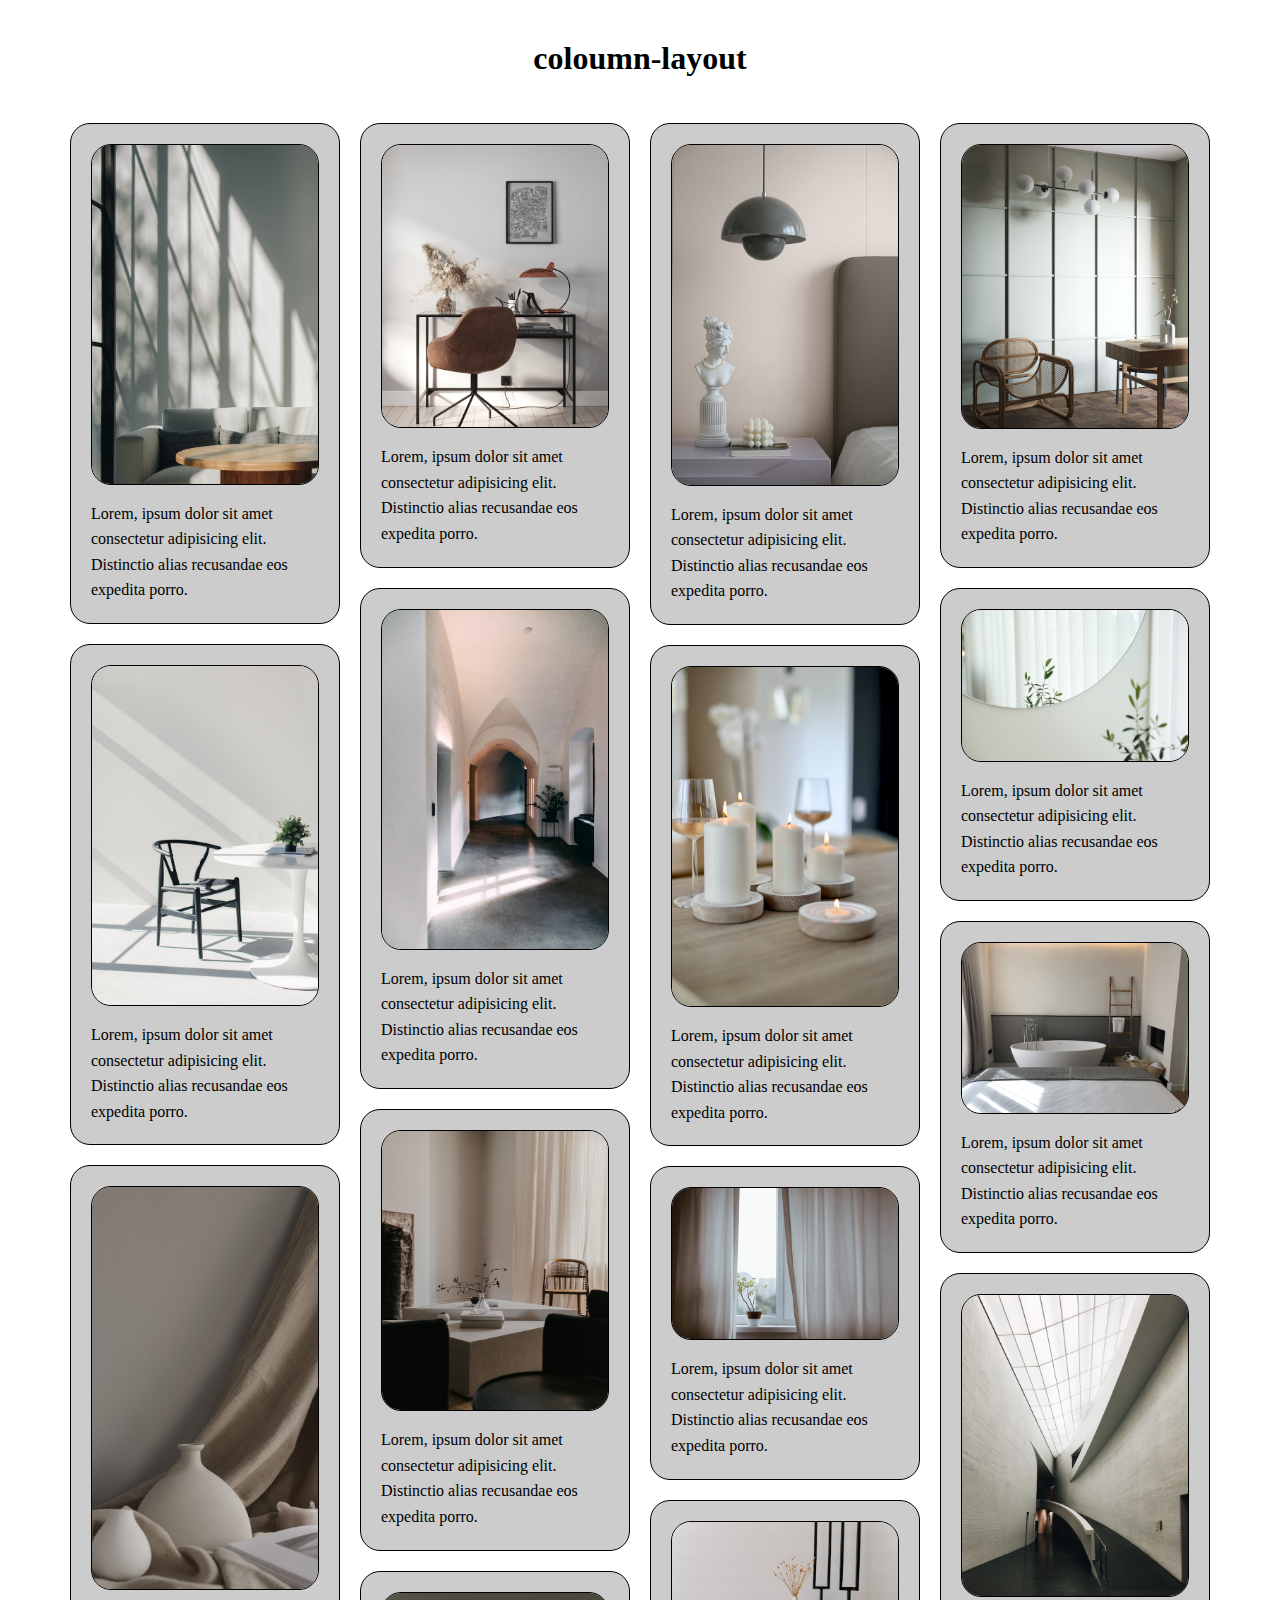
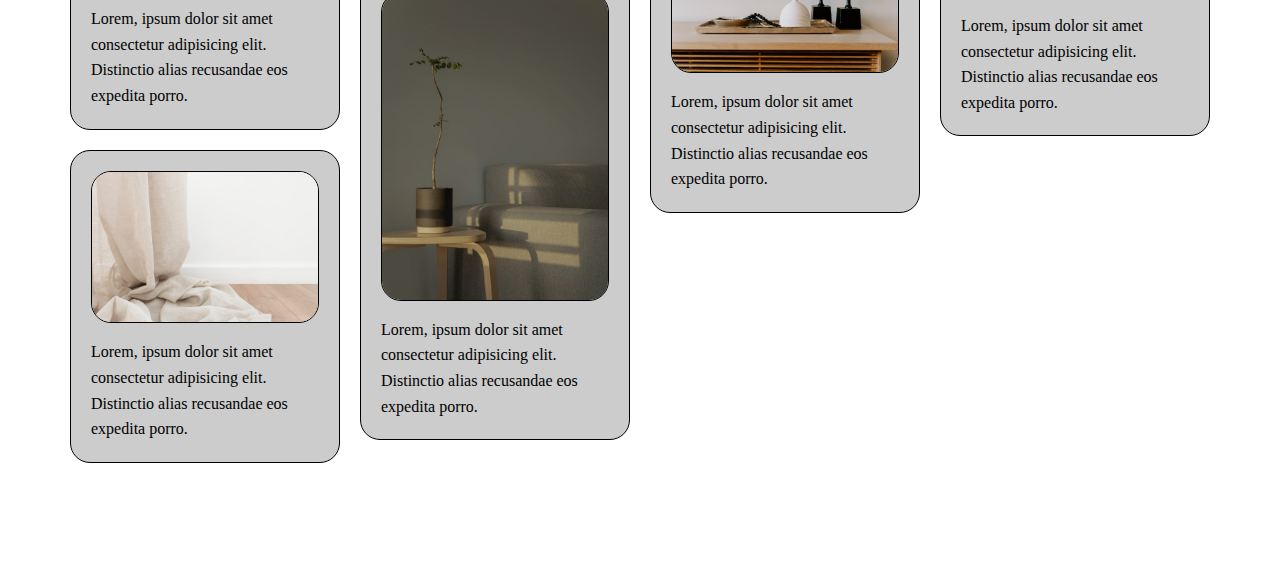
<file: column-layout/index.html>
<!DOCTYPE html>
<html lang="ja">
<head>
  <meta charset="UTF-8">
  <meta http-equiv="X-UA-Compatible" content="IE=edge">
  <meta name="viewport" content="width=device-width, initial-scale=1.0">
  <title>coloumn-layoutとlightboxの実装</title>
  <link rel="stylesheet" href="css/style.css">
  <link rel="stylesheet" href="css/lightbox.css">
</head>
<body>
  <h1>coloumn-layout</h1>
  <div class="column-wrapper">
    <div class="box">
      <p class="photo">
        <a href="img/01.jpg" data-lightbox="photo"><img src="img/01.jpg" alt=""></a>
      </p>
      <p class="txt">Lorem, ipsum dolor sit amet consectetur adipisicing elit. Distinctio alias recusandae eos expedita porro.</p>
    </div><!-- /.box -->
    <div class="box">
      <p class="photo">
        <a href="img/02.jpg" data-lightbox="photo"><img src="img/02.jpg" alt=""></a>
      </p>
      <p class="txt">Lorem, ipsum dolor sit amet consectetur adipisicing elit. Distinctio alias recusandae eos expedita porro.</p>
    </div><!-- /.box -->
    <div class="box">
      <p class="photo">
        <a href="img/03.jpg" data-lightbox="photo"><img src="img/03.jpg" alt=""></a>
      </p>
      <p class="txt">Lorem, ipsum dolor sit amet consectetur adipisicing elit. Distinctio alias recusandae eos expedita porro.</p>
    </div><!-- /.box -->
    <div class="box">
      <p class="photo">
        <a href="img/04.jpg" data-lightbox="photo"><img src="img/04.jpg" alt=""></a>
      </p>
      <p class="txt">Lorem, ipsum dolor sit amet consectetur adipisicing elit. Distinctio alias recusandae eos expedita porro.</p>
    </div><!-- /.box -->
    <div class="box">
      <p class="photo">
        <a href="img/05.jpg" data-lightbox="photo"><img src="img/05.jpg" alt=""></a>
      </p>
      <p class="txt">Lorem, ipsum dolor sit amet consectetur adipisicing elit. Distinctio alias recusandae eos expedita porro.</p>
    </div><!-- /.box -->
    <div class="box">
      <p class="photo">
        <a href="img/06.jpg" data-lightbox="photo"><img src="img/06.jpg" alt=""></a>
      </p>
      <p class="txt">Lorem, ipsum dolor sit amet consectetur adipisicing elit. Distinctio alias recusandae eos expedita porro.</p>
    </div><!-- /.box -->
    <div class="box">
      <p class="photo">
        <a href="img/07.jpg" data-lightbox="photo"><img src="img/07.jpg" alt=""></a>
      </p>
      <p class="txt">Lorem, ipsum dolor sit amet consectetur adipisicing elit. Distinctio alias recusandae eos expedita porro.</p>
    </div><!-- /.box -->
    <div class="box">
      <p class="photo">
        <a href="img/08.jpg" data-lightbox="photo"><img src="img/08.jpg" alt=""></a>
      </p>
      <p class="txt">Lorem, ipsum dolor sit amet consectetur adipisicing elit. Distinctio alias recusandae eos expedita porro.</p>
    </div><!-- /.box -->
    <div class="box">
      <p class="photo">
        <a href="img/09.jpg" data-lightbox="photo"><img src="img/09.jpg" alt=""></a>
      </p>
      <p class="txt">Lorem, ipsum dolor sit amet consectetur adipisicing elit. Distinctio alias recusandae eos expedita porro.</p>
    </div><!-- /.box -->
    <div class="box">
      <p class="photo">
        <a href="img/10.jpg" data-lightbox="photo"><img src="img/10.jpg" alt=""></a>
      </p>
      <p class="txt">Lorem, ipsum dolor sit amet consectetur adipisicing elit. Distinctio alias recusandae eos expedita porro.</p>
    </div><!-- /.box -->
    <div class="box">
      <p class="photo">
        <a href="img/11.jpg" data-lightbox="photo"><img src="img/11.jpg" alt=""></a>
      </p>
      <p class="txt">Lorem, ipsum dolor sit amet consectetur adipisicing elit. Distinctio alias recusandae eos expedita porro.</p>
    </div><!-- /.box -->
    <div class="box">
      <p class="photo">
        <a href="img/12.jpg" data-lightbox="photo"><img src="img/12.jpg" alt=""></a>
      </p>
      <p class="txt">Lorem, ipsum dolor sit amet consectetur adipisicing elit. Distinctio alias recusandae eos expedita porro.</p>
    </div><!-- /.box -->
    <div class="box">
      <p class="photo">
        <a href="img/13.jpg" data-lightbox="photo"><img src="img/13.jpg" alt=""></a>
      </p>
      <p class="txt">Lorem, ipsum dolor sit amet consectetur adipisicing elit. Distinctio alias recusandae eos expedita porro.</p>
    </div><!-- /.box -->
    <div class="box">
      <p class="photo">
        <a href="img/14.jpg" data-lightbox="photo"><img src="img/14.jpg" alt=""></a>
      </p>
      <p class="txt">Lorem, ipsum dolor sit amet consectetur adipisicing elit. Distinctio alias recusandae eos expedita porro.</p>
    </div><!-- /.box -->
    <div class="box">
      <p class="photo">
        <a href="img/15.jpg" data-lightbox="photo"><img src="img/15.jpg" alt=""></a>
      </p>
      <p class="txt">Lorem, ipsum dolor sit amet consectetur adipisicing elit. Distinctio alias recusandae eos expedita porro.</p>
    </div><!-- /.box -->
    <div class="box">
      <p class="photo">
        <a href="img/16.jpg" data-lightbox="photo"><img src="img/16.jpg" alt=""></a>
      </p>
      <p class="txt">Lorem, ipsum dolor sit amet consectetur adipisicing elit. Distinctio alias recusandae eos expedita porro.</p>
    </div><!-- /.box -->
  </div><!-- /.column-wrapper -->
  
  <div class="button01" id="more-btn">
    <a href="#">もっと見る</a>
  </div>

  <script src='https://cdnjs.cloudflare.com/ajax/libs/jquery/3.6.3/jquery.min.js' integrity='sha512-STof4xm1wgkfm7heWqFJVn58Hm3EtS31XFaagaa8VMReCXAkQnJZ+jEy8PCC/iT18dFy95WcExNHFTqLyp72eQ==' crossorigin='anonymous'></script>
  <script src="js/lightbox.js"></script>
  <script>
    $(function(){
      $('#more-btn>a').on('click',function(){
      $('.box:nth-of-type(n+9)').slideToggle(200);
      //thisのテキストを閉じるに変える
      if($(this).text() === 'もっと見る'){
      $(this).text('閉じる');
      }else{
      $(this).text('もっと見る');
      }
      //a要素のリターン機能を無効化する
      return false;
      });
    });
  </script>
</body>
</html><!-- /.column-wrapper -->
</file>
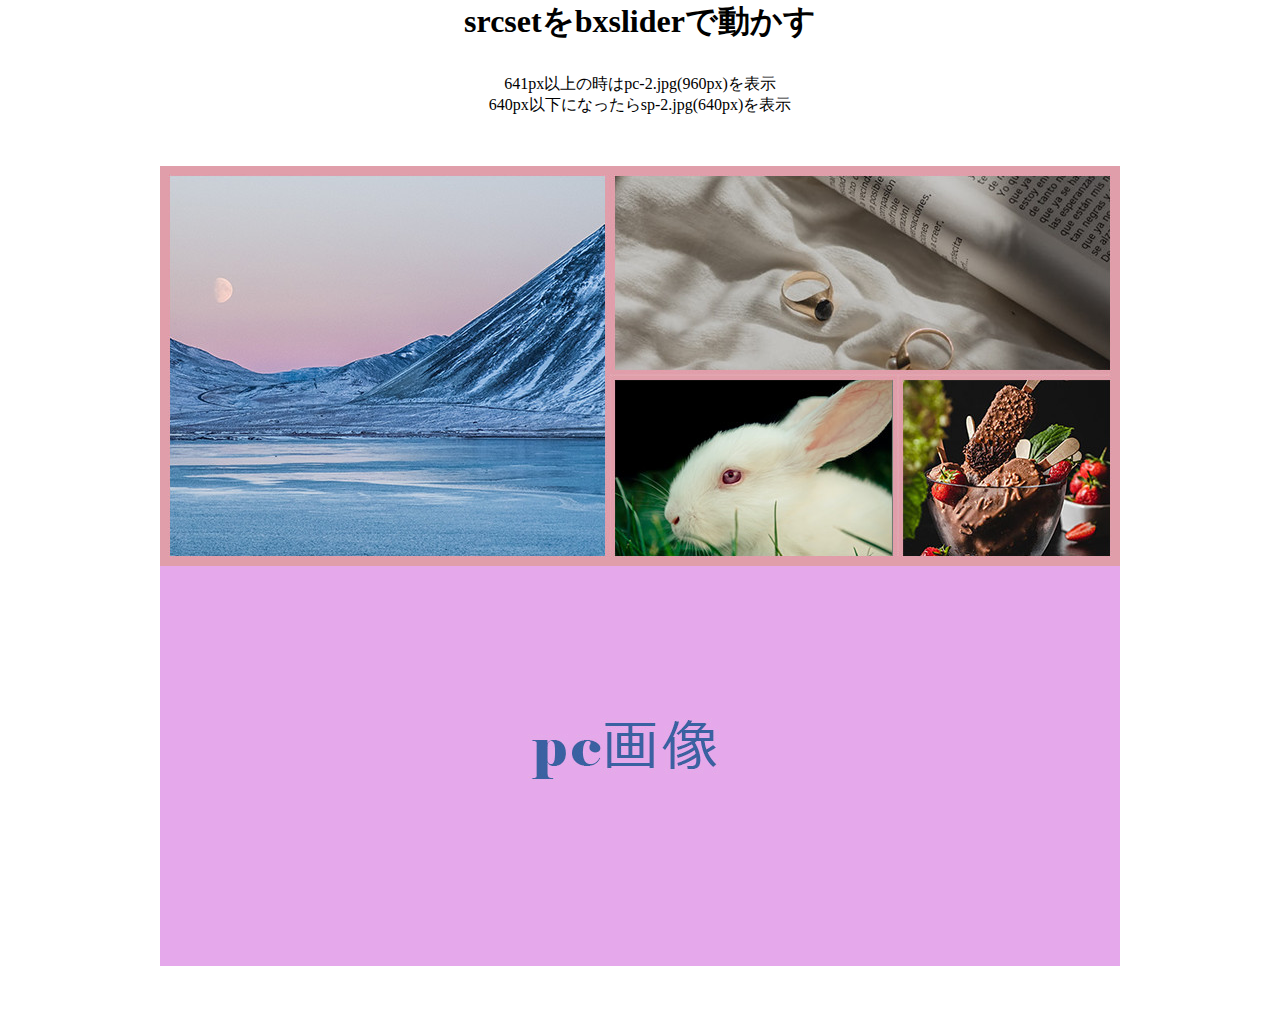
<file: srcset/index.html>
<!DOCTYPE html>
<html lang="ja">
<head>
  <meta charset="UTF-8">
  <meta http-equiv="X-UA-Compatible" content="IE=edge">
  <meta name="viewport" content="width=device-width, initial-scale=1.0">
  <title>srcsetをbxsliderで動かす</title>
  <link rel="stylesheet" href="css/jquery.bxslider.css">
  <style>
    *{
      margin: 0;
      padding: 0;
    }
    img{
      max-width: 100%;
      vertical-align: bottom;
    }
    h1{
      text-align: center;
      margin-bottom: 30px;
    }
    p{
      margin-bottom: 30px;
      text-align: center;
    }
    .visual{
      max-width: 960px;
      margin: 50px auto;
    }
  </style>
</head>
<body>
  <h1>srcsetをbxsliderで動かす</h1>
  <p>641px以上の時はpc-2.jpg(960px)を表示<br>
    640px以下になったらsp-2.jpg(640px)を表示</p>
  <div class="visual">
    <div class="bxslider">
      <picture>
        <source media="(min-width:641px)" srcset="img/pc-2.jpg 960w" sizes="100vw">
        <img media="(max-width:640px)" srcset="img/sp-2.jpg 640w" sizes="100vw" alt="">
      </picture>
      <picture>
        <source media="(min-width:641px)" srcset="img/pc-1.jpg 960w" sizes="100vw">
        <img media="(max-width:640px)" srcset="img/sp-1.jpg 640w" sizes="100vw" alt="">
      </picture>
    </div>
  </div>
  <script src='https://cdnjs.cloudflare.com/ajax/libs/jquery/3.6.4/jquery.min.js' integrity='sha512-pumBsjNRGGqkPzKHndZMaAG+bir374sORyzM3uulLV14lN5LyykqNk8eEeUlUkB3U0M4FApyaHraT65ihJhDpQ==' crossorigin='anonymous'></script>
  <script src="js/jquery.bxslider.js"></script>
  <script>
    $(function(){
      $('.bxslider').bxSlider();
    });
  </script>
</body>
</html>
</file>
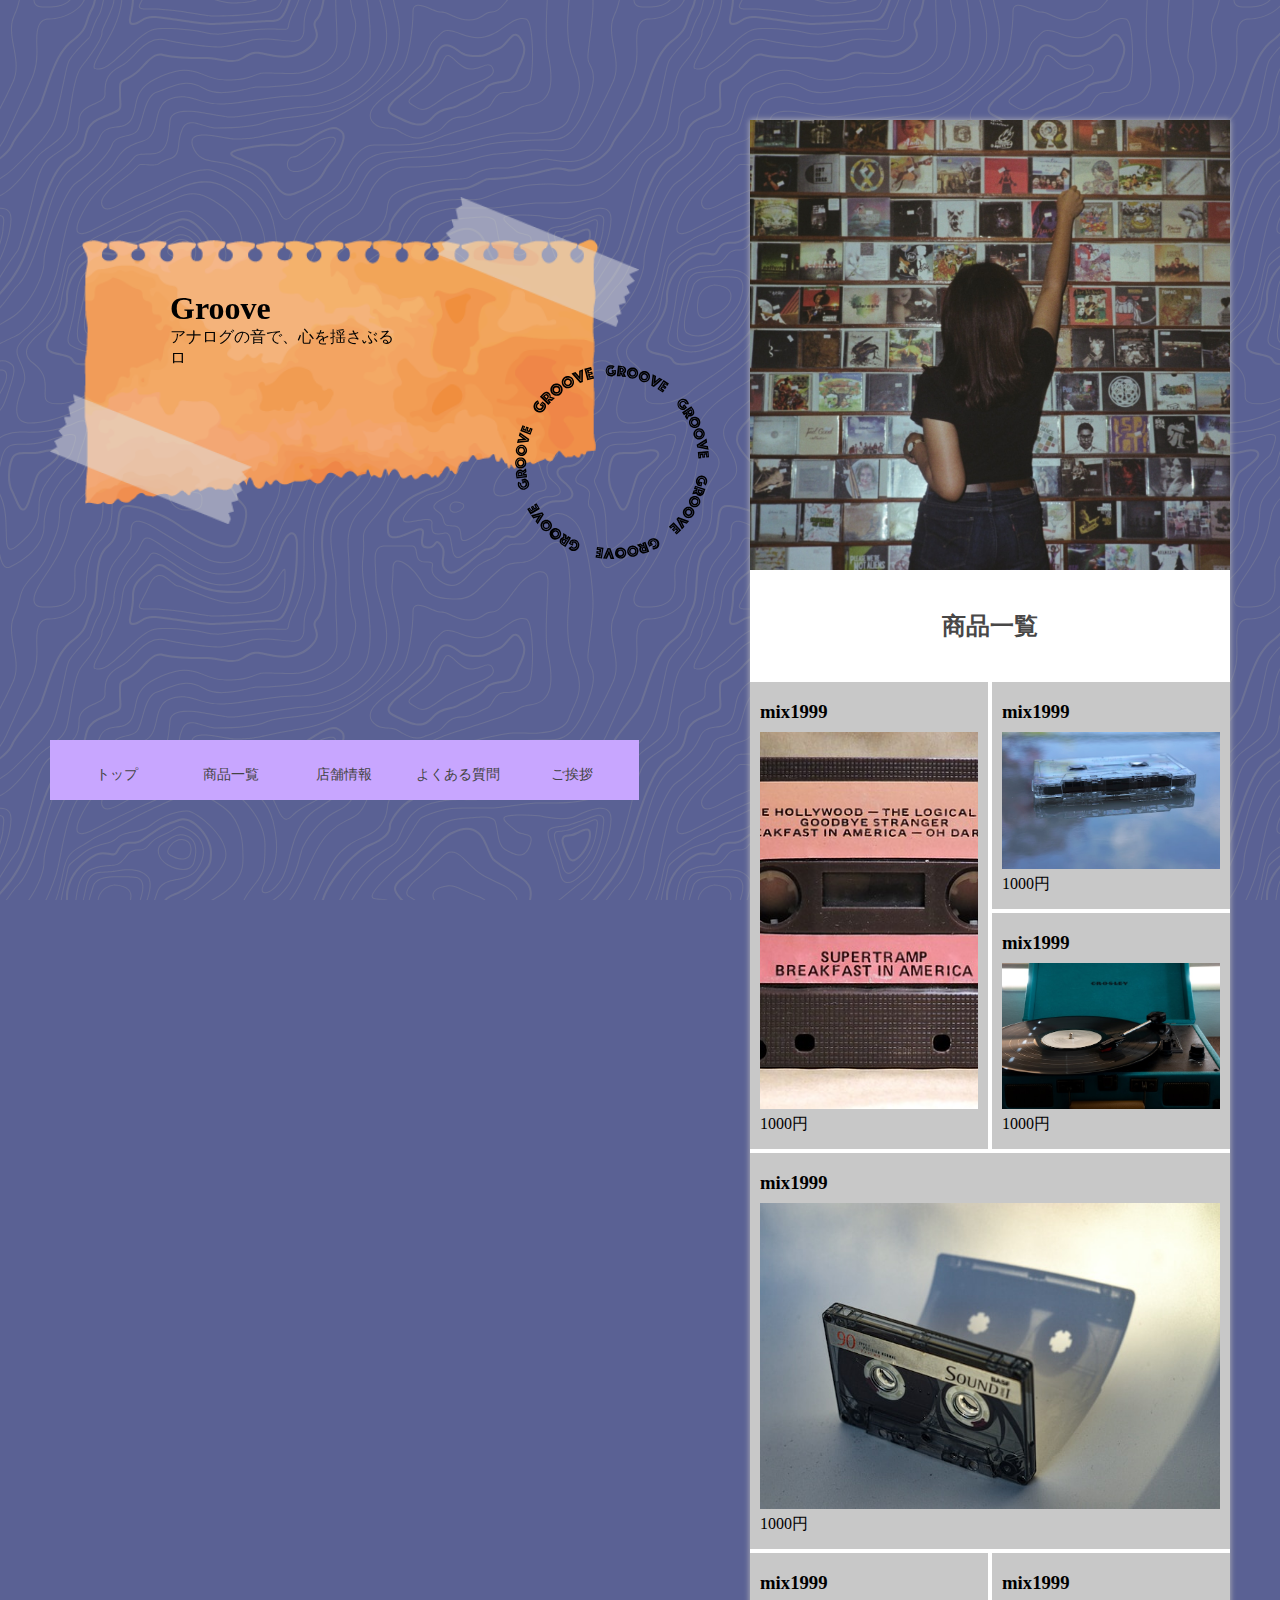
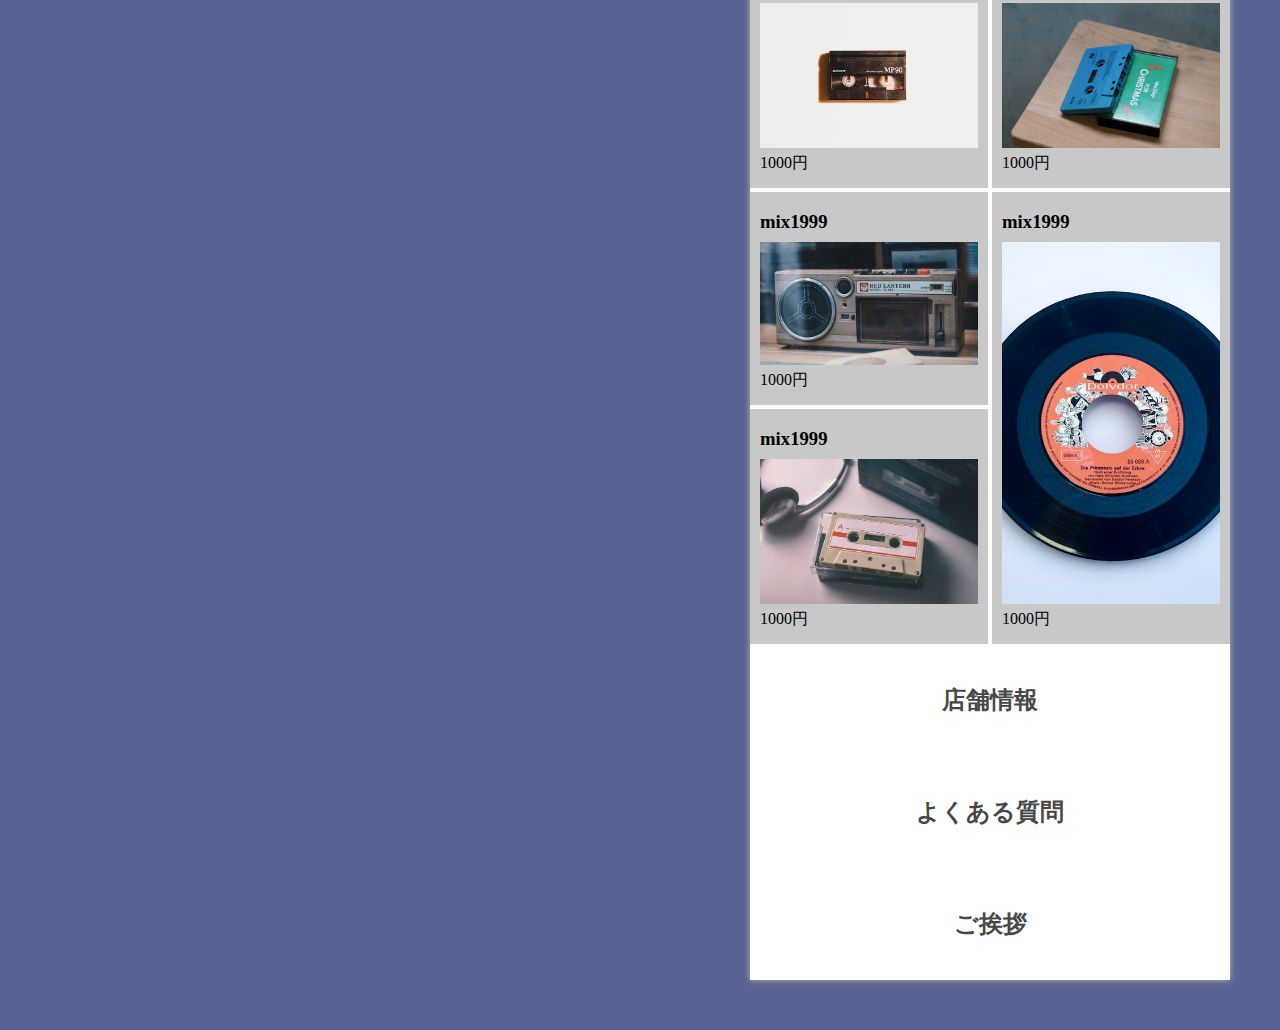
<file: to-c/index.html>
<!DOCTYPE html>
<html lang="en">
<head>
    <meta charset="UTF-8">
    <meta http-equiv="X-UA-Compatible" content="IE=edge">
    <meta name="viewport" content="width=device-width, initial-scale=1.0">
    <title>to-Cサイトの作成</title>
    <link rel="stylesheet" href="css/style.css">
</head>
<body id="top">
    <header>
        <h1>Groove</h1>
        <p class="tag-line">アナログの音で、心を揺さぶる</p>
        <p class="logo">ロ</p>
    </header>
    <div class="circle"><img src="img/circle.svg" alt=""></div>

    <nav class="pc-nav">
        <ul>
            <li><a href="#top">トップ</a></li>
            <li><a href="#item">商品一覧</a></li>
            <li><a href="#shop">店舗情報</a></li>
            <li><a href="#faq">よくある質問</a></li>
            <li><a href="#staff">ご挨拶</a></li>

            <li class="slide" target="_blank"></li><!-- ホバー要素 -->
        </ul>
    </nav>

    <div class="container">
        <input type="checkbox" id="ham-btn">
        <label for="ham-btn" class="circle-btn">
            <span class="ham-bar"></span>
        </label>

        <nav class="sp-nav">
        <ul>
            <li><a href="#top">トップ</a></li>
            <li><a href="#item">商品一覧</a></li>
            <li><a href="#shop">店舗情報</a></li>
            <li><a href="#faq">よくある質問</a></li>
            <li><a href="#staff">ご挨拶</a></li>
            <li><a href="https://translate.google.com/translate?sl=ja&tl=en&u=https://u7-1258.github.io/to-c/" target="_blank">to English</a></li>

        </ul>
        </nav>

        <div class="main-visual">
            <p><img src="img/main02.jpg" alt=""></p>
            <p><img src="img/main01.jpg" alt=""></p>
        </div><!-- /.main-visual -->
        <div class="main-copy">
        </div><!-- /.main-copy -->

        <section id="item">
            <h2>商品一覧</h2>
            <div class="grid-wrapper">
                <div class="grid-box">
                    <h3 class="item-name">mix1999</h3>
                    <p class="item-photo"><img src="img/04.jpg" alt=""></p>
                    <p class="price">1000円</p>
                </div><!-- /.grid-box -->                
                <div class="grid-box">
                    <h3 class="item-name">mix1999</h3>
                    <p class="item-photo"><img src="img/03.jpg" alt=""></p>
                    <p class="price">1000円</p>
                </div><!-- /.grid-box -->                
                <div class="grid-box">
                    <h3 class="item-name">mix1999</h3>
                    <p class="item-photo"><img src="img/02.jpg" alt=""></p>
                    <p class="price">1000円</p>
                </div><!-- /.grid-box -->                
                <div class="grid-box">
                    <h3 class="item-name">mix1999</h3>
                    <p class="item-photo"><img src="img/06.jpg" alt=""></p>
                    <p class="price">1000円</p>
                </div><!-- /.grid-box -->                
                <div class="grid-box">
                    <h3 class="item-name">mix1999</h3>
                    <p class="item-photo"><img src="img/05.jpg" alt=""></p>
                    <p class="price">1000円</p>
                </div><!-- /.grid-box -->                
                <div class="grid-box">
                    <h3 class="item-name">mix1999</h3>
                    <p class="item-photo"><img src="img/01.jpg" alt=""></p>
                    <p class="price">1000円</p>
                </div><!-- /.grid-box -->                
                <div class="grid-box">
                    <h3 class="item-name">mix1999</h3>
                    <p class="item-photo"><img src="img/07.jpg" alt=""></p>
                    <p class="price">1000円</p>
                </div><!-- /.grid-box -->                
                <div class="grid-box">
                    <h3 class="item-name">mix1999</h3>
                    <p class="item-photo"><img src="img/08.jpg" alt=""></p>
                    <p class="price">1000円</p>
                </div><!-- /.grid-box -->                
                <div class="grid-box">
                    <h3 class="item-name">mix1999</h3>
                    <p class="item-photo"><img src="img/09.jpg" alt=""></p>
                    <p class="price">1000円</p>
                </div><!-- /.grid-box -->                
            </div><!-- /.grid-wrapper -->
        </section>

        <section id="shop">
            <h2>店舗情報</h2>
        </section>

        <section ida="faq">
            <h2>よくある質問</h2>
        </section>

        <section ida="staff">
            <h2>ご挨拶</h2>
        </section>

        <footer></footer>
    </div><!-- /.container -->

    <script src='https://cdnjs.cloudflare.com/ajax/libs/jquery/3.7.0/jquery.min.js' integrity='sha512-3gJwYpMe3QewGELv8k/BX9vcqhryRdzRMxVfq6ngyWXwo03GFEzjsUm8Q7RZcHPHksttq7/GFoxjCVUjkjvPdw==' crossorigin='anonymous'></script>
    <script>
        // jqueryで.s p-nab aをクリックしたら.sp-navを閉じる
        $('.sp-nav a').on('click',function(){
            $('.sp-nav a').on(click,function(){
            $('#ham-btn').prop('checked',false);
            });
        });
    </script>

</body>
</html>
</file>
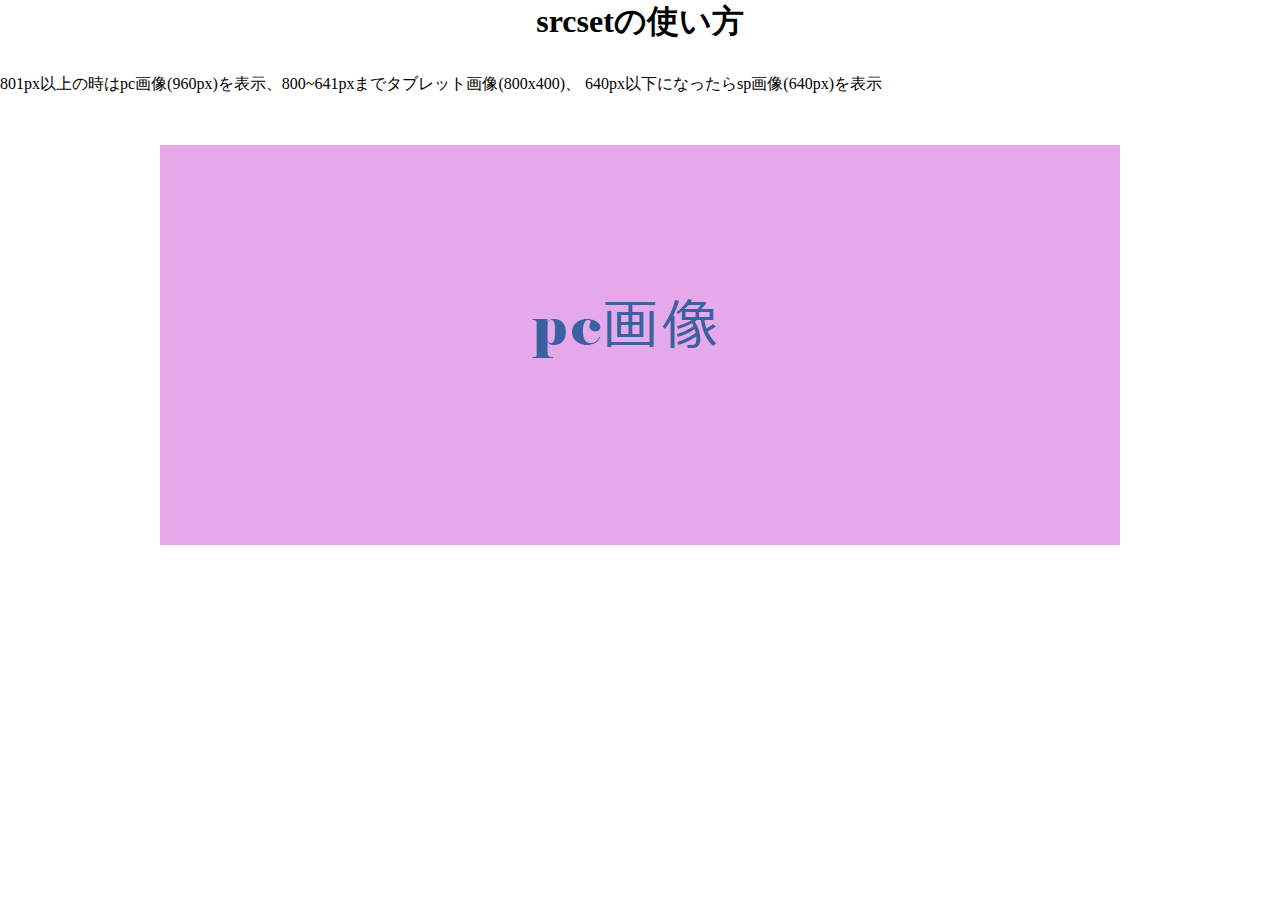
<file: srcset/01.html>
<!DOCTYPE html>
<html lang="ja">
<head>
  <meta charset="UTF-8">
  <meta http-equiv="X-UA-Compatible" content="IE=edge">
  <meta name="viewport" content="width=device-width, initial-scale=1.0">
  <title>srcsetの使い方</title>
  <style>
    *{
      margin: 0;
      padding: 0;
    }
    img{
      max-width: 100%;
      vertical-align: bottom;
    }
    h1{
      text-align: center;
      margin-bottom: 30px;
    }
    .visual{
      max-width: 960px;
      margin: 50px auto;
    }
  </style>
</head>
<body>
  <h1>srcsetの使い方</h1>
  <p>801px以上の時はpc画像(960px)を表示、800~641pxまでタブレット画像(800x400)、
  640px以下になったらsp画像(640px)を表示</p>
  <div class="visual">
    <picture>
      <source media="(min-width:801px)" srcset="img/pc-1.jpg 960w" sizes="100vw">
      <source media="(min-width:641px)" srcset="img/tab-1.jpg 800w" sizes="100vw">
      <!-- sourceは複数使用可能 -->
      <img media="(max-width:640px)" srcset="img/sp-1.jpg 640w" sizes="100vw" alt="">
    </picture>
  </div>
</body>
</html>
</file>
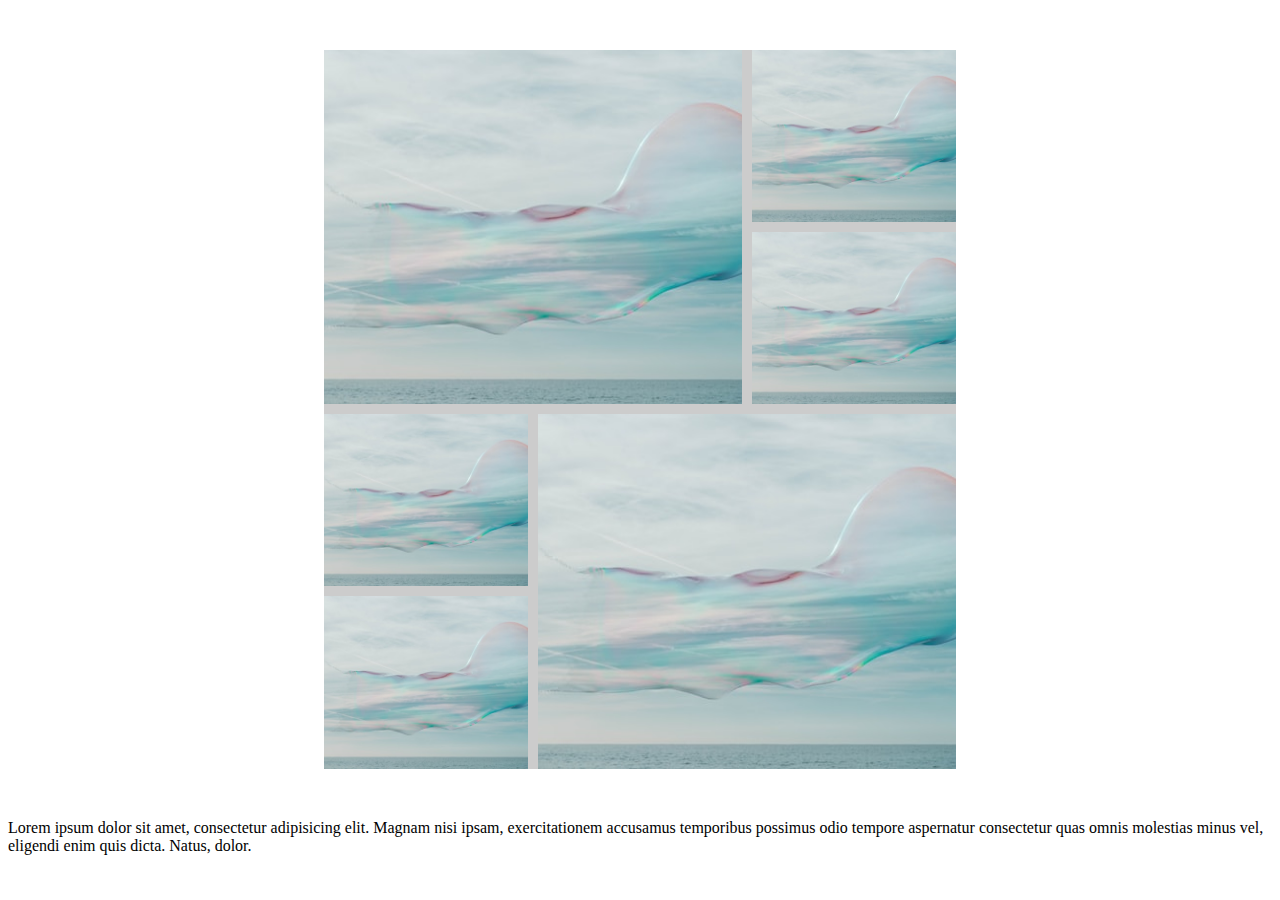
<file: to-c/index2.html>
<!DOCTYPE html>
<html lang="en">
<head>
    <meta charset="UTF-8">
    <meta http-equiv="X-UA-Compatible" content="IE=edge">
    <meta name="viewport" content="width=device-width, initial-scale=1.0">
    <title>Document</title>
    <style>        

        .wrapper{
            display: grid;
            width: 50%;
            margin: 50px auto;
            gap: 10px;
            background-color: #ccc;

        }
        .box{
            background-color: pink;
        }
        img{
            max-width: 100%;
            vertical-align: bottom;
            width: 100%;
            height: 100%;            
            object-fit: cover;
            /* grid-template-rows: repeat(1fr);
            grid-template-columns: repeat(1fr); */
        }        
        .box:nth-of-type(1){
            grid-row: 1/3;
            grid-column: 1/3;
        }
        .box:nth-of-type(2){
            grid-row: 1/2;
            grid-column: 3/4;
        }
        .box:nth-of-type(3){
            grid-row: 2/3;
            grid-column: 3/4;
        }
        .box:nth-of-type(4){
            grid-row: 3/4;
            grid-column: 1/2;
        }
        .box:nth-of-type(5){
            grid-row: 3/5;
            grid-column: 2/4;
        }
        .box:nth-of-type(6){
            grid-row: 4/5;
            grid-column: 1/2;
        }


    </style>
</head>
<body>
    <div class="wrapper">
        <div class="box"><img src="img/grid.jpg" alt=""></div>
        <div class="box"><img src="img/grid.jpg" alt=""></div>
        <div class="box"><img src="img/grid.jpg" alt=""></div>
        <div class="box"><img src="img/grid.jpg" alt=""></div>
        <div class="box"><img src="img/grid.jpg" alt=""></div>
        <div class="box"><img src="img/grid.jpg" alt=""></div>
    </div><!-- /.wrapper -->
    <p>Lorem ipsum dolor sit amet, consectetur adipisicing elit. Magnam nisi ipsam, exercitationem accusamus temporibus possimus odio tempore aspernatur consectetur quas omnis molestias minus vel, eligendi enim quis dicta. Natus, dolor.
    </p>
</body>
</html>
</file>
<file: column-layout/css/style.css>
@charset "utf-8";
*{
  margin: 0;
  padding: 0;
  box-sizing: border-box;
}
img{
  vertical-align: bottom;
  max-width: 100%;
}
a{
  text-decoration: none;
}
h1{
  text-align: center;
  margin: 40px 0;
}
.column-wrapper{
padding: 6px;
width: 90%;
margin: 0 auto 100px;
/* カラムレイアウト化する */
columns: 4;
gap: 20px;
}
.box{
/* テキストのカラム落ちを防ぐ（要素の中で改行されないようにする） */
break-inside: avoid;
background-color: #ccc;
padding: 20px;
border: 1px solid #000;
border-radius: 20px;
margin-bottom: 20px;
}
.photo{
  margin-bottom: 16px;
}
.photo img{
border: 1px solid #000; 
border-radius: 20px;
}
.txt{
  line-height: 1.6;
}
#more-btn{
  display: none;
}

.button01 a {
  display: flex;
  justify-content: space-between;
  align-items: center;
  margin: 0 auto 100px;
  padding: 1em 2em;
  width: 300px;
  color: rgb(255, 255, 255);
  font-size: 18px;
  font-weight: 700;
  background-color: #000000;
  transition: 0.3s;
}

.button01 a::after {
  content: '';
  width: 5px;
  height: 5px;
  border-top: 3px solid #333333;
  border-right: 3px solid #333333;
  transform: rotate(45deg);
}

.button01 a:hover {
  text-decoration: none;
  background-color: #bbbbbb;
}

/* 960px以下は3カラム */
@media(max-width:960px){
  .column-wrapper{
    columns: 3;
    gap: 16px;
    width: 96%;
  }
  .box{
    margin-bottom: 16px;
  }
}

/* 640px以下は2カラム */
@media(max-width:640px){
  .column-wrapper{
    columns: 2;
    gap: 12px;
  }
  .box{
    padding: 10px;
    margin-bottom: 12px;
  }
  .box:nth-of-type(n+9){
    display: none;
  }
  #more-btn{
    display: block;
    margin-bottom: 50px;
  }
}
</file>
<file: to-c/css/style.css>
@charset "UTF-8";
html {
  box-sizing: border-box;
  -webkit-text-size-adjust: 100%;
}

*, :after, :before {
  background-repeat: no-repeat;
  box-sizing: inherit;
}

:after, :before {
  text-decoration: inherit;
  vertical-align: inherit;
}

* {
  padding: 0;
  margin: 0;
  box-sizing: border-box;
}

audio:not([controls]) {
  display: none;
  height: 0;
}

hr {
  overflow: visible;
}

article, aside, details, figcaption, figure, footer, header, main, menu, nav, section, summary {
  display: block;
}

summary {
  display: list-item;
}

small {
  font-size: 80%;
}

[hidden], template {
  display: none;
}

abbr[title] {
  border-bottom: 1px dotted;
  text-decoration: none;
}

a {
  background-color: transparent;
  -webkit-text-decoration-skip: objects;
}

a:active, a:hover {
  outline-width: 0;
}

code, kbd, pre, samp {
  font-family: monospace, monospace;
}

b, strong {
  font-weight: bolder;
}

dfn {
  font-style: italic;
}

mark {
  background-color: #ff0;
  color: #000;
}

sub, sup {
  font-size: 75%;
  line-height: 0;
  position: relative;
  vertical-align: baseline;
}

sub {
  bottom: -0.25em;
}

sup {
  top: -0.5em;
}

input {
  border-radius: 0;
}

[role=button], [type=button], [type=reset], [type=submit], button {
  cursor: pointer;
}

[disabled] {
  cursor: default;
}

[type=number] {
  width: auto;
}

[type=search][type=search]::-webkit-search-cancel-button, [type=search]::-webkit-search-decoration {
  -webkit-appearance: none;
}

textarea {
  overflow: auto;
  resize: vertical;
}

button, input, optgroup, select, textarea {
  font: inherit;
}

optgroup {
  font-weight: 700;
}

button {
  overflow: visible;
}

[type=button]::-moz-focus-inner, [type=reset]::-moz-focus-inner, [type=submit]::-moz-focus-inner, button::-moz-focus-inner {
  border-style: 0;
  padding: 0;
}

[type=button]::-moz-focus-inner, [type=reset]::-moz-focus-inner, [type=submit]::-moz-focus-inner, button:-moz-focusring {
  outline: 1px dotted;
}

[type=reset], [type=submit], button, html [type=button] button, select {
  text-transform: none;
}

button, input, select, textarea {
  background-color: transparent;
  border-style: none;
  color: inherit;
}

select::-ms-expand {
  display: none;
}

select::-ms-value {
  color: currentColor;
}

legend {
  border: 0;
  color: inherit;
  display: table;
  max-width: 100%;
  white-space: normal;
}

::-webkit-file-upload-button {
  -webkit-appearance: button;
  font: inherit;
}

[type=search] img {
  border-style: none;
  vertical-align: bottom;
}

progress {
  vertical-align: baseline;
}

svg:not(:root) {
  overflow: hidden;
}

audio, canvas, progress, video {
  display: inline-block;
}

@media screen {
  [hidden~=screen] {
    display: inherit;
  }
  [hidden~=screen]:not(:active):not(:focus):not(:target) {
    position: absolute !important;
    clip: rect(0 0 0 0) !important;
  }
}
[aria-busy=true] {
  cursor: progress;
}

[aria-controls] {
  cursor: pointer;
}

[aria-disabled] {
  cursor: default;
}

::-moz-selection {
  background-color: #b3d4fc;
  color: #000;
  text-shadow: none;
}

::selection {
  background-color: #b3d4fc;
  color: #000;
  text-shadow: none;
}

ul, ol {
  list-style: none;
}

a {
  text-decoration: none;
}

img {
  max-width: 100%;
  vertical-align: bottom;
}

body {
  display: flex;
  flex-direction: row-reverse;
  width: 100%;
  background-attachment: fixed; /* バックグラウンドを固定 */
  background-color: #5a6194;
  background-repeat: repeat;
  background-image: url("data:image/svg+xml,%3Csvg xmlns='http://www.w3.org/2000/svg' width='600' height='600' viewBox='0 0 600 600'%3E%3Cpath fill='%23989898' fill-opacity='0.29' d='M600 325.1v-1.17c-6.5 3.83-13.06 7.64-14.68 8.64-10.6 6.56-18.57 12.56-24.68 19.09-5.58 5.95-12.44 10.06-22.42 14.15-1.45.6-2.96 1.2-4.83 1.9l-4.75 1.82c-9.78 3.75-14.8 6.27-18.98 10.1-4.23 3.88-9.65 6.6-16.77 8.84-1.95.6-3.99 1.17-6.47 1.8l-6.14 1.53c-5.29 1.35-8.3 2.37-10.54 3.78-3.08 1.92-6.63 3.26-12.74 5.03a384.1 384.1 0 0 1-4.82 1.36c-2.04.58-3.6 1.04-5.17 1.52a110.03 110.03 0 0 0-11.2 4.05c-2.7 1.15-5.5 3.93-8.78 8.4a157.68 157.68 0 0 0-6.15 9.2c-5.75 9.07-7.58 11.74-10.24 14.51a50.97 50.97 0 0 1-4.6 4.22c-2.33 1.9-10.39 7.54-11.81 8.74a14.68 14.68 0 0 0-3.67 4.15c-1.24 2.3-1.9 4.57-2.78 8.87-2.17 10.61-3.52 14.81-8.2 22.1-4.07 6.33-6.8 9.88-9.83 12.99-.47.48-.95.96-1.5 1.48l-3.75 3.56c-1.67 1.6-3.18 3.12-4.86 4.9a42.44 42.44 0 0 0-9.89 16.94c-2.5 8.13-2.72 15.47-1.76 27.22.47 5.82.51 6.36.51 8.18 0 10.51.12 17.53.63 25.78.24 4.05.56 7.8.97 11.22h.9c-1.13-9.58-1.5-21.83-1.5-37 0-1.86-.04-2.4-.52-8.26-.94-11.63-.72-18.87 1.73-26.85a41.44 41.44 0 0 1 9.65-16.55c1.67-1.76 3.18-3.27 4.83-4.85.63-.6 3.13-2.96 3.75-3.57a71.6 71.6 0 0 0 1.52-1.5c3.09-3.16 5.86-6.76 9.96-13.15 4.77-7.42 6.15-11.71 8.34-22.44.86-4.21 1.5-6.4 2.68-8.6.68-1.25 1.79-2.48 3.43-3.86 1.38-1.15 9.43-6.8 11.8-8.72 1.71-1.4 3.26-2.81 4.7-4.3 2.72-2.85 4.56-5.54 10.36-14.67a156.9 156.9 0 0 1 6.1-9.15c3.2-4.33 5.9-7.01 8.37-8.07 3.5-1.5 7.06-2.77 11.1-4.02a233.84 233.84 0 0 1 7.6-2.2l2.38-.67c6.19-1.79 9.81-3.16 12.98-5.15 2.14-1.33 5.08-2.33 10.27-3.65l6.14-1.53c2.5-.63 4.55-1.2 6.52-1.82 7.24-2.27 12.79-5.06 17.15-9.05 4.05-3.72 9-6.2 18.66-9.9l4.75-1.82c1.87-.72 3.39-1.31 4.85-1.91 10.1-4.15 17.07-8.32 22.76-14.4 6.05-6.45 13.95-12.4 24.49-18.92 1.56-.96 7.82-4.6 14.15-8.33v-64.58c-4 8.15-8.52 14.85-12.7 17.9-2.51 1.82-5.38 4.02-9.04 6.92a1063.87 1063.87 0 0 0-6.23 4.98l-1.27 1.02a2309.25 2309.25 0 0 1-4.87 3.9c-7.55 6-12.9 10.05-17.61 13.19-3.1 2.06-3.86 2.78-8.06 7.13-5.84 6.07-11.72 8.62-29.15 10.95-11.3 1.5-20.04 4.91-30.75 11.07-1.65.94-7.27 4.27-6.97 4.1-2.7 1.58-4.69 2.69-6.64 3.66-5.63 2.8-10.47 4.17-15.71 4.17-17.13 0-41.44 11.51-51.63 22.83-12.05 13.4-31.42 27.7-45.25 31.16-7.4 1.85-11.85 7.05-14.04 14.69-1.26 4.4-1.58 8.28-1.58 13.82 0 .82.01.98.24 3.63.45 5.18.35 8.72-.77 13.26-1.53 6.2-4.89 12.6-10.59 19.43-13.87 16.65-22.88 46.58-22.88 71.68 0 2.39.02 4.26.06 8.75.12 10.8.1 15.8-.22 21.95-.56 11.18-2.09 20.73-5 29.3h-1.05c2.94-8.56 4.49-18.12 5.05-29.35.31-6.13.34-11.1.22-21.9-.04-4.48-.06-6.36-.06-8.75 0-25.32 9.07-55.47 23.12-72.32 5.6-6.72 8.88-12.99 10.38-19.03 1.09-4.4 1.18-7.85.74-12.93-.23-2.7-.24-2.86-.24-3.72 0-5.62.32-9.57 1.62-14.1 2.28-7.95 6.97-13.44 14.76-15.39 13.6-3.4 32.82-17.59 44.75-30.84C409 360.14 433.58 348.5 451 348.5c5.07 0 9.77-1.33 15.26-4.07 1.93-.96 3.9-2.05 6.58-3.62-.3.18 5.33-3.16 6.98-4.11 10.82-6.21 19.66-9.67 31.11-11.2 17.23-2.3 22.9-4.75 28.57-10.64 4.25-4.41 5.04-5.16 8.22-7.28 4.68-3.11 10.01-7.14 17.55-13.14a1113.33 1113.33 0 0 0 4.86-3.89l1.28-1.02a4668.54 4668.54 0 0 1 6.23-4.98c3.67-2.9 6.55-5.12 9.07-6.95 4.37-3.19 9.16-10.56 13.29-19.4v66.9zm0-116.23c-.62.01-1.27.06-1.95.13-6.13.63-13.83 3.45-21.83 7.45-3.64 1.82-8.46 2.67-14.17 2.71-4.7.04-9.72-.47-14.73-1.33-1.7-.3-3.26-.61-4.67-.93a31.55 31.55 0 0 0-3.55-.57 273.4 273.4 0 0 0-16.66-.88c-10.42-.16-17.2.74-17.97 2.73-.38.97.6 2.55 3.03 4.87 1.01.97 2.22 2.03 4.04 3.55a1746.07 1746.07 0 0 0 4.79 4.02c1.39 1.2 3.1 1.92 5.5 2.5.7.16.86.2 2.64.54 3.53.7 5.03 1.25 6.15 2.63 1.41 1.76 1.4 4.54-.15 8.88-2.44 6.83-5.72 10.05-10.19 10.33-3.63.23-7.6-1.29-14.52-5.06-4.53-2.47-6.82-7.3-8.32-15.26-.17-.87-.32-1.78-.5-2.86l-.43-2.76c-1.05-6.58-1.9-9.2-3.73-10.11-.81-.4-1.59-.74-2.36-1-2.27-.77-4.6-1.02-8.1-.92-2.29.07-14.7 1-13.77.93-20.55 1.37-28.8 5.05-37.09 14.99a133.07 133.07 0 0 0-4.25 5.44l-2.3 3.09-2.51 3.32c-4.1 5.36-7.06 8.48-10.39 11.12-.65.52-1.33 1.04-2.13 1.62l-4.11 2.94a106.8 106.8 0 0 0-5.16 3.99c-4.55 3.74-9.74 8.6-16.25 15.38-8.25 8.58-11.78 13.54-11.7 15.95.07 1.65 1.64 2.11 6.79 2.38 1.61.09 2.15.12 2.98.2 2.95.24 5.09.73 6.81 1.68 7.48 4.15 11.63 7.26 13.95 11.58 3.3 6.15.8 12.88-8.89 20.26-8.28 6.3-11.1 10.37-11.31 14.96-.06 1.17 0 1.93.26 4.43.69 6.47.25 10.65-2.8 17.42a44.23 44.23 0 0 1-4.16 7.53c-2.82 3.97-5.47 5.74-10.6 7.69-.43.16-3.34 1.23-4.27 1.59-1.8.68-3.38 1.36-5.01 2.14-4.18 2-8.4 4.6-13.1 8.24-8.44 6.51-13.23 14.56-15.98 25.06-1.1 4.2-1.55 6.81-2.8 15.21-1.26 8.6-2.17 12.64-4.08 16.55-2.1 4.28-11.93 26.59-12.97 28.88a382.7 382.7 0 0 1-6.37 13.41c-4.07 8.11-7.61 14.07-10.73 17.81-5.38 6.46-8.98 14.37-13.77 28.42a810.14 810.14 0 0 0-1.89 5.6c-1.8 5.35-2.96 8.6-4.26 11.85-6.13 15.32-25.43 26.31-46.46 26.31-11.2 0-20.58-2.74-31.02-8.55-5.6-3.13-4.55-2.42-22.26-14.54-14.33-9.8-17.7-10.73-20.47-6.9-.37.5-1.81 2.74-1.83 2.77a52.24 52.24 0 0 1-4.94 5.9c-.73.79-5.52 5.87-6.97 7.45-2.38 2.6-4.3 4.81-5.98 6.93a45.6 45.6 0 0 0-5.08 7.66c-1.29 2.57-1.9 5.25-2.66 10.6a997.6 997.6 0 0 1-.46 3.18h-1l.47-3.32c.77-5.45 1.4-8.2 2.75-10.9a46.54 46.54 0 0 1 5.2-7.84c1.7-2.14 3.63-4.38 6.03-6.98 1.45-1.59 6.24-6.68 6.96-7.46a51.58 51.58 0 0 0 4.84-5.78s1.47-2.26 1.86-2.8c3.25-4.5 7.08-3.44 21.84 6.67 17.67 12.08 16.62 11.38 22.19 14.48 10.3 5.73 19.5 8.43 30.53 8.43 20.65 0 39.57-10.77 45.54-25.69a219.7 219.7 0 0 0 4.24-11.8 6752.32 6752.32 0 0 0 1.88-5.6c4.83-14.16 8.47-22.14 13.96-28.73 3.05-3.66 6.56-9.57 10.6-17.61 1.97-3.93 4.04-8.31 6.35-13.38 1.03-2.28 10.88-24.61 12.98-28.91 1.85-3.79 2.75-7.76 4-16.25 1.24-8.44 1.7-11.07 2.81-15.32 2.8-10.7 7.71-18.94 16.33-25.6a73.18 73.18 0 0 1 13.29-8.35c1.66-.8 3.27-1.48 5.08-2.18.94-.36 3.86-1.43 4.28-1.59 4.95-1.88 7.44-3.55 10.14-7.33 1.35-1.9 2.68-4.3 4.06-7.37 2.97-6.58 3.39-10.59 2.72-16.9a27.13 27.13 0 0 1-.27-4.58c.22-4.94 3.21-9.24 11.7-15.7 9.33-7.11 11.66-13.34 8.62-19-2.2-4.09-6.25-7.12-13.55-11.17-1.57-.88-3.6-1.33-6.42-1.57-.8-.07-1.34-.1-2.95-.19-5.77-.3-7.63-.85-7.72-3.34-.1-2.81 3.5-7.87 11.97-16.69 6.53-6.8 11.75-11.69 16.33-15.45 1.79-1.47 3.42-2.72 5.2-4.03l4.12-2.94c.79-.58 1.46-1.08 2.1-1.59 3.26-2.6 6.16-5.65 10.21-10.94a383.2 383.2 0 0 0 2.5-3.32l2.31-3.09c1.8-2.39 3.04-4 4.29-5.48 8.47-10.17 16.98-13.96 37.27-15.3-.44.02 12-.9 14.32-.98 3.62-.1 6.05.16 8.46.98.8.27 1.62.62 2.47 1.04 2.27 1.14 3.17 3.87 4.27 10.85l.44 2.76c.17 1.07.33 1.97.5 2.83 1.44 7.69 3.62 12.29 7.8 14.57 6.76 3.68 10.6 5.15 13.99 4.94 4-.25 6.99-3.17 9.3-9.67 1.45-4.04 1.46-6.49.32-7.92-.9-1.12-2.28-1.62-5.57-2.27a55.8 55.8 0 0 1-2.67-.55c-2.54-.6-4.39-1.4-5.93-2.71a252.63 252.63 0 0 0-4.78-4.01 84.35 84.35 0 0 1-4.08-3.6c-2.73-2.6-3.86-4.43-3.28-5.95 1.02-2.64 7.82-3.54 18.93-3.37a230.56 230.56 0 0 1 16.73.88c2.76.39 3.2.49 3.68.6 1.4.3 2.95.62 4.62.91a82.9 82.9 0 0 0 14.56 1.32c5.56-.04 10.24-.86 13.73-2.6 8.1-4.05 15.89-6.9 22.17-7.56.7-.07 1.4-.11 2.05-.13v1zm0-100.94v1.5c-8.62 16.05-17.27 29.55-23.65 35.92-3.19 3.2-7.62 4.9-13.54 5.56-4.45.48-8.28.4-19.18-.2-9.91-.55-15.32-.44-20.52.78a84.05 84.05 0 0 1-15 2.11l-2.25.14c-12.49.75-19.37 1.78-32.72 5.74-4.5 1.33-9.27 2.49-14.3 3.48a246.27 246.27 0 0 1-32.6 3.97c-7.56.45-13.21.57-20.24.57-5.4 0-11.9 1.61-18 5.18-8.3 4.87-15.06 12.87-19.53 24.5a68.57 68.57 0 0 1-4.56 9.8c-3.6 6.2-6.92 8.99-13.38 12.18l-4.03 1.96a64.48 64.48 0 0 0-15.16 10.25c-8.2 7.33-13.72 16.63-22.54 35.6l-2.08 4.49c-7.3 15.7-11.5 23.3-17.35 29.87-7.7 8.66-20.25 14.42-40.31 20.08-4.37 1.23-19.04 5.08-19.24 5.13-6.92 1.87-11.68 3.34-15.63 4.92-10.55 4.22-18.71 10.52-36.38 26.52l-1.7 1.54c-8.58 7.76-13.41 11.9-18.81 15.88-3.95 2.9-8 5.67-12.97 8.91-2.06 1.34-10.3 6.6-12.33 7.94-11.52 7.5-18.53 13.04-24.62 20.08a62.01 62.01 0 0 0-6.44 8.85c-4.13 6.91-6.27 13.15-9.2 25.11l-1.54 6.26c-.6 2.45-1.15 4.54-1.72 6.58-2.97 10.7-6.9 17.36-14.78 26.91L69.6 491a148.51 148.51 0 0 0-4.19 5.3 23.9 23.9 0 0 0-3.44 6.28c-1.16 3.23-1.52 5.9-1.87 11.94-.58 10.05-1.42 15.04-4.63 22.67-1.57 3.72-5.66 14.02-6.41 15.8a73.46 73.46 0 0 1-3.57 7.4c-2.88 5.14-6.71 10.12-13.12 16.95-5.96 6.36-8.87 10.9-10.61 16a56.88 56.88 0 0 0-1.38 4.82l-.46 1.84h-1.03l.52-2.08c.52-2.09.92-3.49 1.4-4.9 1.8-5.25 4.78-9.9 10.84-16.36 6.35-6.78 10.13-11.7 12.97-16.77a72.5 72.5 0 0 0 3.52-7.29c.75-1.76 4.84-12.06 6.4-15.8 3.17-7.5 3.99-12.4 4.56-22.33.35-6.14.72-8.88 1.93-12.23a24.9 24.9 0 0 1 3.58-6.54c1.27-1.7 2.6-3.37 4.22-5.34l4.11-4.95c7.8-9.46 11.66-16 14.59-26.54.56-2.04 1.1-4.12 1.71-6.56l1.53-6.26c2.96-12.04 5.13-18.36 9.32-25.39 1.84-3.08 4-6.05 6.54-8.99 6.17-7.12 13.24-12.7 24.83-20.26 2.05-1.33 10.28-6.6 12.33-7.94 4.96-3.22 9-5.98 12.92-8.87 5.37-3.95 10.19-8.08 18.74-15.82l1.7-1.54c17.76-16.09 25.98-22.43 36.67-26.7 4-1.6 8.8-3.09 15.75-4.96.21-.06 14.87-3.9 19.22-5.13 19.9-5.61 32.32-11.31 39.85-19.78 5.76-6.48 9.93-14.02 17.18-29.64l2.09-4.5c8.87-19.07 14.44-28.46 22.77-35.9a65.48 65.48 0 0 1 15.38-10.4l4.04-1.97c6.3-3.1 9.47-5.77 12.96-11.77a67.6 67.6 0 0 0 4.48-9.67c4.56-11.84 11.47-20.02 19.97-25 6.25-3.66 12.93-5.32 18.5-5.32 7.01 0 12.65-.12 20.17-.57a245.3 245.3 0 0 0 32.47-3.96c5-.98 9.75-2.13 14.22-3.45 13.43-3.98 20.38-5.02 32.94-5.78l2.24-.14c5.76-.37 9.8-.9 14.85-2.09 5.31-1.25 10.79-1.35 22.6-.7 9.04.5 12.84.58 17.21.1 5.71-.62 9.94-2.26 12.95-5.26 6.44-6.45 15.3-20.37 24.35-36.72zm0 450.21c-1.28-4.6-2.2-10.55-3.33-20.25l-.24-2.04-.23-2.03c-1.82-15.7-3.07-21.98-5.55-24.47-2.46-2.46-3.04-5.03-2.52-8.64.1-.6.18-1.1.39-2.15.69-3.54.77-5.04.08-6.84-.91-2.38-3.31-4.41-7.79-6.26-5.08-2.09-6.52-4.84-4.89-8.44.66-1.45 1.79-3.02 3.52-5.01 1.04-1.2 5.48-5.96 5.08-5.53 6.15-6.7 8.98-11.34 8.98-16.48a15.2 15.2 0 0 1 6.5-12.89v1.26a14.17 14.17 0 0 0-5.5 11.63c0 5.47-2.93 10.29-9.24 17.16.38-.42-4.04 4.33-5.07 5.5-1.67 1.93-2.75 3.43-3.36 4.77-1.37 3.04-.23 5.22 4.36 7.1 4.71 1.95 7.32 4.16 8.34 6.83.78 2.04.7 3.67-.03 7.4-.2 1.03-.3 1.51-.38 2.09-.48 3.33.03 5.59 2.23 7.8 2.74 2.74 3.98 8.96 5.84 25.06l.24 2.03.23 2.04c.82 7.01 1.53 12.06 2.34 16.03v4.33zm0-62.16c-1.4-3.13-4.43-9.9-4.95-11.17-1.02-2.53-1.25-3.8-.91-5.18.2-.84 2.05-4.68 2.32-5.33a70.79 70.79 0 0 0 3.54-11.2v3.99a62.82 62.82 0 0 1-2.62 7.6c-.31.75-2.09 4.46-2.27 5.18-.28 1.12-.08 2.22.87 4.57.41 1.02 2.5 5.7 4.02 9.09v2.45zm0-85.09c-1.65 1.66-3.66 2.9-6.4 4.13-.25.1-13.97 5.47-20.4 8.43-9.35 4.32-16.7 5.9-23.03 5.25-5.08-.53-9.02-2.25-14.77-5.92l-3.2-2.07a77.4 77.4 0 0 0-5.44-3.27c-4.05-2.18-3.25-5.8 1.47-10.47 3.71-3.68 9.6-7.93 18.73-13.8l4.46-2.82c17.95-11.33 18.22-11.5 22.27-14.74 11.25-9 19.69-14.02 26.31-15.1v1.02c-6.37 1.1-14.62 6-25.69 14.86-4.1 3.28-4.34 3.44-22.36 14.8a652.4 652.4 0 0 0-4.45 2.83c-9.07 5.83-14.92 10.05-18.57 13.66-4.31 4.28-4.95 7.13-1.7 8.88 1.7.91 3.29 1.88 5.5 3.3l3.2 2.08c5.64 3.59 9.45 5.25 14.34 5.76 6.13.64 13.32-.9 22.52-5.15 6.46-2.98 20.18-8.35 20.4-8.44 3.04-1.37 5.1-2.71 6.81-4.69v1.47zm0-41.37v1c-6.56.26-12.11 3.13-19.71 9.08l-4.63 3.68a51.87 51.87 0 0 1-4.4 3.14c-.82.52-5.51 3.33-6.22 3.76-3.31 2-6.15 3.8-8.87 5.6a112.61 112.61 0 0 0-8.16 5.92c-4.61 3.72-7.4 6.9-7.97 9.35-.63 2.67 1.48 4.53 7.05 5.46 10.7 1.78 20.92-.05 30.45-4.65a61.96 61.96 0 0 0 17.1-12.2 41.8 41.8 0 0 0 5.36-7.42v1.92a38.94 38.94 0 0 1-4.64 6.19 62.95 62.95 0 0 1-17.39 12.41c-9.7 4.68-20.13 6.55-31.05 4.73-6.06-1-8.65-3.29-7.85-6.67.64-2.74 3.53-6.05 8.31-9.9 2.35-1.9 5.1-3.88 8.24-5.97 2.73-1.82 5.58-3.61 8.9-5.62.72-.44 5.4-3.24 6.22-3.75 1.26-.8 2.6-1.76 4.3-3.09.8-.62 3.9-3.1 4.63-3.67 7.77-6.1 13.49-9.04 20.33-9.3zm0-154.6v1c-1.75-.24-4.3.23-7.82 1.55-10.01 3.75-13.8 5.07-19.15 6.76-1.78.56-2.63.83-3.87 1.24-1.48.5-3.16.76-6.74 1.16a1550.34 1550.34 0 0 0-2.64.3c-7.8.94-11.28 2.47-11.28 6.07 0 4.45 2.89 13.18 7.96 25.81a57.34 57.34 0 0 1 2.33 7.6 258.32 258.32 0 0 1 .84 3.46c1.86 7.62 3.17 10.71 5.56 11.67 2.21.88 4.7.6 7.47-.72 3.48-1.69 7.22-4.94 11.2-9.47 1.52-1.7 2.97-3.49 4.59-5.57l3.16-4.1c2.59-3.23 6.07-12.21 8.39-20.23v3.45c-2.29 7.2-5.27 14.5-7.61 17.41-.44.55-2.67 3.46-3.15 4.09-1.63 2.1-3.1 3.9-4.62 5.62-4.08 4.61-7.9 7.94-11.53 9.7-2.99 1.44-5.77 1.75-8.28.74-2.84-1.13-4.2-4.34-6.15-12.35a2097.48 2097.48 0 0 1-.84-3.46c-.8-3.2-1.47-5.45-2.28-7.46-5.14-12.8-8.04-21.55-8.04-26.19 0-4.37 3.84-6.06 12.16-7.07a160.9 160.9 0 0 1 2.65-.3c3.5-.39 5.15-.64 6.53-1.1 1.26-.42 2.1-.7 3.88-1.26 5.34-1.68 9.11-3 19.1-6.74 3.53-1.32 6.22-1.84 8.18-1.61zM0 292c10.13-11.31 18.13-23.2 23.07-35.39 3.3-8.14 6.09-16.12 10.81-30.55l1.59-4.84c6.53-19.94 10.11-29.82 14.77-39.56 6.07-12.72 12.55-21.18 20.27-25.54 6.66-3.76 10.2-7.86 12.22-13.15a46.6 46.6 0 0 0 1.86-6.58c1.23-5.2 2.05-7.59 3.93-10.36 2.45-3.62 6.27-6.53 12.1-8.96 15.78-6.58 16.73-7.04 18.05-9.01.65-.98.83-2.15.74-4.51-.03-.73-.23-3.82-.24-4A93.8 93.8 0 0 1 119 94c0-10.04.18-11.37 2.37-13.15.52-.42 1.13-.8 2.07-1.3.27-.14 2.18-1.12 2.84-1.48a68.4 68.4 0 0 0 9.12-5.87c2.06-1.54 2.64-2.14 8.01-7.93 3.78-4.09 6.21-6.36 8.96-8.12 3.64-2.33 7.2-3.12 10.9-2.11 4.4 1.2 10.81 2 18.78 2.46 6.9.4 12.9.5 21.95.5 4.87 0 8.97.47 15.4 1.57 7.77 1.33 9.3 1.54 12.38 1.54 4.05 0 7.43-.88 10.68-2.95 5.06-3.22 8.11-4.67 11.2-5.2 3.62-.64 4.77-.46 16.55 2.06 17.26 3.7 30.85 1.36 41.06-9.7 5.1-5.53 5.48-8.9 3.48-14.8-.83-2.42-1.03-3.1-1.17-4.3-.29-2.52.5-4.71 2.71-6.93 2.65-2.65 4.72-9.17 6.22-18.29h2.03c-1.56 9.71-3.77 16.65-6.83 19.7-1.79 1.8-2.36 3.39-2.14 5.28.11 1 .3 1.63 1.07 3.9 2.22 6.53 1.76 10.66-3.9 16.8-10.77 11.66-25.07 14.13-42.95 10.3-11.42-2.45-12.55-2.62-15.78-2.06-2.77.48-5.62 1.84-10.47 4.92a20.93 20.93 0 0 1-11.76 3.27c-3.25 0-4.81-.22-12.73-1.57C212.74 59.46 208.73 59 204 59c-9.1 0-15.11-.1-22.07-.5-8.09-.47-14.62-1.29-19.2-2.54-5.62-1.53-10.17 1.38-17.85 9.66-5.5 5.94-6.08 6.53-8.28 8.18a70.38 70.38 0 0 1-9.38 6.03c-.68.37-2.58 1.35-2.84 1.49-.84.44-1.35.76-1.75 1.08C121.16 83.6 121 84.8 121 94c0 1.85.06 3.54.17 5.44 0 .17.2 3.28.24 4.03.1 2.75-.13 4.29-1.08 5.71-1.67 2.5-2.27 2.8-18.95 9.74-5.48 2.29-8.99 4.96-11.2 8.24-1.71 2.51-2.47 4.73-3.64 9.7-.83 3.5-1.21 4.92-1.94 6.83-2.18 5.73-6.05 10.19-13.1 14.18-7.3 4.12-13.55 12.28-19.46 24.66-4.6 9.64-8.17 19.46-14.67 39.32l-1.58 4.84c-4.75 14.47-7.54 22.48-10.86 30.69-5.28 13.01-13.95 25.65-24.93 37.6v-2.97zm0 78v-.5l1-.01c6.32 0 7.47 5.2 4.6 13.36a60.36 60.36 0 0 1-5.6 11.3v-1.92a57.76 57.76 0 0 0 4.65-9.72c2.69-7.6 1.71-12.02-3.65-12.02-.34 0-.67 0-1 .02v-46.59a340.96 340.96 0 0 0 13.71-8.34c13.66-9.46 29.79-37.6 29.79-53.59 0-18.1 21.57-72.64 32.23-79.42 12.71-8.09 32.24-27.96 35.8-37.75 1.93-5.3 5.5-7.27 14.42-9.37 6.15-1.44 8.64-2.42 10.67-4.79 1.5-1.74 2.72-4.79 4.33-10.3.23-.78 1.9-6.68 2.43-8.46 3.62-12.08 7.3-18.49 13.47-20.39 2.5-.76 3.03-.98 9.74-3.7 7.49-3.03 11.97-4.43 17.12-4.92 6.75-.65 13.13.75 19.55 4.67 5.43 3.32 12.19 4.72 20.17 4.56 6.03-.12 12.2-1.07 19.83-2.8 1.82-.4 7.38-1.74 8.26-1.94 2.69-.6 4.34-.89 5.48-.89 4.97 0 8.93-.05 14.2-.27 7.9-.32 15.56-.92 22.75-1.88 8.5-1.14 15.9-2.73 21.88-4.82 18.9-6.62 32.64-18.3 33.67-27.59.29-2.56.4-2.96 2.79-11.11 2.33-7.95 3.21-12.93 2.72-18.23-.2-2.24-.69-4.38-1.48-6.42-1.5-3.92-2.63-9.4-3.43-16.18h.9c.77 6.47 1.89 11.72 3.47 15.82a24.93 24.93 0 0 1 1.54 6.69c.5 5.46-.4 10.54-2.77 18.6-2.36 8.06-2.47 8.47-2.74 10.95-1.09 9.75-15.1 21.68-34.33 28.41-6.06 2.12-13.52 3.72-22.09 4.87-7.22.96-14.92 1.57-22.83 1.89-5.3.21-9.27.27-14.25.27-1.04 0-2.64.27-5.26.87-.87.2-6.43 1.53-8.26 1.94-7.68 1.73-13.92 2.7-20.03 2.82-8.15.17-15.1-1.27-20.71-4.7-6.23-3.81-12.4-5.16-18.93-4.54-5.04.48-9.44 1.86-16.84 4.86-6.75 2.74-7.29 2.95-9.82 3.73-5.73 1.76-9.28 7.96-12.81 19.72-.53 1.77-2.2 7.66-2.43 8.46-1.66 5.65-2.91 8.78-4.53 10.67-2.22 2.58-4.84 3.62-12.01 5.3-7.8 1.83-11.13 3.66-12.9 8.54-3.65 10.04-23.32 30.06-36.2 38.25C65.94 190 44.5 244.2 44.5 262c0 16.34-16.3 44.78-30.22 54.41-2.14 1.48-8.24 5.12-14.28 8.68v-1.16 46.09zm0-173.7v-1.11c7.42-3.82 14.55-10.23 21.84-18.98 3.8-4.56 14.21-18.78 15.79-20.55 1.8-2.04 4.06-3.96 7.42-6.45 1.08-.8 4.92-3.57 5.49-3.99 9.36-6.85 14-11.96 15.98-19.36.8-2.98 1.54-6.78 2.46-12.3.23-1.44 2-12.46 2.56-15.79 2.87-16.77 5.73-26.79 10.07-32.1C92.46 52.43 101.5 38.13 101.5 33c0-2.54.34-3.35 6.05-15.71.68-1.49 1.25-2.74 1.77-3.93 2.5-5.75 3.9-10.04 4.14-13.36h1c-.23 3.48-1.66 7.87-4.23 13.76-.52 1.2-1.09 2.45-1.78 3.95-5.54 12.01-5.95 12.99-5.95 15.29 0 5.47-9.09 19.84-20.11 33.31-4.2 5.12-7.03 15.06-9.86 31.64-.57 3.33-2.33 14.33-2.57 15.78-.92 5.56-1.67 9.38-2.48 12.4-2.05 7.68-6.82 12.93-16.35 19.91l-5.49 3.98c-3.3 2.45-5.51 4.34-7.27 6.31-1.53 1.73-11.94 15.93-15.76 20.53-7.52 9.02-14.88 15.6-22.61 19.46zm0 361.83v-4.33c.48 2.36 1 4.35 1.6 6.15 2 6.03 4.6 8.26 8.19 6.59C28.76 557.69 43.5 542.4 43.5 527c0-16.2 6.37-31.99 17.1-46.3 1.88-2.5 3.66-4.4 5.53-6 .73-.62 1.45-1.18 2.3-1.8l2-1.43c3.68-2.68 5.32-5.28 7.08-12.59.75-3.07 1.38-5.02 4.2-13.26l.63-1.88c3.24-9.58 4.56-14.97 4.17-18.65-.48-4.43-3.8-5.23-11.3-1.64a81.12 81.12 0 0 1-9.15 3.7c-13.89 4.67-26.96 5.8-42.66 5.42l-1.95-.05-1.45-.02a39.8 39.8 0 0 0-15.05 2.96A21.81 21.81 0 0 0 0 438.37v-1.26a23.55 23.55 0 0 1 4.55-2.57 40.77 40.77 0 0 1 16.92-3.02l1.95.05c15.6.38 28.57-.75 42.32-5.37a80.12 80.12 0 0 0 9.04-3.65c8.04-3.84 12.16-2.85 12.72 2.43.42 3.89-.92 9.34-4.21 19.08l-.64 1.88c-2.8 8.2-3.43 10.15-4.16 13.18-1.82 7.52-3.59 10.34-7.47 13.16l-2 1.43c-.84.6-1.54 1.15-2.25 1.75a35.45 35.45 0 0 0-5.37 5.84c-10.61 14.15-16.9 29.74-16.9 45.7 0 15.88-15 31.45-34.29 40.45-4.3 2.01-7.39-.66-9.56-7.18-.23-.68-.44-1.39-.65-2.13zm0-62.16v-2.45l1.46 3.27c2.1 4.8 3.46 10.33 4.26 16.77.66 5.3.84 9.3 1.04 18.5.2 9.32.5 12.75 1.63 15.05 1.28 2.6 3.67 2.35 8.29-1.5 17.14-14.3 21.82-22.9 21.82-38.62 0-7.17 1.1-12.39 3.7-17.68 2.27-4.67 3.65-6.62 13.4-19.62a69.8 69.8 0 0 1 7.6-8.79 44.76 44.76 0 0 1 3.54-3.06c.38-.3.64-.52.89-.74a10.47 10.47 0 0 0 2.63-3.32 35.78 35.78 0 0 0 2.26-5.94l.37-1.2.36-1.15c.29-.91.48-1.55.66-2.16.45-1.53.74-2.68.91-3.66.38-2.2.12-3.49-.85-4.15-2.35-1.61-9.28-.24-23.8 4.94-9.54 3.4-16.12 4.17-27.85 4.26-7.71.06-10.43.4-13.25 2.12-3.48 2.12-5.84 6.4-7.58 14.26-.5 2.2-.99 4.19-1.49 5.98v-3.98l.51-2.22c1.8-8.1 4.28-12.6 8.04-14.9 3.04-1.85 5.86-2.2 13.77-2.26 11.61-.09 18.1-.84 27.51-4.2 14.93-5.32 21.95-6.71 24.7-4.83 1.38.94 1.71 2.6 1.28 5.15a33.69 33.69 0 0 1-.94 3.78l-.66 2.17-.36 1.15-.37 1.2a36.64 36.64 0 0 1-2.33 6.1c-.8 1.53-1.61 2.52-2.86 3.61l-.92.77-1.02.83c-.9.74-1.65 1.4-2.47 2.18a68.84 68.84 0 0 0-7.48 8.66c-9.7 12.93-11.07 14.87-13.31 19.46-2.52 5.15-3.59 10.22-3.59 17.24 0 16.04-4.82 24.91-22.18 39.38-5.04 4.2-8.18 4.55-9.83 1.18-1.22-2.5-1.52-5.94-1.73-15.47-.2-9.16-.38-13.15-1.03-18.4-.79-6.34-2.12-11.8-4.19-16.49L0 495.98zM379.27 0h1.04l1.5 5.26c3.28 11.56 4.89 19.33 5.26 27.8.49 11.01-1.52 21.26-6.63 31.17-7.8 15.13-20.47 26.5-36.22 34.1-12.38 5.96-26.12 9.17-36.22 9.17-6.84 0-17.24 1.38-37.27 4.62l-2.27.37c-24.5 3.99-31.65 5-37.46 5-3.49 0-4.08-.08-19.54-2.8-3.56-.64-6.32-1.1-9-1.5-20.23-2.96-31-1.2-31.96 7.86-.1.85-.18 1.72-.29 2.81l-.27 2.73c-1.1 10.9-2.02 15.73-4.31 19.96-2.9 5.34-7.77 7.95-15.63 7.95-10.2 0-12.92.6-15.5 3.17.52-.51-5.03 5.85-8.16 8.7-2.75 2.5-14.32 12.55-15.77 13.83a341.27 341.27 0 0 0-6.54 5.92c-6.97 6.49-11.81 11.76-14.6 16.15-5.92 9.3-10.48 18.04-11.69 24.08-1.66 8.3 3.67 9.54 19.02 1.21a626.23 626.23 0 0 1 44.54-21.9c3.5-1.56 14.04-6.2 15.68-6.95 5.05-2.25 8.3-3.8 10.78-5.15l1.95-1.07 2.18-1.18c1.76-.94 3.38-1.76 5-2.55 18.1-8.72 34.48-10.46 50.33-1.2 22.89 13.34 38.28 37.02 38.28 56.44 0 19.12-.73 25.13-5.18 33.2a45.32 45.32 0 0 1-4.94 7.12c-6.47 7.77-11.81 16.2-12.76 21.27-1.2 6.34 4.69 7.03 20.17-.05 13.31-6.08 22.4-14.95 28.5-26.32a80.51 80.51 0 0 0 6.1-15.13c.9-2.98 3.17-11.65 3.41-12.48a29.02 29.02 0 0 1 1.75-4.83c7.47-14.93 21.09-30.5 36.25-37.24 7.61-3.38 13-9.65 19.4-20.79.84-1.48 4.26-7.64 5.14-9.17 3.52-6.1 6.22-9.7 9.37-11.98 10.15-7.4 28.7-11.1 50.29-11.1 7.52 0 16.54-1.24 27.51-3.58a420.1 420.1 0 0 0 14.96-3.52c-1.3.33 15.54-3.98 19.42-4.89 14.15-3.33 41.07-5.01 64.11-5.01 17.36 0 27.82-9.23 38.53-38.67 6.62-18.21 6.62-26.37 2.69-34.35l-1.18-2.37A13.36 13.36 0 0 1 587.5 58c0-4.03 0-4.01 2.5-24.56.46-3.73.8-6.74 1.12-9.64.9-8.45 1.38-15.2 1.38-20.8 0-.94-.02-1.94-.04-3h1c.03 1.06.04 2.06.04 3 0 5.65-.48 12.43-1.39 20.9-.3 2.91-.66 5.93-1.11 9.66-2.5 20.45-2.5 20.47-2.5 24.44 0 1.97.45 3.57 1.45 5.68.24.51 1.16 2.35 1.17 2.36 4.06 8.24 4.06 16.68-2.65 35.13-10.84 29.8-21.63 39.33-39.47 39.33-22.96 0-49.83 1.68-63.89 4.99-3.86.9-20.69 5.2-19.4 4.88a421.05 421.05 0 0 1-14.99 3.53c-11.04 2.35-20.11 3.6-27.72 3.6-21.4 0-39.76 3.67-49.7 10.9-3 2.19-5.64 5.7-9.1 11.68-.87 1.52-4.29 7.68-5.14 9.17-6.49 11.3-12 17.71-19.86 21.2-14.9 6.63-28.38 22.03-35.75 36.77a28.17 28.17 0 0 0-1.69 4.67c-.23.8-2.5 9.49-3.4 12.5a81.48 81.48 0 0 1-6.19 15.3c-6.2 11.56-15.44 20.58-28.96 26.76-16.1 7.36-23 6.55-21.58-1.04 1-5.29 6.4-13.83 12.99-21.73a44.33 44.33 0 0 0 4.82-6.96c4.35-7.88 5.06-13.77 5.06-32.72 0-19.04-15.19-42.4-37.72-55.55-15.57-9.08-31.62-7.38-49.45 1.21a132.9 132.9 0 0 0-7.14 3.71l-1.95 1.07a158.83 158.83 0 0 1-10.85 5.19c-1.65.74-12.18 5.38-15.69 6.95a625.25 625.25 0 0 0-44.46 21.86c-15.95 8.66-22.37 7.16-20.48-2.29 1.24-6.2 5.83-15.02 11.82-24.42 2.85-4.48 7.74-9.8 14.77-16.34 1.98-1.85 4.12-3.79 6.56-5.94 1.46-1.29 13.02-11.33 15.75-13.82 3.09-2.8 8.6-9.14 8.14-8.67 2.82-2.82 5.75-3.46 16.2-3.46 7.5 0 12.04-2.43 14.75-7.42 2.2-4.07 3.11-8.84 4.2-19.59l.26-2.73.3-2.81c.56-5.42 4.47-8.5 11.23-9.6 5.44-.88 12.51-.51 21.86.86 2.7.4 5.47.86 9.04 1.49 15.33 2.7 15.96 2.8 19.36 2.8 5.73 0 12.9-1.03 37.3-5l2.27-.36c20.1-3.26 30.52-4.64 37.43-4.64 9.95 0 23.54-3.18 35.78-9.08 15.57-7.5 28.09-18.73 35.78-33.65 5.02-9.75 7-19.82 6.51-30.67-.37-8.37-1.96-16.08-5.23-27.57L379.27 0zm13.68 0h1.02c.78 3.9 1.92 8.7 3.51 14.88 3.63 14.05 3.06 27.03-.75 38.77a61 61 0 0 1-11.35 20.68 138.36 138.36 0 0 1-19.32 18.77c-11.32 9.02-23.36 15.49-35.95 18.39a258.63 258.63 0 0 1-22.57 4.07c-3.17.44-6.36.85-10.3 1.32l-9.39 1.12c-11.53 1.41-17.45 2.55-21.64 4.46-9.28 4.21-28.35 6.04-49.21 6.04-1.37 0-2.8-.12-4.3-.35-2.62-.41-5-1.03-9.14-2.29-7.34-2.21-9.63-2.75-12.63-2.56-3.9.23-6.63 2.29-8.47 6.89-1.86 4.66-2.42 7.53-3.34 14.98-1.1 8.98-2.87 12.12-9.97 14.3a40.12 40.12 0 0 0-6.8 2.66c-.63.33-1.16.64-1.76 1.02l-1.34.86c-1.9 1.14-3.86 1.49-9.25 1.49-3.2 0-8.83-.55-9.51-.39-1.22.28-.75-.14-7.14 6.24-1.5 1.5-3.49 3.18-6.32 5.37-1.52 1.18-7.16 5.43-7.94 6.03-4.96 3.78-8.33 6.6-11.06 9.38-4.88 4.98-6.85 9.15-5.56 12.7 1.34 3.67 4.07 4.42 8.9 2.82a55.72 55.72 0 0 0 7.77-3.48c1.5-.77 7.78-4.13 9.37-4.96a116.8 116.8 0 0 1 12.31-5.68 162.2 162.2 0 0 0 11.04-4.84c2.04-.97 10.74-5.16 13-6.22 4.41-2.1 8.1-3.78 11.65-5.29 17.14-7.3 29.32-9.9 37.67-6.65l5.43 2.1c2.3.88 4.17 1.62 6.02 2.38a150.9 150.9 0 0 1 13.07 6c18.34 9.63 30.35 22.13 34.79 39.87 6.96 27.85 3.6 45.53-8.08 62.4-3.97 5.75-3.52 9.2.06 8.97 4.14-.28 10.21-4.95 15.11-12.52 3.1-4.8 5.1-10.45 8.05-21.53l1.69-6.35c.66-2.47 1.24-4.52 1.83-6.5 4.93-16.56 11-27.28 21.56-34.76 7.15-5.06 23.73-15.5 25.48-16.75 6.74-4.81 10.53-9.44 14.34-18 7.74-17.44 21.09-24.34 44.47-24.34 9.36 0 17.91-1.13 29.53-3.49a624.86 624.86 0 0 0 6.2-1.28c2.4-.5 4.07-.84 5.66-1.13 4.03-.74 7.04-1.1 9.61-1.1 4.44 0 9.39-1 31.39-5.99l2.95-.66c16.34-3.67 25.64-5.35 31.66-5.35 1.54 0 2.4.01 6.4.1 7.8.15 12.27.13 17.33-.2 16.41-1.06 26.73-5.36 29.8-14.56a87.1 87.1 0 0 1 3.55-8.83c-.15.31 2.29-4.96 2.9-6.38 5.38-12.3 5.57-21.92-1.44-39.44a86.4 86.4 0 0 1-5.26-20.72c-1.61-11.98-1.38-23.14.1-40.35l.2-2.12h1l-.2 2.2c-1.48 17.15-1.7 28.24-.11 40.14a85.4 85.4 0 0 0 5.2 20.47c7.1 17.78 6.91 27.67 1.43 40.22-.62 1.43-3.06 6.72-2.91 6.4a86.17 86.17 0 0 0-3.52 8.73c-3.23 9.72-13.9 14.15-30.68 15.24-5.1.33-9.58.35-17.42.2-3.98-.09-4.84-.1-6.37-.1-5.91 0-15.18 1.67-31.44 5.32l-2.95.67c-22.16 5.02-27.05 6.01-31.61 6.01-2.5 0-5.45.36-9.43 1.09-1.58.29-3.25.62-5.64 1.11a4894.21 4894.21 0 0 0-6.2 1.29c-11.68 2.37-20.3 3.51-29.73 3.51-23.02 0-36 6.71-43.53 23.66-3.9 8.8-7.82 13.58-14.7 18.5-1.78 1.27-18.36 11.7-25.48 16.75-10.34 7.32-16.3 17.87-21.19 34.23-.58 1.96-1.15 4-1.82 6.47l-1.69 6.35c-2.98 11.18-5 16.9-8.17 21.81-5.05 7.81-11.37 12.68-15.89 12.98-4.7.31-5.3-4.23-.94-10.53 11.52-16.64 14.82-34.03 7.92-61.6-4.35-17.42-16.16-29.72-34.27-39.22-4-2.1-8.2-4-12.99-5.97-1.84-.75-3.7-1.49-6-2.38l-5.43-2.08c-8.03-3.12-20.02-.58-36.92 6.63-3.52 1.5-7.21 3.19-11.61 5.27l-13 6.22c-4.71 2.22-8.16 3.75-11.11 4.88a115.87 115.87 0 0 0-12.21 5.63c-1.58.83-7.86 4.18-9.37 4.96a56.55 56.55 0 0 1-7.9 3.54c-5.3 1.75-8.62.85-10.17-3.43-1.46-4.02.66-8.5 5.8-13.74 2.75-2.82 6.16-5.66 11.15-9.48.79-.6 6.43-4.85 7.94-6.02a66.96 66.96 0 0 0 6.23-5.28c6.74-6.74 6.1-6.16 7.61-6.51.87-.2 6.69.36 9.74.36 5.22 0 7.03-.32 8.74-1.35l1.31-.84c.62-.4 1.18-.72 1.84-1.07a41.07 41.07 0 0 1 6.96-2.72c6.64-2.04 8.22-4.84 9.28-13.47.93-7.53 1.5-10.47 3.4-15.24 1.99-4.95 5.04-7.26 9.34-7.51 3.17-.2 5.5.35 12.97 2.6a63.54 63.54 0 0 0 9.02 2.26c1.45.22 2.83.34 4.14.34 20.71 0 39.7-1.82 48.8-5.96 4.32-1.96 10.29-3.1 21.93-4.53l9.4-1.12c3.92-.48 7.11-.88 10.27-1.32 8.16-1.14 15.4-2.43 22.49-4.06 12.42-2.86 24.33-9.26 35.55-18.2a137.4 137.4 0 0 0 19.18-18.64 60.02 60.02 0 0 0 11.15-20.32c3.76-11.57 4.32-24.36.75-38.23A284.86 284.86 0 0 1 392.95 0zM506.7 0h1.26c-.5.66-.9 1.18-1.17 1.51-3.95 4.96-6.9 7.92-9.82 9.57A10.02 10.02 0 0 1 492 12.5c-2.38 0-4.24.67-6.71 2.21l-2.65 1.71c-4.38 2.8-8.01 4.08-13.64 4.08-5.6 0-9.99-1.26-16.08-4.05a202.63 202.63 0 0 1-2.3-1.06l-2.18-.98c-1.6-.7-2.92-1.17-4.17-1.48a13.42 13.42 0 0 0-3.27-.43c-2.3 0-4.3-.68-11-3.37l-1.56-.62c-5-1.97-8.1-2.82-10.52-2.66-2.93.2-4.42 2.03-4.42 6.15 0 20.76-5.21 50.42-12.15 57.35-7.58 7.59-26.55 23.7-34.06 29.06-13.16 9.4-31.17 20.2-44.11 25.06a106.87 106.87 0 0 1-13.32 4.03c-3.28.78-6.6 1.43-11.25 2.24-.53.1-8.8 1.5-11.5 1.99-4.86.87-9.3 1.74-14 2.76-20.62 4.48-25.07 5.01-38.11 5.01-2.49 0-2.9-.07-14.05-2-2.42-.42-4.31-.73-6.15-1-8.11-1.19-13.83-1.36-17.64-.2-4.54 1.4-5.93 4.65-3.7 10.52 2.02 5.28 4.84 8.61 8.84 10.74 3.26 1.74 6.75 2.6 13.82 3.71 9.42 1.48 10.94 1.75 15.5 2.92a78.2 78.2 0 0 1 18.62 7.37c8.3 4.58 14.58 11.5 19.98 20.89 2.73 4.73 9.46 19.33 10.54 21.19 3.4 5.85 6.26 6.63 10.89 2 4.95-4.94 10.35-8.37 21.13-14.06.47-.25 2.06-1.1 2.12-1.12 7.98-4.21 11.92-6.51 15.87-9.54 5.11-3.9 8.66-8.1 10.77-13.11 8.52-20.24 20.75-33.31 32.46-33.31l5.5.03c10.53.08 17.35.02 24.9-.31 13.66-.62 23.78-2.09 29.39-4.67 5.85-2.7 13.42-5.49 24.18-9.02 3.46-1.14 6.29-2.05 12.7-4.1 7.7-2.45 11.08-3.54 15.17-4.9a1059.43 1059.43 0 0 1 11.33-3.72c3.67-1.2 5.96-2 8.03-2.78a59.88 59.88 0 0 0 6.66-2.94c1.87-.98 3.76-2.1 5.86-3.5 3.48-2.33 6.15-3.13 12.04-4.13l1.15-.2c5.71-1.01 9-2.3 12.76-5.63 7.82-6.96 8.58-23.18 3.84-44.52-1.7-7.67-2.1-19.28-1.57-35.47A837.22 837.22 0 0 1 546.76 0h1l-.15 3.06c-.32 6.42-.53 11.02-.68 15.62-.51 16.1-.12 27.65 1.56 35.21 4.82 21.68 4.04 38.2-4.16 45.48-3.91 3.48-7.37 4.84-13.24 5.87l-1.16.2c-5.76.99-8.32 1.75-11.65 3.98a63.73 63.73 0 0 1-5.96 3.56 60.86 60.86 0 0 1-6.77 2.99c-2.09.79-4.39 1.58-8.07 2.79a5398.31 5398.31 0 0 1-11.32 3.71c-4.1 1.37-7.48 2.46-15.18 4.92-6.42 2.04-9.24 2.95-12.7 4.08-10.73 3.53-18.27 6.3-24.07 8.98-5.76 2.66-15.97 4.14-29.77 4.77-7.56.33-14.4.39-24.95.31l-5.49-.03c-11.19 0-23.16 12.79-31.54 32.7-2.19 5.19-5.84 9.52-11.08 13.52-4.02 3.07-7.99 5.39-16.01 9.62l-2.12 1.12c-10.7 5.65-16.04 9.04-20.9 13.9-5.14 5.14-8.75 4.15-12.45-2.22-1.12-1.92-7.85-16.5-10.54-21.2-5.33-9.24-11.48-16.02-19.6-20.5a77.2 77.2 0 0 0-18.4-7.28c-4.5-1.17-6.02-1.43-15.4-2.9-7.17-1.12-10.74-2-14.13-3.81-4.22-2.25-7.2-5.77-9.3-11.27-2.43-6.39-.78-10.26 4.34-11.83 4-1.22 9.82-1.05 18.08.17 1.84.27 3.74.58 6.17 1 11.02 1.9 11.48 1.98 13.88 1.98 12.96 0 17.35-.52 37.9-4.99 4.71-1.02 9.16-1.9 14.03-2.77 2.71-.48 10.98-1.9 11.5-1.98 4.64-.81 7.95-1.46 11.2-2.23 4.55-1.07 8.76-2.34 13.2-4 12.83-4.81 30.79-15.59 43.88-24.94 7.47-5.33 26.4-21.4 33.94-28.94C407.3 61.98 412.5 32.49 412.5 12c0-4.61 1.86-6.9 5.35-7.15 2.63-.18 5.8.7 10.96 2.73l1.56.62c6.53 2.62 8.53 3.3 10.63 3.3 1.14 0 2.3.16 3.5.46 1.32.33 2.68.82 4.34 1.53a90.97 90.97 0 0 1 3.34 1.52l1.15.54c5.98 2.73 10.23 3.95 15.67 3.95 5.41 0 8.87-1.21 13.1-3.92.2-.13 2.1-1.38 2.66-1.72 2.62-1.63 4.64-2.36 7.24-2.36 1.47 0 2.94-.43 4.47-1.3 2.78-1.56 5.67-4.45 9.54-9.31l.7-.89zM324.54 600h-2.03c.49-2.96.91-6.2 1.28-9.66.44-4.1.76-8.25.98-12.21.08-1.39.14-2.65-.35-7.29-.47-1.94-.93-4.14-1.36-6.54-2.01-11.26-2.66-22.9-1.14-33.78a60.76 60.76 0 0 1 5.18-17.95 70.78 70.78 0 0 1 12.6-18.22c3.38-3.6 5.53-5.5 11.83-10.79 4.5-3.78 6.35-5.56 7.52-7.5.64-1.07.95-2.06.95-3.06 0-1.75 0-1.74-.75-9.23-.36-3.7-.57-6.3-.68-8.96-.5-12.1 1.62-19.6 8.11-21.76 15.9-5.3 25.89-12.1 33.45-25.54C409.6 390.65 425.85 376 436 376c12.36 0 20-1.96 29.41-8.8 6.76-4.92 9.5-6.6 12.47-7.46 2.22-.64 3.8-.74 9.12-.74 1.86 0 3.53-.83 5.57-2.62 1.08-.96 5.11-5.12 5.6-5.6 6.04-5.85 11.98-8.78 20.83-8.78 2.45 0 4.54.04 7.32.12 7.51.23 8.87.17 11.27-.7 3.03-1.1 5.53-3.03 14.75-11.17 8-7.06 10.72-8.92 22.87-16.47 1.44-.9 2.59-1.63 3.69-2.37a69.45 69.45 0 0 0 9.46-7.5c4.12-3.88 8.02-7.85 11.64-11.9v2.98a201.58 201.58 0 0 1-10.27 10.38c-3.18 3-6.2 5.35-9.72 7.7-1.12.76-2.28 1.5-3.75 2.4-12.05 7.5-14.71 9.32-22.6 16.28-9.46 8.35-12.01 10.32-15.39 11.55-2.74 1-4.19 1.06-12.01.82-2.76-.08-4.83-.12-7.26-.12-8.27 0-13.75 2.7-19.43 8.22-.44.43-4.52 4.64-5.68 5.66-2.37 2.09-4.46 3.12-6.89 3.12-5.1 0-6.6.1-8.56.66-2.67.78-5.29 2.37-11.85 7.15-9.8 7.13-17.85 9.19-30.59 9.19-9.22 0-24.96 14.2-34.13 30.49-7.84 13.94-18.24 21.02-34.55 26.46-5.31 1.77-7.21 8.51-6.75 19.78.1 2.6.31 5.19.68 8.84.75 7.62.75 7.58.75 9.43 0 1.38-.42 2.73-1.24 4.09-1.33 2.2-3.26 4.07-7.94 8-6.25 5.24-8.36 7.12-11.67 10.63a68.8 68.8 0 0 0-12.25 17.71 58.8 58.8 0 0 0-5 17.36c-1.49 10.66-.85 22.09 1.13 33.15.43 2.37.88 4.53 1.33 6.44.16.66.3 1.25.6 4.06a249.3 249.3 0 0 1-1.17 16.12c-.37 3.37-.78 6.53-1.25 9.44zm-13.4 0h-1.05l.12-.28c3.07-7.16 4.29-11.83 4.29-18.72 0-3.57-.07-4.93-.76-15.65-.77-12.04-1-19.64-.55-28.3.58-11.5 2.4-22.1 5.81-32.16 1.3-3.8 2.8-7.5 4.55-11.1 3.46-7.14 6.83-12.39 10.42-16.6a59.02 59.02 0 0 1 4.35-4.56c.43-.4 3-2.8 3.67-3.45 5.72-5.6 7.51-11.52 7.51-29.18 0-18.84 2.9-23.77 15.82-28.24 1.09-.37 1.92-.67 2.77-.98a51.3 51.3 0 0 0 6.1-2.7c4.95-2.6 9.64-6.22 14.44-11.42 25.5-27.63 37.15-35.16 56.37-35.16 8.28 0 14.54-1.95 22-6.3 1.78-1.03 13.82-8.82 18.16-11.27 2.83-1.59 5.66-3.03 8.63-4.39 7.92-3.6 13.97-4.45 26.6-4.8 7.53-.2 10.7-.49 14.26-1.58 4.55-1.4 8.06-4 10.93-8.43 2.2-3.41 6.85-7.08 14.66-12.06 1.61-1.03 3.27-2.05 5.65-3.5 9.53-5.85 11.56-7.13 14.81-9.57 5.34-4 9.3-8.37 13.68-14.77a204.2 204.2 0 0 0 5.62-8.75v1.9c-1.97 3.17-3.4 5.38-4.8 7.42-4.42 6.48-8.46 10.92-13.9 15-3.29 2.46-5.32 3.75-14.89 9.61a375.06 375.06 0 0 0-5.63 3.5c-7.7 4.9-12.26 8.52-14.36 11.76-3 4.63-6.7 7.39-11.48 8.85-3.68 1.12-6.9 1.42-14.53 1.63-12.5.34-18.44 1.18-26.2 4.7a111.08 111.08 0 0 0-8.56 4.35c-4.3 2.43-16.34 10.22-18.15 11.27-7.6 4.43-14.03 6.43-22.5 6.43-18.87 0-30.3 7.4-55.63 34.84-4.88 5.28-9.67 8.97-14.7 11.62-2 1.05-4 1.92-6.23 2.75-.86.32-1.7.62-5.37 1.87-5.08 1.76-7.44 3.25-9.28 6.37-2.23 3.78-3.29 9.94-3.29 20.05 0 17.9-1.87 24.07-7.8 29.89-.69.67-3.27 3.06-3.69 3.46a58.04 58.04 0 0 0-4.28 4.49c-3.53 4.14-6.86 9.32-10.28 16.38a95.19 95.19 0 0 0-4.5 10.99c-3.38 9.97-5.18 20.48-5.76 31.9-.44 8.6-.22 16.17.55 28.17.69 10.76.76 12.12.76 15.72 0 6.35-1.02 10.87-4.35 19zm25.08 0h-1c-.04-4.73.06-9.39.28-15.02.26-6.41-.4-11.79-2.53-24.37l-.31-1.86c-2.12-12.55-2.76-19.35-1.97-26.47 1.03-9.25 4.75-16.68 12-22.67 22.04-18.2 29.81-30.18 29.81-44.61 0-2.6-.3-4.81-.98-8.17-.97-4.79-1.1-5.68-.97-7.57.2-2.56 1.27-4.7 3.56-6.72 2.67-2.35 7.05-4.6 13.72-7.01 9.72-3.5 15.52-9.18 24.3-21.57l1.78-2.5c4.48-6.33 7.1-9.63 10.43-12.78 4.31-4.07 8.98-6.77 14.54-8.17 13.3-3.32 20.37-5.47 25.34-7.64a49.5 49.5 0 0 0 5.28-2.7c1.1-.65 1.75-1.04 4.24-2.6 2.7-1.68 5.22-2.08 11.38-2.28 5.44-.18 7.9-.43 10.97-1.41a21.47 21.47 0 0 0 9.54-6.22c4.87-5.3 10.03-7.61 17.79-8.9 1.07-.18 1.88-.3 3.86-.58 6.9-.97 9.94-1.69 13.48-3.62 4.5-2.45 6.79-4.44 23.46-19.68l3.14-2.85c9.65-8.71 16.12-13.83 21.42-16.48 4.25-2.12 7.6-4.69 11.22-8.6v1.45c-3.42 3.57-6.69 6-10.78 8.05-5.18 2.59-11.61 7.67-21.2 16.32l-3.12 2.85c-16.8 15.35-19.05 17.3-23.66 19.82-3.68 2-6.8 2.75-13.82 3.73-1.97.28-2.78.4-3.84.57-7.56 1.26-12.52 3.48-17.21 8.6a22.47 22.47 0 0 1-9.97 6.5c-3.2 1-5.72 1.27-11.25 1.45-5.98.2-8.39.57-10.89 2.13a144 144 0 0 1-4.25 2.61 50.48 50.48 0 0 1-5.39 2.75c-5.04 2.2-12.15 4.37-25.5 7.7-9.74 2.44-15.26 7.65-24.4 20.56l-1.77 2.5c-8.9 12.54-14.82 18.34-24.78 21.93-6.57 2.36-10.85 4.57-13.4 6.82-2.1 1.86-3.05 3.74-3.22 6.04-.13 1.76 0 2.63.95 7.3.7 3.42 1 5.7 1 8.37 0 14.79-7.93 27-30.18 45.39-7.03 5.8-10.64 13-11.64 22-.78 7-.14 13.73 1.96 26.2l.32 1.85c2.15 12.65 2.8 18.07 2.54 24.58-.22 5.57-.32 10.2-.28 14.98zM95.9 600h-2.04c.68-3.82 1.14-8.8 1.61-15.98.2-3.11.27-4.06.39-5.6 1.3-17.54 4.04-27.14 11.5-33.2 4.65-3.77 7.22-8.92 8.67-16 .51-2.52.7-3.87 1.33-9.17.66-5.5 1.16-8.06 2.24-10.36 1.45-3.09 3.82-4.69 7.39-4.69 14.28 0 38.48 9.12 53.6 20.2 8.66 6.35 21.26 13.32 31.74 17.11 13.03 4.71 21.89 4.41 24.75-1.73 1.7-3.64 1.92-4.11 2.65-5.77 2.93-6.67 4.69-12.2 5.25-17.5.23-2.17.24-4.23.02-6.2-.32-2.75-1.42-4.55-4.08-7.35l-1.32-1.37a30.59 30.59 0 0 1-2.41-2.79 30.37 30.37 0 0 1-2.5-4.07l-1.13-2.14c-1.62-3.1-2.68-4.6-4.12-5.56-5.26-3.5-14.8-5.5-28.55-6.83a272.42 272.42 0 0 0-9.04-.71l-2.18-.17c-9.57-.73-15.12-1.56-19.06-3.2C156.57 471.07 136 450.5 136 440c0-5.34 1.74-9.53 5.47-14.13 1.98-2.44 11.12-11.71 12.79-13.54 4.52-4.97 10.16-9.54 17.68-14.66 2.8-1.9 14.78-9.6 17.49-11.49a50.54 50.54 0 0 0 6.34-5.43c1.53-1.5 6.96-7.13 7.12-7.3 7.18-7.3 12.7-11.56 19.74-14.38 3.36-1.34 8.13-2.79 17.45-5.38a9577.18 9577.18 0 0 1 11.78-3.28 602.6 602.6 0 0 0 12.67-3.7c20.4-6.24 34-12.08 40.79-18.44 8.74-8.2 11.78-13.84 15.73-26.02 2.02-6.22 3.09-9.04 5.07-12.72 9.54-17.71 28.71-39.37 43.5-45.45C383.77 238.25 389 232.34 389 226c0-2.89 2.73-8.4 6.83-13.73 4.76-6.2 10.65-11.36 16.75-14.18 12.5-5.77 33.5-10.09 47.42-10.09 5.32 0 9.83-1.5 16.42-4.89 9.2-4.71 10.1-5.11 13.58-5.11 10.42 0 32.06-2.55 45.76-5.97l3.88-.98 3.47-.89c2.6-.66 4.33-1.08 5.93-1.43 3.9-.86 6.76-1.23 9.58-1.17 2.74.06 5.47.52 8.67 1.48 4.56 1.37 13.71-.9 22.87-5.68a68.07 68.07 0 0 0 9.84-6.2v2.4c-11.09 8.14-25.76 13.66-33.29 11.4a29.72 29.72 0 0 0-8.13-1.4c-2.63-.05-5.36.3-9.11 1.12a238 238 0 0 0-9.33 2.3l-3.9.99C522.38 177.43 500.58 180 490 180c-2.99 0-3.91.4-12.67 4.89-6.85 3.51-11.61 5.11-17.33 5.11-13.65 0-34.35 4.26-46.58 9.9-5.78 2.67-11.42 7.62-16 13.58-3.85 5.02-6.42 10.2-6.42 12.52 0 7.27-5.8 13.82-20.62 19.92-14.27 5.88-33.16 27.21-42.5 44.55-1.9 3.55-2.95 6.28-4.93 12.4-4.05 12.47-7.23 18.39-16.27 26.86-7.08 6.64-20.87 12.57-41.57 18.89a604.52 604.52 0 0 1-12.7 3.71 1495.1 1495.1 0 0 1-11.8 3.28c-9.24 2.58-13.97 4.01-17.24 5.32-6.73 2.69-12.05 6.8-19.05 13.92-.15.15-5.6 5.8-7.15 7.32a52.4 52.4 0 0 1-6.6 5.65c-2.74 1.92-14.75 9.63-17.5 11.5-7.4 5.04-12.94 9.52-17.33 14.35-1.72 1.9-10.8 11.11-12.71 13.46-3.47 4.26-5.03 8.03-5.03 12.87 0 9.5 20 29.5 33.38 35.08 3.67 1.53 9.1 2.34 18.45 3.05a586.23 586.23 0 0 0 4.34.32c3.24.23 5.07.37 6.93.55 14.08 1.37 23.82 3.4 29.45 7.17 1.82 1.2 3.02 2.91 4.8 6.29l1.11 2.13a28.55 28.55 0 0 0 2.34 3.81c.62.83 1.3 1.6 2.26 2.61.23.24 1.1 1.16 1.32 1.37 2.93 3.09 4.24 5.23 4.61 8.5.24 2.12.23 4.33-.01 6.64-.59 5.55-2.4 11.25-5.41 18.1-.74 1.67-.96 2.15-2.66 5.8-3.49 7.47-13.33 7.8-27.25 2.77-10.67-3.86-23.43-10.92-32.25-17.38C164.62 515.96 140.82 507 127 507c-5 0-6.4 3.02-7.64 13.29a99.03 99.03 0 0 1-1.36 9.33c-1.53 7.5-4.3 13.04-9.37 17.16-6.87 5.58-9.5 14.78-10.77 31.8-.11 1.52-.18 2.47-.38 5.57-.46 7.01-.91 11.99-1.57 15.85zm8.05 0h-1.02c.29-1.41.58-2.94.9-4.59l1.05-5.62c2.5-13.3 4.2-19.92 6.68-24.05 1.7-2.84 3.68-5.5 8.05-11.03 8.21-10.36 10.88-14.55 10.88-18.71l-.02-1.69c-.02-1.78-.02-2.7.02-3.77.21-5.05 1.47-8.2 4.64-9.4 3.92-1.5 10.39.44 20.12 6.43 9.56 5.88 17.53 10.7 25.91 15.66 1.31.78 14.27 8.41 17.67 10.45a714.21 714.21 0 0 1 6.42 3.9c13.82 8.5 38.94 5.05 46.3-7.83 3.6-6.28 4.54-8.52 7.78-17.32a82.3 82.3 0 0 1 1.18-3.07 42.27 42.27 0 0 1 4.06-7.64c9.33-13.98 14.92-26.1 14.92-36.72 0-3.66.75-6.62 3.36-14.85.52-1.64.83-2.66 1.15-3.73 3.64-12.23 3.04-19.12-4.29-24a23.1 23.1 0 0 0-9.98-3.78c-7.2-.93-14.49 1.17-23.91 5.88-1.55.78-6.64 3.44-7.6 3.93a62.6 62.6 0 0 0-4.14 2.3l-4.4 2.66c-11.62 6.92-20.4 9.18-32.81 6.08-3.32-.84-6.24-1.4-13.1-2.64-13.25-2.39-18.7-3.75-23.33-6.46-6.23-3.67-7.46-9.02-2.88-16.65A93.1 93.1 0 0 1 172 415.42a157 157 0 0 1 8.32-7.66c-.07.05 6.16-5.3 7.82-6.77a85.12 85.12 0 0 0 6.5-6.33c7.7-8.46 12.78-13.36 20.08-18.57 9.94-7.1 21.4-12.36 35.18-15.58 37.03-8.64 51-12.7 58.83-17.93 8.6-5.73 21.3-24.77 36.84-54.81 5.22-10.1 12.27-18.4 21.13-25.71 5.13-4.24 9.56-7.25 17.55-12.23 7.42-4.62 9.62-6.14 11.38-8.16a21.15 21.15 0 0 0 2.95-4.87c.61-1.3 2.87-6.47 3-6.77 1.36-3 2.56-5.4 3.95-7.73 6.53-10.97 16.03-18 31.4-20.8 12.73-2.3 19.85-2.7 29.68-2.3 3.25.13 4.13.16 5.6.14 5.15-.07 9.71-1.04 16.61-3.8 20.74-8.3 38.75-12.04 59.19-12.04 3.05 0 6.03.15 10.48.48l2.09.16c12.45.96 18.08.96 25.34-.63a49.65 49.65 0 0 0 14.09-5.45v1.15a50.52 50.52 0 0 1-13.88 5.28c-7.38 1.61-13.08 1.61-25.63.65l-2.08-.16c-4.43-.33-7.39-.48-10.41-.48-20.3 0-38.2 3.72-58.81 11.96-7.01 2.8-11.7 3.8-16.97 3.88-1.5.02-2.39-.01-5.66-.14-9.76-.4-16.8-.01-29.47 2.3-15.06 2.73-24.32 9.58-30.71 20.31a72.8 72.8 0 0 0-3.9 7.63c-.12.28-2.39 5.47-3.01 6.79a22 22 0 0 1-3.1 5.1c-1.86 2.13-4.07 3.66-11.6 8.35-7.95 4.96-12.35 7.95-17.44 12.15-8.76 7.23-15.73 15.43-20.89 25.4-15.61 30.2-28.36 49.32-37.16 55.19-7.98 5.32-21.97 9.39-59.17 18.07-13.65 3.18-24.98 8.39-34.82 15.42-7.22 5.16-12.27 10.01-19.92 18.43a86.07 86.07 0 0 1-6.57 6.4c-1.67 1.48-7.91 6.83-7.84 6.77-3.27 2.84-5.8 5.16-8.26 7.62a92.1 92.1 0 0 0-14.27 18.13c-4.3 7.16-3.22 11.89 2.53 15.26 4.47 2.63 9.88 3.99 23.24 6.39a185.7 185.7 0 0 1 12.92 2.6c12.11 3.03 20.64.84 32.06-5.96l4.4-2.65c1.66-1 2.96-1.73 4.2-2.35.95-.48 6.04-3.14 7.6-3.92 9.59-4.8 17.04-6.94 24.49-5.98a24.1 24.1 0 0 1 10.4 3.93c7.82 5.21 8.45 12.52 4.7 25.13-.32 1.07-.64 2.1-1.16 3.74-2.57 8.12-3.31 11.04-3.31 14.55 0 10.88-5.66 23.14-15.08 37.28a41.28 41.28 0 0 0-3.97 7.46c-.37.9-.73 1.82-1.18 3.04-3.25 8.85-4.21 11.13-7.84 17.47-7.67 13.42-33.43 16.95-47.7 8.18a578.4 578.4 0 0 0-6.4-3.89c-3.4-2.04-16.36-9.67-17.67-10.45-8.38-4.97-16.36-9.78-25.92-15.66-9.5-5.85-15.7-7.7-19.24-6.36-2.68 1.02-3.8 3.82-4 8.51a61.12 61.12 0 0 0-.02 3.72l.02 1.7c0 4.5-2.69 8.73-11.52 19.87-3.92 4.95-5.87 7.59-7.55 10.39-2.39 3.97-4.08 10.56-6.56 23.72l-1.05 5.62-.86 4.4zm10.5 0h-1c.03-.34.04-.68.04-1 0-12.39 8.48-33.57 19.16-43.37a26.18 26.18 0 0 0 3.67-4.17 35.8 35.8 0 0 0 2.88-4.9c.36-.72 1.75-3.66 2.1-4.36 3.22-6.29 6.84-6.54 16.97.39 1.34.9 6.07 4.16 6.4 4.38 2.62 1.8 4.67 3.2 6.7 4.56 5.03 3.39 9.37 6.2 13.51 8.7 14.33 8.67 25.49 13.27 34.11 13.27 16.86 0 32.71-5.95 39.6-14.8 1.59-2.04 3.2-5.17 5.06-9.63.8-1.92 1.64-4.06 2.67-6.8l2.74-7.33c4.66-12.44 7.76-19.06 11.56-23.27 7.9-8.79 14.87-36 14.87-52.67 0-1.9.17-3.11 1.02-8.27.37-2.2.58-3.6.74-5.07.63-5.51.21-9.46-1.68-12.39-4.6-7.1-19.7-9.23-38.46-4.78a100.57 100.57 0 0 0-18.94 6.3c-5.17 2.37-17.11 9.74-16.5 9.4-6.72 3.64-12.97 4.15-24.8 1.3-29.55-7.14-30.43-8.62-15.26-26.81 17.44-20.93 47.12-46.18 56.38-46.18 9.92 0 53.84-11.98 65.78-17.95 9.46-4.73 24.32-21.18 36.82-37.85.71-.95 13.5-21.6 19.2-29.6 9.35-13.13 18.22-22.55 26.95-27.53 7.29-4.17 13.16-10.28 18.8-18.73 1.93-2.9 10.52-17.65 12.73-20.41 1.54-1.93 3-3.21 4.52-3.89 14.07-6.25 24.22-9.04 39.2-9.04h29c4.05 0 7.36-.4 22.93-2.5l4.3-.57c9.92-1.3 16.57-1.93 21.77-1.93 1.66 0 2.95.01 6.03.04 18.61.19 28.55-.48 44.86-4.03 3.1-.67 6.13-1.78 9.11-3.31v1.12a37.96 37.96 0 0 1-8.9 3.17c-16.4 3.56-26.4 4.24-45.08 4.05-3.08-.03-4.36-.04-6.02-.04-5.15 0-11.76.63-21.64 1.92l-4.3.58c-15.64 2.11-18.94 2.5-23.06 2.5h-29c-14.81 0-24.84 2.75-38.8 8.96-1.34.6-2.69 1.78-4.14 3.6-2.16 2.68-10.72 17.39-12.68 20.33-5.72 8.57-11.7 14.8-19.13 19.04-8.57 4.9-17.36 14.23-26.63 27.24-5.68 7.97-18.47 28.64-19.22 29.63-12.6 16.8-27.52 33.32-37.18 38.15-12.06 6.03-56.14 18.05-66.22 18.05-8.82 0-38.39 25.15-55.62 45.82-14.6 17.52-14.19 18.21 14.74 25.2 11.6 2.8 17.6 2.3 24.09-1.2-.67.35 11.31-7.03 16.56-9.44 5.41-2.48 11.6-4.59 19.11-6.37 19.13-4.53 34.65-2.35 39.54 5.22 2.05 3.17 2.48 7.32 1.84 13.04a96.34 96.34 0 0 1-.75 5.13c-.84 5.08-1.01 6.29-1.01 8.1 0 16.9-7.03 44.33-15.13 53.33-3.68 4.09-6.76 10.65-11.37 22.96-.35.93-2.2 5.94-2.73 7.33-1.04 2.76-1.88 4.9-2.68 6.84-1.9 4.53-3.55 7.73-5.2 9.85-7.1 9.13-23.25 15.19-40.39 15.19-8.86 0-20.15-4.65-34.63-13.42-4.15-2.51-8.5-5.32-13.55-8.72a861.54 861.54 0 0 1-6.71-4.56l-6.4-4.39c-9.68-6.63-12.61-6.42-15.5-.75-.35.68-1.74 3.62-2.1 4.35a36.77 36.77 0 0 1-2.96 5.03c-1.12 1.57-2.37 3-3.81 4.33-10.47 9.6-18.84 30.51-18.84 42.63l-.03 1zm-29.65 0h-1.1c1.17-2.52 1.79-5.2 1.79-8 0-20 4.83-42.04 12.15-49.35 5.17-5.18 7.77-8.38 9.9-12.74 2.64-5.41 3.95-12 3.95-20.91 0-6.82 1.14-11.59 3.37-15.07 1.74-2.7 3.6-4.21 8.91-7.52a31.64 31.64 0 0 0 3.9-2.79c4.61-3.96 6.58-6.2 7.72-9.41 1.43-4.02.93-9.04-1.86-16.02a68.98 68.98 0 0 0-3.99-8.07l-.93-1.7a75.47 75.47 0 0 1-2.64-5c-5.16-10.71-3.77-18.9 7.68-29.78a204 204 0 0 1 26.81-21.55c3.96-2.69 16.8-10.8 19.24-12.5 1.99-1.4 4.33-3.3 7.77-6.3-.02 0 7.23-6.39 9.47-8.3 4.97-4.26 9.09-7.5 13.05-10.15 4.72-3.15 8.97-5.28 12.87-6.32 12.78-3.41 15.6-4.18 21.77-5.97 12.55-3.64 21.96-6.9 28.14-10a45.47 45.47 0 0 1 7.47-2.79c8.66-2.66 12.02-4.1 16.97-8.1 6.78-5.46 13.07-14.25 19.33-27.87 15.97-34.77 19.08-39.39 32.15-49.19 3.14-2.36 6.37-4.1 11.43-6.4l2.33-1.04c11.93-5.35 16.87-8.93 21.1-17.38 1.88-3.77 2.48-6.29 3.37-12.27.78-5.19 1.48-7.56 3.53-10.25 2.57-3.4 7.03-6.27 14.36-9.01 3.37-1.26 7.36-2.5 12.05-3.73 16.33-4.3 25.28-5.36 39.6-5.81 6.9-.22 9.5-.56 12.66-2 1.19-.54 2.36-1.23 3.58-2.11 3.7-2.7 8.14-4.54 13.24-5.67 5.71-1.27 10.69-1.54 18.7-1.45l2.35.02c2.82 0 6.8-1 19.7-4.69 10.83-3.08 15.95-4.31 19.3-4.31.82 0 1.9.13 3.55.41l5.01.9c9.82 1.68 17.44 1.89 25.15-.21 7.98-2.18 14.8-6.77 20.29-14.24V147c-5.47 7.04-12.21 11.42-20.03 13.55-7.88 2.15-15.63 1.94-25.58.23l-5-.9c-1.6-.26-2.64-.39-3.39-.39-3.2 0-8.32 1.22-19.74 4.48-12.35 3.53-16.3 4.52-19.26 4.52l-2.36-.02c-7.94-.1-12.85.17-18.47 1.42-4.97 1.11-9.3 2.9-12.88 5.5a21.4 21.4 0 0 1-3.75 2.22c-3.32 1.5-6 1.87-13.04 2.09-14.25.44-23.13 1.5-39.37 5.77a125.56 125.56 0 0 0-11.95 3.7c-7.17 2.7-11.49 5.46-13.93 8.68-1.9 2.52-2.58 4.76-3.33 9.8-.9 6.08-1.53 8.68-3.47 12.56a30.6 30.6 0 0 1-9.66 11.45c-3.12 2.26-5.95 3.73-11.93 6.4l-2.31 1.04c-5.01 2.27-8.18 3.99-11.25 6.29-12.9 9.68-15.93 14.17-31.85 48.8-6.31 13.76-12.7 22.68-19.6 28.25-5.08 4.1-8.53 5.57-17.3 8.27a44.64 44.64 0 0 0-7.33 2.73c-6.24 3.12-15.7 6.4-28.3 10.06a867.4 867.4 0 0 1-21.8 5.97c-3.77 1.01-7.93 3.1-12.56 6.19a137.35 137.35 0 0 0-12.95 10.07c-2.24 1.92-9.48 8.3-9.48 8.3a98.2 98.2 0 0 1-7.84 6.37c-2.46 1.72-15.32 9.83-19.26 12.5a203 203 0 0 0-26.69 21.45c-11.13 10.58-12.43 18.3-7.47 28.63a74.52 74.52 0 0 0 2.62 4.95l.94 1.7a69.84 69.84 0 0 1 4.03 8.17c2.88 7.2 3.4 12.46 1.89 16.73-1.22 3.43-3.28 5.77-8.02 9.84-1.14.97-2.32 1.8-5.3 3.67-3.92 2.45-5.69 3.89-7.31 6.42-2.13 3.3-3.22 7.89-3.22 14.53 0 9.05-1.34 15.79-4.05 21.34-2.19 4.49-4.85 7.77-10.1 13.01-7.07 7.07-11.85 28.9-11.85 48.65 0 2.8-.58 5.48-1.7 8zm282.54 0h-1.01l-1.1-5.8c-3.08-16.26-4.05-26.2-2.74-37.26.7-5.8.77-9.68.55-15.3-.18-4.45-.17-5.68.19-7.63.78-4.3 3.44-8.53 10.39-16.34 9.07-10.2 12.26-15.41 19.8-30.15 1.35-2.64 2.33-4.47 3.38-6.3.9-1.58 1.82-3.06 2.77-4.5 3.14-4.7 7.03-8.42 16.84-16.81 11.22-9.6 15.5-13.86 18.13-19.13.7-1.4 1.3-2.8 1.93-4.4a206 206 0 0 0 1.49-4.05c3.63-9.94 8.01-13.93 22.9-17.81 4.99-1.3 20.55-5.13 21.38-5.34 16.19-4.1 25.33-7.36 33.48-12.6 5.86-3.77 5.84-3.76 27.66-16.53l2.6-1.52c10.23-6 17.1-10.2 22.73-13.95a149.3 149.3 0 0 0 8.8-6.3 723.7 723.7 0 0 0 6.37-5.08A87.74 87.74 0 0 1 600 342.95v1.12a85.76 85.76 0 0 0-15.49 9.9c.18-.14-4.76 3.84-6.38 5.1a150.3 150.3 0 0 1-8.85 6.35c-5.65 3.76-12.53 7.96-22.78 13.97l-2.6 1.53c-21.8 12.75-21.78 12.74-27.63 16.5-8.27 5.32-17.49 8.61-33.78 12.73-.83.21-16.39 4.04-21.36 5.33-8.03 2.1-13.15 4.5-16.45 7.5-2.66 2.42-4 4.86-5.77 9.7l-1.5 4.07a51.12 51.12 0 0 1-1.96 4.47c-2.72 5.45-7.04 9.75-18.38 19.45-9.73 8.32-13.6 12.02-16.65 16.6a77.18 77.18 0 0 0-2.74 4.45c-1.05 1.81-2.01 3.63-3.35 6.25-7.58 14.81-10.82 20.08-19.96 30.36-6.83 7.7-9.4 11.78-10.15 15.86-.34 1.85-.34 3.04-.17 7.4.22 5.68.14 9.6-.55 15.47-1.3 10.92-.34 20.79 2.73 36.95l1.12 5.99zm-76.59 0h-2.1l1.39-4.3c1.04-3.3 1.93-6.78 2.68-10.4 2.65-12.73 3.27-23.63 3.27-41.3 0-5.71-1.86-9.75-4.13-9.75-2.94 0-6.96 5.61-10.93 17.08C271.14 579.68 258.3 593 238 593c-22.42 0-29.26-1.35-48.42-10.09a87.69 87.69 0 0 1-9.42-5.04c-2.95-1.8-12.78-8.57-14.84-9.72-4.2-2.36-7-2.71-9.72-.99-.63.4-1.26.91-1.9 1.55a57.69 57.69 0 0 1-4.31 3.86 147.88 147.88 0 0 1-3.06 2.44l-1 .8C137.01 582.43 134 587.18 134 597c0 1.02-.02 2.01-.07 3h-2c.05-.99.07-1.98.07-3 0-10.52 3.33-15.78 12.09-22.76a265.61 265.61 0 0 1 2-1.6c.83-.64 1.43-1.13 2.03-1.61a55.76 55.76 0 0 0 4.17-3.74c.74-.73 1.48-1.34 2.24-1.82 3.47-2.2 7-1.75 11.77.93 2.15 1.21 12.03 8 14.9 9.76a85.7 85.7 0 0 0 9.22 4.93C209.29 589.7 215.85 591 238 591c19.25 0 31.49-12.7 41.06-40.33 4.24-12.25 8.66-18.42 12.81-18.42 3.8 0 6.13 5.06 6.13 11.75 0 17.8-.63 28.8-3.3 41.7-.77 3.7-1.68 7.23-2.75 10.6-.4 1.3-.8 2.53-1.19 3.7zm-149.25 0l.5-.94a160.1 160.1 0 0 0 6.53-13.26c2.73-6.29 5.78-9.64 9.24-10.52 3.74-.95 7.15.74 12.56 5.13 5.43 4.4 6.07 4.86 7.73 5.1 1.6.22 4.28 1.14 8.86 2.95 1.3.5 10.78 4.35 13.85 5.55 3.07 1.2 5.85 2.25 8.49 3.18 3.1 1.1 5.98 2.04 8.65 2.81h-3.45c-1.76-.56-3.6-1.18-5.54-1.87a281.2 281.2 0 0 1-8.51-3.19c-3.08-1.2-12.57-5.04-13.86-5.55-4.5-1.78-7.15-2.68-8.63-2.9-1.94-.27-2.53-.7-8.22-5.3-5.17-4.2-8.36-5.78-11.69-4.94-3.1.78-5.94 3.92-8.56 9.95a161 161 0 0 1-6.82 13.8h-1.13zm112.89 0a30.34 30.34 0 0 0 11.27-6.27c1.55-1.36 3.32-3.46 5.34-6.29 1.05-1.46 2.15-3.1 3.41-5.04a349.73 349.73 0 0 0 2.5-3.9l.47-.75.93-1.47a89.17 89.17 0 0 1 3.25-4.86c1.05-1.43 1.82-2.23 2.44-2.46 1.02-.37 1.49.48 1.49 2.04l.01 2.11c.05 6.91-.08 11.32-.7 16.33a48.4 48.4 0 0 1-2.38 10.56h-1.07a46.47 46.47 0 0 0 2.45-10.68c.62-4.96.75-9.33.7-16.2l-.01-2.12c0-.97-.08-1.12-.15-1.1-.36.14-1.05.85-1.97 2.1a88.44 88.44 0 0 0-3.22 4.82l-.92 1.46-.48.75a1268.1 1268.1 0 0 1-2.5 3.92c-1.26 1.95-2.38 3.6-3.44 5.08-2.06 2.88-3.87 5.04-5.5 6.45a30.87 30.87 0 0 1-8.94 5.52h-2.98zm-183.72 0H69.3c3.37-3.43 5.19-8.33 5.19-15 0-18.6-.04-17.35 1.02-20.77.6-1.93 1.5-3.74 3.27-6.63.42-.7 4.92-7.8 6.78-10.86 3.04-4.97 11.04-16.5 12.21-18.56 3.48-6.08 4.72-12.06 4.72-24.18 0-7.85 2.5-14.2 8.1-23.44l2.84-4.63a72.67 72.67 0 0 0 2.49-4.4c1.62-3.15 2.48-5.78 2.62-8.28.2-3.78-1.3-7.29-4.9-10.9-5.13-5.12-8.6-5.43-11.2-1.85-2.12 2.92-3.48 7.74-5.06 16.47-.2 1.03-.82 4.6-.82 4.57-.83 4.67-1.4 7.33-2.1 9.6-1.35 4.42-3.7 7.61-8.36 12.26l-3.26 3.2c-6.38 6.39-9.68 11.51-11.36 19.5l-1.16 5.52c-.87 4.1-1.56 7.04-2.33 9.94-3.67 13.74-9.65 25.97-22.59 44.72-7.68 11.14-11.05 18.87-10.92 23.72h-1c-.12-5.16 3.35-13.05 11.1-24.28 12.87-18.67 18.8-30.8 22.44-44.42.77-2.88 1.45-5.8 2.32-9.89l1.16-5.51c1.73-8.22 5.13-13.5 11.64-20 .63-.64 2.84-2.8 3.25-3.21 4.57-4.54 6.82-7.62 8.12-11.84a81.58 81.58 0 0 0 2.07-9.48l.81-4.57c1.62-8.9 3-13.8 5.24-16.89 3-4.15 7.2-3.78 12.71 1.74 3.8 3.8 5.42 7.58 5.2 11.66-.15 2.66-1.05 5.41-2.73 8.68a73.6 73.6 0 0 1-2.52 4.46l-2.84 4.63c-5.52 9.1-7.96 15.3-7.96 22.92 0 12.28-1.28 18.43-4.85 24.68-1.2 2.1-9.21 13.65-12.22 18.58-1.87 3.06-6.37 10.18-6.78 10.86-1.73 2.82-2.6 4.57-3.17 6.4-1.02 3.28-.98 2.1-.98 20.48 0 6.52-1.7 11.44-4.82 15zM310.09 0h1.06c-.37.9-.77 1.83-1.2 2.82-3.9 9.06-5.45 15.15-5.45 25.18 0 7.64-2.1 11.6-6.64 13.05-3.46 1.1-5.72.98-17.57-.43-11.55-1.36-19.17-1.58-28.16-.14-6.24 2.49-25.91 7.02-32.13 7.02-11.15 0-36.76-2.88-54.12-7.01a22.08 22.08 0 0 0-16.95 2.48c-4.05 2.33-7.09 5.03-13.9 11.97-6.28 6.39-9.53 9.23-13.8 11.5-7.09 3.79-11.22 7.65-13.4 12.27-1.82 3.85-2.33 7.84-2.33 15.29 0 4.4-2.65 6.69-9.45 9.74.1-.05-2.97 1.31-3.84 1.71-8.78 4.06-12.71 8.29-12.71 16.55 0 12.52-4.86 19.22-17.34 27.96l-4.56 3.14c-1.9 1.3-3.3 2.3-4.67 3.3-.92.68-1.79 1.34-2.62 2-7.16 5.62-11 14.54-15.56 33.28-.63 2.57-3.3 14-4.07 17.14a350.44 350.44 0 0 1-5.2 19.33c-1.37 4.5-4.5 15.07-4.96 16.53-1.05 3.4-1.64 4.94-2.46 6.32-.82 1.4-6.85 9.08-12.64 18.27L0 277.98v-1.9l4.58-7.35a270.8 270.8 0 0 1 12.61-18.23c-.3.5 1.35-2.8 2.38-6.12.45-1.44 3.58-12.01 4.95-16.53 1.83-6.03 3.44-12.09 5.19-19.27.76-3.13 3.44-14.56 4.06-17.14 4.62-18.95 8.52-28.02 15.92-33.83.84-.67 1.72-1.33 2.65-2.01 1.38-1.02 2.8-2.01 4.7-3.32l4.54-3.14C73.83 140.57 78.5 134.13 78.5 122c0-8.74 4.2-13.26 13.29-17.45.88-.41 3.96-1.77 3.85-1.73 6.46-2.9 8.86-4.97 8.86-8.82 0-7.6.53-11.7 2.42-15.71 2.29-4.84 6.57-8.85 13.84-12.73 4.15-2.21 7.35-5 14.15-11.93 6.28-6.4 9.36-9.13 13.52-11.53a23.07 23.07 0 0 1 17.69-2.59c17.27 4.12 42.8 6.99 53.88 6.99 6.1 0 25.73-4.53 31.92-7 9.12-1.46 16.83-1.25 28.49.13 11.63 1.38 13.9 1.5 17.15.47 4.06-1.3 5.94-4.85 5.94-12.1 0-10.1 1.56-16.3 6.6-28zm25.12 0h1c.05 5.62.26 11.48.65 19.4.47 9.7.64 14.57.64 21.6 0 9.81-4.68 17.46-13.1 23.16-6.53 4.43-14.94 7.46-24.33 9.33-3.74.54-9.42.56-22.68.23-6.74-.17-9.35-.22-12.39-.22-2.77 0-4.97.43-7.63 1.36-.88.3-4.55 1.74-5.58 2.11-6.55 2.35-13.59 3.53-24.79 3.53-8.1 0-13.58-1.38-22.46-4.9l-3.18-1.25c-12.55-4.87-21.27-5.15-37.18 1.12-11.15 4.39-18.13 9.2-22.28 14.81-3.15 4.26-4.33 7.8-5.94 15.8-1.22 6.09-1.93 8.74-3.5 12.13-1.65 3.53-3.97 5.81-7.07 7.22-2.33 1.07-4.35 1.5-9.32 2.19-9.04 1.27-12.77 3.09-15.61 9.58-3.71 8.48-7.72 13.87-14.22 19.76-2.4 2.18-13.14 11.02-15.91 13.42-8.2 7.1-13.85 17.37-18.7 31.97a258.81 258.81 0 0 0-3.27 10.7c-.01.05-2.26 7.97-2.88 10.1-8.49 28.85-17.88 52.95-26.13 61.2-2.8 2.8-5.06 5.64-10.4 12.96-3.4 4.68-6.23 8.25-8.95 11.1v-1.55c2.74-2.98 5.73-6.82 9.48-11.97 4.03-5.52 6.32-8.4 9.17-11.24 8.07-8.08 17.44-32.14 25.87-60.8.62-2.1 2.86-10.03 2.88-10.08 1.21-4.24 2.21-7.53 3.28-10.74 4.9-14.75 10.63-25.16 19-32.4 2.78-2.42 13.5-11.25 15.89-13.4 6.4-5.8 10.32-11.09 13.97-19.43 1.68-3.83 4.05-6.31 7.2-7.86 2.4-1.17 4.64-1.67 9.53-2.36 4.54-.63 6.5-1.05 8.7-2.06 2.89-1.31 5.03-3.42 6.58-6.73 1.53-3.3 2.23-5.9 3.43-11.9 1.64-8.14 2.85-11.79 6.11-16.2 4.28-5.79 11.41-10.7 22.73-15.16 16.15-6.36 25.13-6.07 37.9-1.11l3.19 1.26c8.77 3.47 14.13 4.82 22.09 4.82 11.09 0 18.02-1.16 24.46-3.47 1-.36 4.68-1.8 5.58-2.11A22.5 22.5 0 0 1 265 72.5c3.05 0 5.67.05 14.07.26 11.53.29 17.2.27 20.83-.25 9.25-1.85 17.54-4.83 23.94-9.17C332 57.8 336.5 50.46 336.5 41c0-7-.17-11.86-.7-22.7-.35-7.26-.55-12.83-.59-18.3zM93.87 0h2.04c-.7 4-1.61 6.82-3.03 9.47-2.33 4.38-2.85 5.75-5.26 13.03a40.46 40.46 0 0 1-1.94 5.03c-2.24 4.66-5.92 8.8-13.07 14.26-8.01 6.13-14.27 16.55-20.03 31.55-2.4 6.23-8.75 25.63-9.64 28.01-2.69 7.16-6.56 12.7-15.63 23.68l-2.68 3.24c-6.02 7.34-9.35 12.07-11.72 17.15-2.3 4.94-7.12 9.9-12.91 14.15v-2.4c5.14-3.94 9.1-8.3 11.1-12.6 2.46-5.27 5.87-10.1 11.98-17.56l2.68-3.26c8.94-10.8 12.72-16.22 15.3-23.1.88-2.33 7.24-21.74 9.65-28.03 5.89-15.31 12.3-26 20.68-32.41 6.92-5.3 10.4-9.2 12.48-13.55.65-1.35 1.16-2.7 1.85-4.79 2.45-7.4 3-8.83 5.4-13.34A27.68 27.68 0 0 0 93.87 0zm9.07 0h1.02c-1.66 8.3-2.91 12.67-4.54 15.26a59.14 59.14 0 0 0-4.1 8.21c-1.27 3-2.44 6.2-3.5 9.4-.38 1.12-.7 2.16-2.41 5.39a251.48 251.48 0 0 0-12.81 13.3c-3.48 3.96-5.95 7.27-7.15 9.66-.95 1.9-2.06 5.99-3.61 12.97-.64 2.9-3.65 17.15-4.51 21.07-3.63 16.45-6.63 26.69-9.9 32-7.66 12.45-10.64 15.71-37.08 41.1A69.78 69.78 0 0 1 0 179.21v-1.15a69.39 69.39 0 0 0 13.65-10.42c26.4-25.33 29.32-28.55 36.92-40.9 3.2-5.18 6.18-15.37 9.78-31.7.86-3.91 3.87-18.16 4.51-21.06 1.57-7.09 2.7-11.2 3.7-13.2 1.24-2.5 3.76-5.86 7.29-9.89.9-1.03 1.86-2.1 2.86-3.18 2.4-2.6 4.96-5.22 7.53-7.76.9-.88 1.73-1.7 3.37-3.4a129.02 129.02 0 0 1 4.78-13.46 60.07 60.07 0 0 1 4.19-8.35c1.52-2.44 2.74-6.71 4.36-14.74zM83.71 0h1.1c-2.09 4.74-6.03 8.92-11.42 12.3-7.2 4.52-16.5 7.2-24.39 7.2-8.9 0-11.8 7-11.74 21.52 0 1.7.04 3.17.12 5.99.1 3.3.12 4.45.12 5.99 0 5.73-.76 11.3-2.01 16.5a66.67 66.67 0 0 1-2.15 6.97 2597.76 2597.76 0 0 1-7 15.86A4270.8 4270.8 0 0 1 6.44 136.2 54.64 54.64 0 0 1 0 147v-1.65a54.87 54.87 0 0 0 5.55-9.57A4269.82 4269.82 0 0 0 30.7 79.97c.53-1.2.99-2.23 2.44-5.9A69.23 69.23 0 0 0 36.5 53c0-1.52-.03-2.66-.12-5.95-.08-2.83-.12-4.31-.12-6.01-.03-6.79.53-11.62 2.07-15.34 1.94-4.68 5.39-7.19 10.67-7.19 7.7 0 16.81-2.63 23.86-7.05C77.93 8.27 81.66 4.38 83.7 0zm282.63 0h1.01c1.86 10.02 2.18 12.67 2.32 18.3a123.43 123.43 0 0 1 .37 27.83c-.96 8.78-3.1 16.01-6.63 21.15-11.34 16.5-39.8 29.22-66.41 29.22-5.09 0-10.47.28-16.31.83a413.8 413.8 0 0 0-24.37 3.16c-21.56 3.26-27.66 4.01-36.32 4.01-6.92 0-12.2-1.05-21.69-3.9l-2.78-.83c-1.39-.41-2.54-.74-3.65-1.02-8-2.05-14.22-2.04-21.7.72a16.32 16.32 0 0 0-9.17 8.18c-1.6 3.05-2.5 6.06-4.02 12.83-1.5 6.64-2.34 9.52-3.99 12.64a16.16 16.16 0 0 1-9.85 8.36 104.8 104.8 0 0 0-9.5 3.42c-6.55 2.8-10.1 5.57-13.8 10.47-1.33 1.75-1.03 1.3-5.43 7.9-1.98 2.97-4.66 5.8-8.48 9.14-2.01 1.76-10.71 8.83-12.88 10.7-7.37 6.35-12.58 12.14-16.63 19.14-4.22 7.3-7.8 18.3-11.28 33.26-.87 3.73-1.72 7.64-2.64 12.14l-1.18 5.8-1.09 5.45c-1.8 8.96-2.77 13.28-3.77 16.26-6.8 20.44-17.26 42.16-27.13 51.2-5.11 4.7-8.1 7.07-11.1 8.86-.9.54-1.84 1.04-2.92 1.57-.44.22-9.6 4.4-14.1 6.66l-1.22.62v-1.13l.78-.39c4.52-2.26 13.67-6.44 14.1-6.65a41.19 41.19 0 0 0 2.84-1.54c2.94-1.75 5.88-4.09 10.94-8.73 9.71-8.9 20.1-30.51 26.87-50.79.97-2.92 1.94-7.22 3.73-16.13l1.1-5.46a490.5 490.5 0 0 1 3.82-17.96c3.5-15.06 7.1-26.14 11.39-33.54 4.11-7.11 9.4-12.98 16.83-19.4 2.19-1.88 10.88-8.95 12.88-10.7 3.77-3.28 6.39-6.05 8.3-8.93 4.43-6.64 4.12-6.18 5.47-7.96 3.8-5.03 7.5-7.91 14.21-10.78 2.61-1.12 5.74-2.24 9.59-3.46a15.17 15.17 0 0 0 9.27-7.86c1.59-3.02 2.42-5.85 4.03-12.99 1.41-6.27 2.32-9.33 3.98-12.48a17.31 17.31 0 0 1 9.7-8.66c7.7-2.83 14.1-2.84 22.3-.75 1.12.29 2.28.61 3.68 1.03l3.73 1.11c8.47 2.54 13.66 3.58 20.46 3.58 8.59 0 14.67-.75 36.18-4a414.64 414.64 0 0 1 24.41-3.17c5.88-.54 11.29-.83 16.41-.83 26.3 0 54.45-12.58 65.59-28.78 3.42-4.98 5.5-12.06 6.46-20.7.84-7.74.73-16.02.02-23.9a136.2 136.2 0 0 0-.57-5.12c0-4.47-.3-6.94-2.16-17zM18.88 0h1.03C18 7.57 17.15 10.18 14.46 16.2c-1.95 4.37-2.67 9.19-2.42 14.89.2 4.33.71 7.7 2.28 16.13 1.09 5.88 1.57 8.77 1.94 12.2.96 8.9.24 16.08-2.8 22.79A463.4 463.4 0 0 1 0 109.43v-2.12a465 465 0 0 0 12.54-25.52c2.97-6.52 3.67-13.53 2.72-22.27-.36-3.4-.84-6.26-1.93-12.12-1.57-8.47-2.1-11.88-2.29-16.27-.26-5.84.48-10.81 2.5-15.33 2.64-5.9 3.48-8.47 5.34-15.8zm280.47 0a70.78 70.78 0 0 1-4.91 11.24c-2.56 4.7-4.01 8.45-4.86 11.98l-.4 1.8-.28 1.45a5.28 5.28 0 0 1-.74 2.07c-.74 1.03-1.93 1.28-5.13 1.25.92 0-9.85-.29-15.03-.29-10.2 0-18.45.82-29.46 2.56-16.87 2.66-17.73 2.77-23.66 2.52a42.57 42.57 0 0 1-8-1.09c-17.7-4.16-46.18-5.86-54.72-3.01-2.72.9-5.88 2.8-9.52 5.59a112.37 112.37 0 0 0-6.54 5.48c-1.4 1.25-9.17 8.5-10.78 9.84-1.45 1.2-8.18 7.42-8.85 8.02a114.65 114.65 0 0 1-4.55 3.9c-4.99 4.03-8.9 6.2-11.92 6.2-3.52.05-4.32 0-5.14-.4-1.13-.56-1.5-1.72-1.13-3.57.74-3.63 4.47-10.84 12.84-24.8 5.69-9.48 9.42-18 11.78-26.2 1.45-5.04 1.94-7.4 2.97-14.54h1.01c-1.05 7.3-1.54 9.7-3.01 14.82-2.39 8.28-6.16 16.89-11.9 26.44-8.3 13.84-12 21.01-12.7 24.48-.3 1.45-.08 2.14.59 2.47.6.3 1.35.35 3.48.3 3.92 0 7.69-2.1 12.5-5.98 1.4-1.13 2.87-2.39 4.51-3.86.66-.59 7.41-6.83 8.88-8.05 1.59-1.33 9.34-8.55 10.75-9.82 2.4-2.15 4.55-3.96 6.6-5.53 3.72-2.85 6.97-4.8 9.81-5.74 8.76-2.92 37.41-1.22 55.27 2.99 2.57.6 5.14.95 7.81 1.06 5.84.25 6.7.14 23.47-2.51 11.05-1.75 19.36-2.57 29.6-2.57 5.2 0 15.99.3 15.05.29 2.87.03 3.84-.17 4.3-.83.23-.32.4-.8.58-1.7l.28-1.43.4-1.85c.88-3.6 2.36-7.44 4.96-12.22 1.87-3.43 3.44-7 4.73-10.76h1.06zm-8.59 0c-5.91 17.94-9.55 22-19.76 22-4.5 0-10.22.32-28.69 1.5l-1.53.1c-15.6.99-23.47 1.4-28.78 1.4-5.35 0-13.24-.96-28.86-3.28l-1.54-.23C163.18 18.75 157.47 18 153 18c-4.45 0-7.3 1.01-10.96 3.34-.1.06-1.8 1.17-2.3 1.47-2.43 1.5-4.32 2.19-6.74 2.19-2.8 0-4.11-1.46-4.11-4.22 0-1.04.16-2.29.5-4.1.16-.82.9-4.4 1.07-5.32.8-4.11 1.3-7.68 1.47-11.36h2c-.17 3.82-.68 7.5-1.5 11.75-.19.94-.92 4.5-1.07 5.31a21.04 21.04 0 0 0-.47 3.72c0 1.7.46 2.22 2.11 2.22 1.99 0 3.55-.57 5.7-1.9.47-.28 2.15-1.37 2.26-1.44C144.92 17.14 148.12 16 153 16c4.62 0 10.3.74 28.9 3.51l1.53.23C198.93 22.04 206.8 23 212 23c5.25 0 13.11-.41 28.65-1.4l1.54-.1C260.73 20.32 266.43 20 271 20c8.95 0 12.15-3.4 17.66-20h2.1zM141.51 0h1.13c-2.06 3.86-2.63 5.1-2.77 6.19-.15 1.12.42 1.64 2.32 1.96 1.8.3 3.85.35 10.81.35 6.02 0 13 .56 21.35 1.62 3.95.5 8.03 1.1 13.13 1.89 24 3.7 22.5 3.49 26.83 3.49 24.02 0 51.83-2.24 60.45-6.94 2.88-1.57 5.05-4.49 6.6-8.56h1.07c-1.64 4.47-3.98 7.69-7.2 9.44-8.83 4.82-36.67 7.06-60.92 7.06-4.41 0-2.84.22-26.98-3.5-5.1-.8-9.17-1.38-13.1-1.88-8.31-1.06-15.26-1.62-21.23-1.62-7.04 0-9.1-.05-10.97-.37-2.38-.4-3.38-1.32-3.15-3.07.16-1.22.69-2.41 2.63-6.06zm76.4 0c5.69 1.64 10.37 2.5 14.09 2.5 9.59 0 16.7-.71 22.4-2.5h2.98C251.12 2.53 243.2 3.5 232 3.5c-4.5 0-10.32-1.21-17.53-3.5h3.45zM70.69 0c-2.87 3.27-6.95 5.39-12.02 6.53-3.98.89-7.5 1.08-12.92 1A97.24 97.24 0 0 0 44 7.5c-5.37 0-8.86-1.24-10.1-4.97A8.6 8.6 0 0 1 33.5 0h.99c.02.82.14 1.56.36 2.22C35.91 5.39 39.02 6.5 44 6.5l1.76.02c5.35.09 8.8-.1 12.69-.97C62.95 4.54 66.63 2.74 69.3 0h1.37zM0 207.87c7.31-.16 11.5 3.33 11.5 11.13 0 11.41-5.05 28.35-11.5 41.5v-2.3c5.93-12.72 10.5-28.47 10.5-39.2 0-7.18-3.7-10.3-10.5-10.13v-1zm0 7.05c1.23.14 2.18.58 2.87 1.31 1.4 1.48 1.6 3.72 1.16 7.58l-.16 1.3A28.93 28.93 0 0 0 3.5 229c0 3.2-1.48 9.52-3.5 15.9v-3.45c1.49-5.13 2.5-9.87 2.5-12.45 0-.98.08-1.75.37-4.02l.16-1.29c.42-3.56.24-5.59-.88-6.77-.5-.53-1.21-.87-2.15-1v-1zM0 410.9v-1.47a21.67 21.67 0 0 0 2.97-4.7c1.32-2.7 2.68-6.28 4.56-11.89 7.85-23.55 7.83-26.6.25-30.4-2.25-1.12-4.8-1.43-7.78-.91v-1.02a13.1 13.1 0 0 1 8.22 1.04c8.24 4.12 8.26 7.6.25 31.6-1.88 5.66-3.25 9.27-4.6 12.02A20.82 20.82 0 0 1 0 410.9zM33.64 452c1.68 0 3.04-.23 8.34-1.31l2.38-.47c8.26-1.57 12.72-1.3 14.53 2.33 1.38 2.75-.47 5.86-4.75 9.68a75.6 75.6 0 0 1-5.08 4.07c-.94.7-4.89 3.59-5.79 4.27-1.86 1.4-2.97 2.37-3.47 3.03a19.08 19.08 0 0 0-2.89 5.5c.07-.2-4.02 13.65-6.96 22.22-2.7 7.85-5.56 10.72-8.82 8.59-2.11-1.4-3.66-4.24-6.6-11.03-1.98-4.62-2.5-5.76-3.4-7.4-4.55-8.18-3.9-23.9-.05-32.87a9.6 9.6 0 0 1 6.98-5.96c2.59-.66 4.86-.75 11.78-.67l3.8.02zm0 2c-1.13 0-2.09 0-3.82-.02-12.07-.13-14.83.57-16.9 5.41-3.63 8.47-4.26 23.55-.05 31.12.96 1.73 1.48 2.88 3.5 7.58 2.72 6.3 4.24 9.08 5.86 10.14 1.64 1.08 3.5-.8 5.82-7.55a682.9 682.9 0 0 0 6.97-22.24 21.03 21.03 0 0 1 3.18-6.04c.65-.87 1.85-1.9 3.86-3.43.92-.7 4.87-3.57 5.8-4.27 2.02-1.5 3.6-2.77 4.95-3.97 3.63-3.23 5.09-5.7 4.3-7.28-1.21-2.42-5.07-2.65-12.38-1.27l-2.35.47c-5.49 1.11-6.86 1.35-8.74 1.35zm345.63 146c-3.45-12.26-3.77-14.13-3.77-19 0-3.33-.13-6.27-.43-11.34-.63-10.33-.65-13.5.26-17.07 1.21-4.74 4.21-7.1 9.67-7.1h26c4.08 0 5.19 1.85 5.93 7.11.1.79.13.97.19 1.32.84 5.35 2.8 7.58 8.88 7.58 3.64 0 5.54.4 6.43 1.37.76.83.76 1.44.36 3.93-.85 5.26.5 8.85 7.5 13.8 6.32 4.45 11.63 5.36 16.55 3.37 3.8-1.54 6.73-4.16 11.92-10l1.1-1.23 1.09-1.23a75.6 75.6 0 0 1 2.7-2.86 35.81 35.81 0 0 1 9.57-6.73c1.52-.76 1.72-.86 5.66-2.63 6.1-2.73 9.01-4.5 11.74-7.62 2.63-3 4.67-4.85 6.7-6.04 3.18-1.85 5.46-2.13 13.68-2.13 5.98 0 10.56-4.32 18-14.99l2.82-4.03c1.06-1.5 1.94-2.7 2.79-3.79 7.87-10.12 19.38-10.4 30.74.96 5.54 5.53 10.17 19.43 13.64 38.51 2.5 13.75 4.18 29.46 4.47 39.84h-1c-.3-10.32-1.96-25.97-4.45-39.66-3.43-18.87-8.02-32.65-13.36-37.99-10.95-10.95-21.76-10.68-29.26-1.04-.83 1.07-1.7 2.26-2.75 3.75l-2.81 4.02c-7.65 10.95-12.38 15.42-18.83 15.42-8.04 0-10.21.26-13.17 2-1.92 1.12-3.9 2.9-6.45 5.83-2.86 3.26-5.87 5.09-12.09 7.88a103.35 103.35 0 0 0-5.62 2.6 34.84 34.84 0 0 0-9.32 6.54 74.67 74.67 0 0 0-3.75 4.05l-1.1 1.24c-5.28 5.95-8.29 8.64-12.28 10.25-5.26 2.13-10.92 1.17-17.5-3.48-7.33-5.17-8.82-9.15-7.92-14.77.34-2.12.34-2.6-.1-3.1-.64-.69-2.34-1.04-5.7-1.04-6.63 0-8.96-2.63-9.87-8.42l-.2-1.34c-.67-4.82-1.53-6.24-4.93-6.24h-26c-5 0-7.6 2.04-8.7 6.34-.88 3.43-.85 6.57-.23 16.76a177 177 0 0 1 .43 11.4c0 4.78.32 6.63 3.81 19h-1.04zm13.68 0c-1.31-6.58-1.61-10.71-1.36-14.84.04-.7.1-1.44.18-2.38l.23-2.56c.34-3.81.5-6.97.5-11.22 0-4.94 1.46-7.76 4.21-8.42 2.38-.58 5.56.54 9.2 3 6.64 4.52 13.99 13.07 16.55 19.23 4.77 11.44 14.12 15.69 33.54 15.69 8.6 0 14.32-2.35 20.67-7.88 1.45-1.26 15.06-15 21-20 7.21-6.07 11.77-7.59 20.62-8.32 5.52-.45 7.98-.9 11.44-2.36 4.58-1.95 9.36-5.48 14.9-11.29 7.43-7.76 13.25-8.92 17.47-4.3 3.32 3.63 5.46 10.58 6.82 20.24.73 5.17.94 7.74 1.58 17.38.25 3.75.17 5.32-.92 18.03h-1c1.09-12.7 1.17-14.28.92-17.97-.64-9.6-.85-12.16-1.57-17.3-1.33-9.47-3.43-16.27-6.56-19.7-3.76-4.11-8.93-3.08-16 4.32-5.65 5.9-10.54 9.5-15.25 11.5-3.58 1.53-6.13 1.99-11.6 2.44-8.8.72-13.17 2.18-20.2 8.1-5.9 4.96-19.5 18.7-21 19.99-6.52 5.68-12.47 8.12-21.32 8.12-19.78 0-29.5-4.42-34.46-16.3-2.49-5.97-9.71-14.38-16.2-18.79-3.42-2.32-6.36-3.35-8.4-2.86-2.2.53-3.44 2.92-3.44 7.45 0 4.28-.16 7.47-.5 11.31l-.23 2.56c-.09.93-.14 1.65-.19 2.35-.24 4.08.06 8.18 1.39 14.78h-1.02zm113.75 0c2.52-3.26 8.93-11.79 10.9-14.3 5.48-6.98 13.05-12.38 19.4-13.94 7.01-1.71 11.5 1.45 11.5 9.24 0 4.02-.04 5.16-.74 19h-1c.7-13.85.74-15 .74-19 0-7.12-3.86-9.83-10.26-8.26-6.11 1.5-13.5 6.77-18.85 13.57-1.86 2.36-7.65 10.07-10.43 13.69h-1.26zm-9.86-338.96c3.44 2.71 7 5.1 11.44 7.75 1.06.64 8.42 4.9 10.35 6.1 11.27 7 15 13.35 12.35 25.33-1.45 6.52-4.53 11.1-9.39 14.44-3.83 2.63-8.07 4.26-16.08 6.56-11.97 3.45-13.68 3.99-18.82 6.28a60.18 60.18 0 0 0-7.81 4.18c-11.11 7.07-19.1 7.7-27.96 3.28-3.56-1.77-17.2-11-17.2-11.01a101.77 101.77 0 0 0-5.2-3.07c-16.04-8.83-34.27-24.16-34.52-31.85-.11-3.46 1.99-6.57 6.28-10.26 1.03-.9 2.18-1.81 3.68-2.95.72-.55 3.38-2.56 3.94-3 4.47-3.4 7.18-5.79 9.32-8.45 11.12-13.82 26.55-28.68 34.36-32.28 12.06-5.54 19.84-5.77 27.37.12 3.25 2.54 5.65 6.54 8.58 13.35.29.65 2.3 5.45 2.88 6.74 1.62 3.65 2.9 5.8 4.24 6.94.72.6 1.45 1.2 2.2 1.8zm-3.49-.28c-1.63-1.39-3.03-3.74-4.77-7.65-.58-1.3-2.6-6.12-2.88-6.76-2.81-6.5-5.08-10.3-7.98-12.56-6.83-5.35-13.85-5.15-25.3.12-7.45 3.42-22.7 18.12-33.64 31.72-2.27 2.82-5.08 5.3-9.67 8.79l-3.94 2.98a79.98 79.98 0 0 0-3.59 2.88c-3.87 3.33-5.67 6-5.58 8.69.21 6.64 18.14 21.72 33.48 30.15 1.76.97 3.5 2 5.3 3.13.12.08 13.61 9.22 17.03 10.92 8.22 4.1 15.46 3.52 26-3.18a62.17 62.17 0 0 1 8.07-4.31c5.25-2.35 7-2.9 19.08-6.38 7.8-2.24 11.9-3.82 15.5-6.3 4.44-3.04 7.23-7.18 8.56-13.22 2.44-11.02-.83-16.6-11.45-23.2-1.9-1.18-9.23-5.42-10.32-6.08-4.5-2.69-8.13-5.12-11.64-7.9-.77-.6-1.52-1.21-2.26-1.84zM87.72 241.6c4.3-2.98 7.88-5 12.14-6.95.84-.4 1.73-.78 2.78-1.24l4.37-1.88a164.3 164.3 0 0 0 17.74-8.96 320.67 320.67 0 0 1 27.87-14.5c4.22-1.95 21.89-9.84 21.17-9.52 19.17-8.62 28.1-6.93 49.5 8.05 7.91 5.54 13.24 13.25 16.45 22.66 3.02 8.83 3.76 16.51 3.76 27.75 0 8.32-.66 12.95-3.68 18.97-4.18 8.36-12.3 16.14-25.58 23.47-24.45 13.49-38.83 27.55-52.83 47.84-8.83 12.8-47.76 44.21-65.16 54.15C75.04 413.55 48.89 423.5 31 423.5c-10.05 0-14.67-4.78-14.76-13.37-.07-6.32 2.06-13.73 6.3-24.32 2.95-7.37 2.02-12.9-2.16-22.29-3.19-7.17-3.88-9.14-3.88-12.52 0-3.35 1.87-6.9 5.52-11.07 2.61-3 3.5-3.83 11.9-11.5 5.09-4.66 8.08-7.6 10.7-10.75 9.46-11.36 12.62-19.47 17.9-44.78 3.12-15.05 6.63-20.28 15.12-25.25.8-.47 3.95-2.25 4.7-2.68a76.66 76.66 0 0 0 5.38-3.38zm.56.82a77.63 77.63 0 0 1-5.44 3.43l-4.7 2.67c-8.23 4.82-11.57 9.81-14.65 24.6-5.3 25.45-8.51 33.7-18.1 45.21-2.66 3.19-5.68 6.16-10.8 10.84-8.36 7.64-9.24 8.48-11.82 11.42-3.5 4.01-5.27 7.36-5.27 10.42 0 3.18.68 5.1 3.8 12.12 4.27 9.6 5.24 15.37 2.16 23.07-4.18 10.47-6.29 17.78-6.22 23.93.08 8.06 4.26 12.38 13.76 12.38 17.67 0 43.68-9.9 64.75-21.93 17.28-9.88 56.1-41.2 64.84-53.85 14.08-20.42 28.57-34.59 53.17-48.16 13.12-7.23 21.09-14.87 25.17-23.03 2.92-5.86 3.57-10.35 3.57-18.53 0-11.13-.74-18.73-3.7-27.43-3.15-9.22-8.36-16.75-16.09-22.16-21.13-14.8-29.7-16.42-48.5-7.95.7-.32-16.96 7.56-21.17 9.5-1.7.8-3.3 1.55-4.86 2.3a319.68 319.68 0 0 0-22.93 12.17 165.3 165.3 0 0 1-17.85 9.01l-4.37 1.88c-1.04.45-1.92.84-2.76 1.23a74.56 74.56 0 0 0-11.99 6.86zm-7.6 12.2c7.7-6.25 12.3-8.17 23.68-11.27 6.12-1.67 9.12-2.95 12.31-5.72 3.8-3.3 7.47-4.52 15.86-6.1 2.75-.52 3.67-.7 5.06-1.02 5.48-1.24 9.48-2.93 13.1-5.89 10.42-8.53 25.4-14.11 36.31-14.11 5.33 0 16.77 7.58 25.74 17.16 10.73 11.46 15.96 23.27 12.73 32.5-3.18 9.1-11.39 18.57-23.03 27.86-8.44 6.73-18.36 13-25.22 16.43-3.72 1.86-6.59 4.88-9.77 9.99-.69 1.1-11.1 20.25-16.03 27.83-5.62 8.65-15.4 17.36-30.23 27.96a552.58 552.58 0 0 1-9.2 6.42c-.13.09-6.81 4.65-8.6 5.89-6.47 4.46-10.35 7.35-13.05 9.83-11.64 10.67-37.14 15.54-43.7 8.98-1.96-1.96-2.2-4.06-1.95-10.52.37-9.42-.5-14.5-4.95-20.51a34.09 34.09 0 0 0-7.04-6.92c-3.93-2.95-6.07-6.11-6.56-9.49-.97-6.61 3.87-13.06 14.17-21.69 1.58-1.32 6.67-5.44 7.09-5.78a48.03 48.03 0 0 0 5.23-4.77c4.1-4.63 5.85-9.55 7.8-20.07a501.52 501.52 0 0 0 .8-4.37c.33-1.87.6-3.3.88-4.73.74-3.78 1.5-7.18 2.4-10.63 1-3.78 1.38-5.5 2.36-10.37.6-3.02.93-4.21 1.56-5.47 1.22-2.45 1.27-2.5 12.25-11.42zm.64.78c-10.77 8.74-10.88 8.84-12 11.08-.58 1.16-.88 2.3-1.47 5.22-.98 4.89-1.36 6.63-2.37 10.44-.9 3.43-1.65 6.8-2.39 10.56a339.79 339.79 0 0 0-1.29 6.95l-.39 2.15c-1.98 10.68-3.77 15.74-8.04 20.54a48.77 48.77 0 0 1-5.34 4.88c-.42.34-5.5 4.47-7.07 5.78-10.04 8.4-14.72 14.65-13.83 20.78.45 3.1 2.44 6.03 6.17 8.83 3 2.25 5.39 4.62 7.24 7.12 4.63 6.24 5.52 11.52 5.15 21.15-.25 6.14-.01 8.1 1.66 9.78 6.1 6.1 31.02 1.33 42.31-9.02 2.75-2.52 6.66-5.43 13.16-9.92l8.6-5.89c3.63-2.48 6.45-4.44 9.19-6.4 14.73-10.54 24.44-19.18 29.97-27.7 4.9-7.54 15.31-26.68 16.02-27.8 3.27-5.26 6.26-8.41 10.18-10.37 6.79-3.4 16.65-9.63 25.03-16.32 11.52-9.18 19.61-18.53 22.72-27.4 3.07-8.78-2.02-20.27-12.52-31.49-8.8-9.4-20.04-16.84-25.01-16.84-10.67 0-25.43 5.5-35.68 13.89-3.76 3.07-7.9 4.81-13.5 6.09-1.41.32-2.35.5-5.11 1.02-8.21 1.55-11.76 2.73-15.38 5.88-3.34 2.9-6.45 4.22-12.7 5.92-11.26 3.07-15.75 4.94-23.31 11.09zM212 251.85c0 7.56-.6 10.92-2.6 14.3-1.1 1.84-7.66 10.05-8.6 11.3-5.96 7.94-9.33 10.28-17.26 13.76-1.34.58-2.2 1-3.03 1.5-.55.33-1.2.66-2 1.02-.71.33-4.46 1.9-5.52 2.39-6.05 2.78-8.99 5.8-8.99 10.73 0 10.97-18.95 36.12-34.51 44.87-8.18 4.6-21.3 9.36-32.78 11.86-13.33 2.9-22.49 2.48-24.62-2.32-1.32-2.97-4.4-4.26-11.98-5.81l-.6-.12c-4.84-.99-6.94-1.55-9.03-2.64-2.92-1.5-4.48-3.7-4.48-6.84 0-2.74 1.08-5.77 3.25-9.67.85-1.53 1.82-3.13 3.23-5.35-.16.25 2.83-4.4 3.67-5.76 6.69-10.7 9.85-18.5 9.85-27.22 0-18.41 11.22-33.37 27.5-42.86 5.22-3.05 9.23-3.31 15.2-2.12 5.04 1 6.05.9 7.43-1.52 4.5-7.85 7.04-9.5 15.87-9.5 3.93 0 6.97-.98 10.47-3.16 1.56-.97 8.67-6.17 10.99-7.68 9.2-5.98 11.34-7 25.2-11.95 6.95-2.48 15.18 1.28 22.33 9.12 6.55 7.19 11.01 16.61 11.01 23.67zm-2 0c0-6.5-4.25-15.48-10.49-22.32-6.67-7.32-14.16-10.74-20.17-8.59-13.73 4.9-15.73 5.85-24.8 11.75-2.24 1.46-9.37 6.68-11.01 7.7-3.8 2.36-7.2 3.46-11.53 3.46-8.08 0-9.98 1.23-14.13 8.5-1.1 1.91-2.51 2.88-4.35 3.09-1.3.14-1.9.05-5.22-.61-5.53-1.1-9.07-.88-13.8 1.88-15.72 9.17-26.5 23.55-26.5 41.14 0 9.2-3.28 17.29-10.15 28.28l-3.68 5.77c-1.39 2.19-2.35 3.77-3.17 5.25-2.02 3.63-3 6.38-3 8.7 0 4.19 2.87 5.67 11.9 7.52l.61.12c8.27 1.7 11.7 3.13 13.4 6.95 3.17 7.14 36 0 54.6-10.46 14.98-8.43 33.49-32.99 33.49-43.13 0-5.9 3.47-9.48 10.16-12.55 1.1-.5 4.85-2.08 5.52-2.38.74-.34 1.32-.64 1.8-.93.92-.55 1.85-1 3.25-1.62 7.65-3.35 10.75-5.5 16.47-13.12 1.02-1.36 7.47-9.42 8.47-11.11 1.79-3.01 2.33-6.06 2.33-13.3zm-37.18-22.4c.15-.1 2.4-1.51 2.95-1.84.96-.57 1.7-.94 2.43-1.17 2.57-.83 5.06-.1 11.04 3.12 14.86 8 19.43 22.87 9.18 38.71-4.04 6.24-9.37 9-18.72 11.11-.85.2-1.2.27-3.13.68-6.04 1.29-8.78 2.08-11.6 3.65-3.63 2.02-6.09 4.98-7.5 9.44-7.87 24.93-19.72 43.34-36.28 50.31-16.45 6.93-21.13 8.53-27.98 8.89-4.94.25-9.8-.65-15.4-2.89a44.45 44.45 0 0 1-5.64-2.6c-4.02-2.33-5.14-4.74-4.5-9.31.3-2.13 3.77-15.53 4.84-20.65.63-3.05 1.19-6.14 1.75-9.69a464.04 464.04 0 0 0 1.35-8.9c1.42-9.41 2.5-14.27 4.49-18.65 2.46-5.43 6.13-9.03 11.72-11.13 6.59-2.47 10.54-3.1 18.03-3.53 4.75-.27 6.68-.64 9-2.05.61-.37 1.22-.81 1.82-1.33a30.61 30.61 0 0 0 3.37-3.4c.59-.69 2.38-2.9 2.63-3.19 3.36-4 6.3-5.53 12.33-5.53 3.94 0 5.9-.92 8.18-3.36-.17.18 2.75-3.14 3.85-4.22a30.95 30.95 0 0 1 6.79-5c1.5-.83 3.15-1.62 4.99-2.38a64.92 64.92 0 0 0 10.01-5.1zm-14.52 8.34a29.95 29.95 0 0 0-6.57 4.84 116.68 116.68 0 0 0-3.82 4.2c-2.46 2.63-4.68 3.67-8.91 3.67-5.72 0-8.39 1.39-11.57 5.17-.23.28-2.03 2.5-2.63 3.2a31.6 31.6 0 0 1-3.47 3.51c-.65.55-1.3 1.03-1.96 1.43-2.5 1.51-4.55 1.9-9.47 2.19-7.39.42-11.25 1.04-17.72 3.47-5.34 2-8.82 5.4-11.17 10.6-1.93 4.27-3 9.07-4.41 18.39l-.65 4.34-.7 4.57c-.57 3.56-1.12 6.67-1.76 9.73-1.08 5.18-4.54 18.53-4.83 20.59-.59 4.17.35 6.18 4.01 8.3 1.35.77 3.1 1.58 5.52 2.55 5.46 2.18 10.18 3.05 14.97 2.8 6.69-.34 11.32-1.93 27.65-8.8 16.21-6.83 27.92-25.01 35.71-49.7 1.49-4.7 4.12-7.86 7.97-10 2.93-1.63 5.74-2.45 11.87-3.76 1.92-.4 2.28-.49 3.12-.68 9.12-2.06 14.24-4.7 18.1-10.67 9.92-15.34 5.55-29.55-8.82-37.29-5.75-3.1-8.03-3.76-10.25-3.05-.65.2-1.33.54-2.23 1.08-.55.32-2.77 1.72-2.93 1.82a65.91 65.91 0 0 1-10.16 5.17c-1.8.75-3.42 1.52-4.89 2.33zm-42.39 32.72c16.15-2.87 26.36-.97 32.47 6.16 5.08 5.93 1.13 21.42-5.93 35.55-4.79 9.58-10.6 16.21-23.16 25.19-14.15 10.1-35.5 12.2-40.71 3.85-1.86-2.97-2.1-8.14-1.06-15.73.78-5.68 1.86-10.71 4.73-22.98l.12-.51c1.59-6.8 2.37-10.31 3.14-14.14 1.45-7.25 3.74-11.47 7.26-13.74 2.81-1.8 5.53-2.28 12.33-2.62 5.33-.27 7.56-.46 10.81-1.03zm.18.98c-3.3.59-5.56.78-10.94 1.05-6.62.33-9.23.78-11.84 2.46-3.25 2.1-5.42 6.09-6.82 13.1-.77 3.84-1.56 7.35-3.15 14.17l-.12.5c-2.86 12.24-3.93 17.26-4.7 22.9-1.03 7.36-.79 12.36.9 15.07 4.82 7.7 25.54 5.67 39.29-4.15 12.43-8.88 18.13-15.39 22.84-24.81 6.86-13.72 10.75-29 6.07-34.45-5.84-6.81-15.7-8.65-31.53-5.84zM132 276.5c7.12 0 10.66 3.08 11.25 8.7.42 4.02-.43 8.14-2.77 15.94-2.56 8.52-18.36 25.38-27.2 31.28-7.01 4.67-20.02 5.67-26.57.99-3.99-2.85-3.53-12.08.02-26.46.68-2.75 1.47-5.65 2.37-8.76a412.6 412.6 0 0 1 3.05-10.14l.37-1.2c1.48-4.8 5.1-7.75 10.73-9.27 4.4-1.2 9.54-1.5 17.48-1.33l3.89.1c3.87.11 5.42.15 7.38.15zm0 1c-1.97 0-3.53-.04-7.41-.15l-3.88-.1c-7.85-.17-12.92.13-17.2 1.3-5.32 1.43-8.67 4.16-10.03 8.6a1277.83 1277.83 0 0 1-1.6 5.21c-.68 2.2-1.27 4.17-1.82 6.1-.9 3.1-1.68 5.99-2.36 8.73-3.43 13.88-3.87 22.93-.4 25.4 6.17 4.42 18.73 3.45 25.42-1 8.66-5.78 24.33-22.49 26.8-30.73 2.3-7.67 3.14-11.71 2.73-15.56-.53-5.1-3.64-7.8-10.25-7.8zm-17.79 7a31.3 31.3 0 0 1 8.57 1.4c5.42 1.78 8.72 5.03 8.72 10.1 0 9.59-9.51 17.2-22.34 21.47-9.82 3.28-13.62-1.79-11.66-16.54.84-6.28 3.82-10.67 8.24-13.46a20.38 20.38 0 0 1 8.47-2.97zm-.6 1.08a19.39 19.39 0 0 0-7.34 2.73c-4.18 2.64-6.98 6.78-7.77 12.76-1.89 14.11 1.36 18.45 10.34 15.46C121.3 312.37 130.5 305 130.5 296c0-4.56-2.98-7.5-8.03-9.15a28.05 28.05 0 0 0-8.2-1.35c-.13 0-.35.03-.66.08zm80.87-23.45c-2.72 9.8-14.93 9.86-26.72 3.3-10.17-5.64-13.8-17.98-5-22.87a66.53 66.53 0 0 0 4.48-2.7l2.03-1.3a50.15 50.15 0 0 1 3.92-2.3c4.73-2.43 8.82-2.8 14-.72 9.16 3.66 10.98 13.33 7.3 26.6zm-20.83-24.98a49.26 49.26 0 0 0-3.84 2.25l-2.03 1.3c-.84.53-1.5.95-2.16 1.35-.82.5-1.6.96-2.38 1.39-7.94 4.4-4.59 15.8 5 21.12 11.31 6.29 22.8 6.23 25.28-2.7 3.57-12.83 1.85-21.97-6.7-25.4-4.9-1.95-8.69-1.62-13.17.7zm17.85 12.15c0 5.7-2.44 9-6.64 9.96-3.3.76-7.56-.05-11.08-1.81l-1.89-.94c-.67-.34-1.18-.62-1.63-.88-4.07-2.38-4.13-4.97.34-10.93 6.8-9.06 20.9-7.16 20.9 4.6zm-1 0c0-5.3-2.87-8.55-7.32-9.16-4.23-.57-8.99 1.44-11.78 5.16-4.15 5.54-4.1 7.44-.64 9.47.44.25.93.51 1.59.85l1.87.93c3.34 1.67 7.36 2.44 10.42 1.74 3.73-.86 5.86-3.74 5.86-9zM387 530.3c0-12.8 2.44-16.74 18.48-29.77a56.8 56.8 0 0 1 7.61-5.2c2.6-1.5 5.33-2.82 8.5-4.18 1.24-.53 2.48-1.05 4.1-1.7l3.92-1.57c9.4-3.83 13.74-6.7 16.62-12.05 1.2-2.22 2.21-4.4 3.23-6.83a148.57 148.57 0 0 0 1.54-3.84l.3-.74.56-1.44c3.2-8.02 6.05-12.08 12.7-16.5a35.26 35.26 0 0 0 4.96-4 46.36 46.36 0 0 0 3.88-4.29c.27-.34 2.55-3.2 3.2-3.98 3.48-4.15 6.51-5.9 11.51-5.9 3.08 0 5.62-.63 9.57-2.1 5.42-2.02 6.53-2.34 8.96-2.2 2.53.13 4.85 1.26 7.18 3.59 1.3 1.3 5.55 5.83 6.52 6.78 5.06 5 9.44 6.92 17.77 6.92a197.5 197.5 0 0 1 12.08.45c15.93.87 21.94.57 25.28-2.21 6.91-5.77 11.64-2.73 11.64 7.76 0 10.73-8.6 20-19 20-4.8 0-8.32 1.43-9.34 3.67-1.12 2.48.68 6.15 5.98 10.57 13.6 11.33 11.24 20.76-7.64 20.76a21.91 21.91 0 0 0-14.6 5.24c-3.28 2.71-5.8 5.86-9.85 11.82l-1.52 2.25c-3.1 4.57-5.01 7.1-7.32 9.4-6.21 6.21-9.3 7.64-13.05 6.89l-1-.23a10.82 10.82 0 0 0-2.66-.37c-1.6 0-2.41.67-8.18 6.22-4.85 4.67-8.07 6.78-11.82 6.78-1.33 0-3.46 1.15-6.45 3.45-1.27.98-2.68 2.14-4.5 3.7l-4.92 4.29a181.11 181.11 0 0 1-4.54 3.82c-9.33 7.56-15.63 10.2-20.21 6.52-2.7-2.15-4.14-4.51-4.63-7.26-.37-2.04-.26-3.63.29-7.3.87-5.85.65-8.42-1.83-11.6-2.32-2.98-2.96-3.22-3.77-2.39-.25.26-1.35 1.63-1.61 1.94-2.21 2.5-4.85 3.57-9 2.82-4.6-.84-5.57-4.11-4.72-10.09l.24-1.56c.6-3.66.68-4.93.25-5.8-.44-.86-1.9-.94-5.23.4l-.74.29c-13.78 5.54-15.26 6.09-19.43 6.67-6.03.84-9.31-1.6-9.31-7.9zm2 0c0 5 2.14 6.6 7.04 5.92 3.91-.55 5.43-1.1 18.95-6.55l.75-.3c4.17-1.66 6.7-1.54 7.76.58.71 1.43.62 2.76-.06 7l-.24 1.53c-.72 5.04-.06 7.27 3.09 7.84 3.43.62 5.38-.17 7.15-2.18.2-.23 1.34-1.66 1.68-2 1.9-1.96 3.82-1.25 6.78 2.55 2.9 3.74 3.17 6.77 2.22 13.12-1 6.75-.52 9.4 3.62 12.71 3.49 2.8 9.1.45 17.7-6.51 1.35-1.1 2.75-2.28 4.49-3.78l4.93-4.3c1.84-1.58 3.27-2.76 4.58-3.77 3.34-2.56 5.74-3.86 7.67-3.86 3.04 0 5.95-1.9 10.43-6.22l2.46-2.39c.94-.89 1.67-1.56 2.37-2.13 1.81-1.49 3.3-2.26 4.74-2.26 1.03 0 1.81.13 3.1.42.7.16.71.17.96.21 2.96.6 5.45-.55 11.23-6.33 2.2-2.2 4.06-4.65 7.09-9.11l1.52-2.25c4.15-6.11 6.76-9.37 10.22-12.24a23.9 23.9 0 0 1 15.88-5.7c16.87 0 18.62-7.01 6.36-17.23-5.9-4.92-8.12-9.41-6.52-12.93 1.42-3.12 5.67-4.84 11.16-4.84 9.25 0 17-8.34 17-18 0-8.94-2.88-10.79-8.36-6.23-3.94 3.28-9.98 3.59-26.67 2.68l-1.02-.06c-5.09-.27-7.99-.39-10.95-.39-8.88 0-13.76-2.14-19.18-7.5-1-.98-5.26-5.53-6.53-6.79-1.99-1.99-3.86-2.9-5.87-3-2.03-.12-3.06.18-8.15 2.07-4.15 1.55-6.9 2.22-10.27 2.22-4.33 0-6.84 1.46-9.98 5.2-.63.74-2.89 3.6-3.18 3.95a48.29 48.29 0 0 1-4.04 4.46 37.26 37.26 0 0 1-5.24 4.23c-6.26 4.17-8.9 7.91-11.95 15.58l-.57 1.43-.28.74a531.5 531.5 0 0 1-1.56 3.88 77.49 77.49 0 0 1-3.32 7c-3.16 5.88-7.82 8.97-17.63 12.96l-3.92 1.58c-1.6.64-2.84 1.15-4.05 1.67a79.2 79.2 0 0 0-8.3 4.08 54.8 54.8 0 0 0-7.35 5.02C391.12 514.78 389 518.21 389 530.31zm133.22-79.76c3.06 1.53 6.54 2.02 10.68 1.7 2.53-.2 4.91-.62 8.8-1.49 5.36-1.19 6.33-1.38 8.33-1.54 2.78-.23 4.82.17 6.29 1.4 1.58 1.31 1.96 2.72 1.26 4.22-.66 1.38-1.05 1.74-5.05 5.07-3.53 2.93-5.03 4.83-5.03 7.09 0 7.3 1.29 10.02 7.83 15.62 3.86 3.3 5.93 6.84 5.28 9.62-.75 3.25-4.96 5.02-12.61 5.02-7.18 0-12.7 4.61-20.03 14.68-.5.7-3.96 5.57-4.94 6.87a38.89 38.89 0 0 1-4.72 5.5c-1.06.98-2.09 1.7-3.1 2.15-2.85 1.26-5.05 1.57-9.83 1.74-7.66.27-10.87 1.45-14.98 7.1-1.58 2.17-3.11 4-4.68 5.6a42.87 42.87 0 0 1-8.65 6.69c-.15.08-10.69 6.19-14.8 8.83-3.76 2.42-6.45 2.04-8.22-.77-1.28-2.03-1.9-4.54-2.87-10.35-.84-5.08-1.27-7.08-2.06-8.93-.97-2.3-2.21-3.24-4.02-2.88-6.2 1.24-8.95 1.39-10.98.2-2.37-1.4-3.13-4.62-2.62-10.73.16-1.96-1.04-2.87-3.76-3.04-2.24-.13-4.9.2-9.94 1.12l-.69.12c-7.97 1.45-10.72 1.72-12.72.73-2.91-1.43-1.6-5.27 4.23-12.21 5.48-6.53 10.6-10.81 15.76-13.53 3.74-1.97 5.94-2.65 12.16-4.1 7.29-1.72 10.4-3.51 14.04-9.31 2.96-4.75 10.74-18.62 12.14-20.84 3.59-5.67 6.8-9.1 11.05-11.34 2.6-1.38 4.72-2.82 9.17-6.07l1.38-1.01c7.85-5.72 12.3-7.98 17.68-7.98 4.22 0 6.49 1.36 9.13 4.77.34.43 1.67 2.22 2 2.67.85 1.09 1.6 1.98 2.45 2.83a24.29 24.29 0 0 0 6.64 4.78zm-.44.9c-2.8-1.4-5-3.03-6.92-4.97-.87-.9-1.65-1.81-2.51-2.93-.35-.46-1.68-2.25-2.01-2.67-2.47-3.18-4.46-4.38-8.34-4.38-5.09 0-9.4 2.2-17.09 7.78l-1.38 1.01c-4.49 3.29-6.63 4.74-9.3 6.15-4.06 2.15-7.16 5.45-10.66 11-1.39 2.19-9.16 16.05-12.15 20.82-3.79 6.07-7.13 7.98-14.66 9.75-6.13 1.45-8.27 2.1-11.92 4.02-5.04 2.66-10.05 6.86-15.46 13.3-5.43 6.46-6.53 9.69-4.55 10.66 1.7.84 4.48.57 12.1-.81l.7-.13c5.12-.93 7.82-1.27 10.17-1.12 3.21.2 4.92 1.48 4.7 4.11-.48 5.76.2 8.64 2.13 9.78 1.73 1.02 4.34.88 10.27-.31 2.35-.47 4 .78 5.14 3.47.83 1.95 1.27 4 2.07 8.8l.06.36c.94 5.65 1.55 8.11 2.72 9.98 1.46 2.3 3.52 2.6 6.84.46 4.14-2.66 14.69-8.77 14.81-8.85a41.9 41.9 0 0 0 8.46-6.54 47.89 47.89 0 0 0 4.6-5.48c4.32-5.95 7.81-7.23 15.74-7.5 4.66-.17 6.76-.47 9.46-1.67.9-.4 1.85-1.06 2.84-1.96a38.03 38.03 0 0 0 4.6-5.36c.96-1.3 4.4-6.16 4.93-6.87 7.5-10.31 13.22-15.09 20.83-15.09 7.24 0 11.02-1.6 11.64-4.24.54-2.32-1.36-5.55-4.97-8.64-6.75-5.79-8.17-8.79-8.17-16.38 0-2.67 1.64-4.74 5.39-7.86 3.8-3.17 4.23-3.56 4.78-4.73.5-1.06.25-1.99-.99-3.03-2.23-1.85-4.72-1.65-13.76.36-3.93.87-6.35 1.3-8.94 1.5-4.3.34-7.97-.18-11.2-1.8zm-28-3.9c5.65-2.82 8.96-2.2 12.9 1.37.56.5 2.6 2.47 3.02 2.87 4.2 3.89 8.07 5.71 14.3 5.71 11.37 0 14 1.41 16.1 8.09.26.83 1.35 4.6 1.66 5.62.8 2.63 1.64 5.03 2.7 7.6 2.13 5.17 2.64 8.32 1.72 10.24-.77 1.61-2.1 2.18-5.37 2.79-2.32.43-2.8.53-3.85.85-1.85.58-3.35 1.4-4.6 2.66-1 1-2.02 2.13-3.31 3.66-.6.71-2.91 3.5-3.46 4.14-7.2 8.54-12.43 12.35-19.59 12.35-3.76 0-6.95 1.28-10.59 4-1.84 1.37-11.62 10.31-15.22 13.06a73.09 73.09 0 0 1-8.95 5.88c-4.58 2.54-7.35 3.22-8.98 2.23-1.32-.8-1.65-2.07-1.94-5.5a52.53 52.53 0 0 0-.16-1.81c-.54-4.73-2.24-6.86-7.16-6.86-7.11 0-8.85-1.23-9.73-5.41-.96-4.61-2.1-6.7-6.55-9.67-3.97-2.65-4.31-5.42-1.52-8.22 2-2 4.63-3.5 11.35-6.87 6.61-3.3 9.2-4.8 11.1-6.68a39.09 39.09 0 0 0 5.3-6.48c.98-1.5 1.83-3.04 2.88-5.13l2.12-4.3c.91-1.83 1.72-3.37 2.61-4.98 5.74-10.32 10.37-14.78 23.22-21.2zm-22.34 21.7c-.89 1.59-1.69 3.12-2.6 4.94l-2.11 4.3a52.9 52.9 0 0 1-2.94 5.23 40.08 40.08 0 0 1-5.44 6.63c-2 2-4.62 3.51-11.35 6.87-6.6 3.3-9.2 4.8-11.1 6.69-2.33 2.34-2.08 4.37 1.38 6.67 4.7 3.14 5.96 5.46 6.97 10.3.78 3.7 2.09 4.62 8.75 4.62 5.5 0 7.57 2.57 8.15 7.75.06.5.09.82.17 1.84.25 3.06.55 4.17 1.46 4.72 1.2.74 3.69.13 7.98-2.25a72.09 72.09 0 0 0 8.82-5.8c3.55-2.7 13.34-11.65 15.24-13.07 3.79-2.83 7.18-4.19 11.18-4.19 6.77 0 11.8-3.67 18.83-12l3.45-4.13a60.07 60.07 0 0 1 3.37-3.72 11.72 11.72 0 0 1 5.01-2.91c1.1-.34 1.6-.45 3.97-.89 2.95-.55 4.07-1.02 4.65-2.23.76-1.59.28-4.5-1.74-9.43a84.46 84.46 0 0 1-2.74-7.69c-.31-1.03-1.4-4.8-1.66-5.61-1.95-6.2-4.16-7.39-15.14-7.39-6.5 0-10.61-1.93-14.98-5.98-.44-.4-2.46-2.37-3.01-2.86-3.65-3.3-6.52-3.85-11.79-1.21-12.67 6.33-17.15 10.65-22.78 20.8zm55.86 11.93c-2.98 6.45-16.78 15.26-26.74 15.26-5.33 0-7.56-2.98-7.11-7.86.32-3.48 2.1-7.91 3.93-10.61l1.52-2.32a44.95 44.95 0 0 1 1.88-2.7c3.66-4.8 7.85-7.45 13.62-7.45 9.06 0 15.75 9.52 12.9 15.68zm-.9-.42c2.52-5.47-3.65-14.26-12-14.26-5.4 0-9.33 2.48-12.82 7.06-.6.8-1.17 1.6-1.85 2.64 0 0-1.2 1.87-1.52 2.33-1.74 2.57-3.46 6.85-3.77 10.14-.4 4.33 1.43 6.77 6.12 6.77 9.57 0 23.02-8.58 25.83-14.68zm-69.67 20.74c2.08.18 4.44.81 5.88 1.8 2.12 1.47 2.2 3.6-.26 6.05-5.14 5.15-12.85 4.34-12.85-1.35 0-4.66 3.14-6.84 7.23-6.5zm-.09 1c-3.56-.3-6.14 1.5-6.14 5.5 0 4.58 6.53 5.26 11.15.65 2.03-2.04 1.98-3.43.4-4.52-1.27-.88-3.48-1.47-5.4-1.63zm29.59-225.95c4.64 2.35 17.27 8.24 19.39 9.43a24.14 24.14 0 0 1 7.05 5.64 45.03 45.03 0 0 1 3.75 5.2c2.4 3.78.04 7.66-6.2 11.63-4.97 3.16-12.18 6.3-21.95 9.82-4.84 1.74-19.63 6.68-21.1 7.2-6.59 2.33-14.85.1-25.14-5.86-3.93-2.27-8-5-12.94-8.54-2.23-1.61-9.5-6.99-10.7-7.85a81.21 81.21 0 0 0-8.63-5.7c-4.82-2.6-4.45-6.64.17-12.13 3.27-3.88 4.17-4.67 18.1-16.33a230.2 230.2 0 0 0 8.89-7.74 95.2 95.2 0 0 0 4.72-4.66c5.08-5.43 9.8-6.49 14.97-3.92 2.24 1.1 4.53 2.85 7.43 5.52 1.48 1.37 6.94 6.72 7.98 7.7 5.2 4.91 9.46 8.2 14.2 10.6zm-.46.9c-4.85-2.45-9.18-5.79-14.44-10.76-1.05-1-6.5-6.34-7.97-7.69-2.83-2.61-5.06-4.3-7.2-5.37-4.75-2.36-9-1.4-13.8 3.71a96.18 96.18 0 0 1-4.76 4.71c-2.48 2.3-5.16 4.62-8.92 7.77-13.86 11.6-14.77 12.4-17.98 16.21-4.28 5.08-4.58 8.4-.46 10.61 2.23 1.2 4.9 2.99 8.74 5.77 1.2.87 8.47 6.24 10.7 7.85a154.8 154.8 0 0 0 12.85 8.49c10.06 5.82 18.07 7.98 24.3 5.78 1.48-.52 16.27-5.47 21.1-7.2 9.7-3.5 16.86-6.61 21.75-9.72 5.84-3.71 7.9-7.1 5.9-10.26a44.09 44.09 0 0 0-3.67-5.08 23.16 23.16 0 0 0-6.78-5.42c-2.08-1.16-14.68-7.05-19.36-9.4zm-38.83 8.05c3.11-.37 5.7-.13 8.4.7 2.15.66 2.74.93 8.64 3.77 4.75 2.29 8.39 3.86 13.19 5.56 8.38 2.97 11.32 6.23 8.83 9.76-2.08 2.94-8.04 5.92-17.84 9.18-8.45 2.82-15.48 2.35-21.43-.9-4.65-2.55-8.33-6.5-12.15-12.3-2.9-4.41-2.73-8.2.16-11.06 2.48-2.45 6.87-4.07 12.2-4.7zm.12 1c-5.13.6-9.33 2.16-11.62 4.42-2.53 2.5-2.68 5.77-.02 9.8 3.73 5.68 7.3 9.51 11.8 11.97 5.7 3.11 12.43 3.57 20.62.84 9.59-3.2 15.44-6.12 17.34-8.82 1.94-2.75-.5-5.45-8.35-8.24-4.84-1.72-8.5-3.3-13.28-5.6-5.84-2.81-6.42-3.07-8.5-3.71a18.42 18.42 0 0 0-8-.66zM202.5 500.38c0 4.78-1.45 7.56-4.43 8.93-2.29 1.05-4.55 1.23-10.79 1.2l-1.78-.01c-9.19 0-17-7.65-17-15.5 0-7.59 10.6-10.51 19.74-5.44 2.78 1.55 4.21 1.94 8.57 2.75 4.44.83 5.69 2.27 5.69 8.07zm-1 0c0-5.3-.9-6.34-4.88-7.08-4.45-.83-5.96-1.25-8.86-2.86-8.57-4.76-18.26-2.1-18.26 4.56 0 7.3 7.36 14.5 16 14.5h1.79c6.06.04 8.26-.14 10.36-1.1 2.6-1.2 3.85-3.6 3.85-8.02zm33.33-117.85c3.71-1.31 8.7-2.7 16.1-4.55 2.58-.65 16.53-4.04 20.56-5.05 19.59-4.93 31.55-8.9 38.23-13.35 14.93-9.95 36.87-33.88 43.83-47.8 2.25-4.5 4.65-6.38 7.68-6.25 1.26.06 2.61.45 4.32 1.2a50.81 50.81 0 0 1 3.54 1.7l1.26.63c4.78 2.34 8.38 3.44 12.65 3.44 7.2 0 10.01 3.07 8.35 7.91-1.4 4.06-5.92 8.91-11.1 12.02-8.3 4.98-11.75 17.3-11.75 33.57 0 3.59-1.37 6.28-3.98 8.36-1.98 1.58-4.2 2.6-8.47 4.16l-1.02.37c-4.85 1.75-6.98 2.77-8.68 4.46-5.09 5.1-12.54 7.15-20.35 7.15-1.38 0-2.47.92-3.99 3.1-.29.41-1.32 1.95-1.47 2.18-2.68 3.92-4.93 5.72-8.54 5.72-7.84 0-10.74.93-21.76 6.94-5.18 2.82-8.8 3.58-14.66 3.68-.26 0-.47 0-.92.02-4.82.06-7.12.3-10.51 1.34a73.43 73.43 0 0 0-8.89 3.56c-2.17 1-10.53 5.01-10.23 4.87-7.79 3.7-13.32 5.98-18.9 7.57-12.41 3.55-18.58 2.24-27.42-4.07-2.58-1.85-2.72-4.43-.83-7.62 1.45-2.45 3.9-5.09 8.08-8.97l1.78-1.64c3.92-3.6 4.48-4.11 5.9-5.53 2.32-2.32 3.12-3.5 5.48-7.63 1.93-3.36 3.37-5.11 6.27-7.06 2.3-1.54 5.34-2.98 9.44-4.43zm.34.94c-4.03 1.42-7 2.83-9.22 4.32-2.75 1.85-4.1 3.49-5.96 6.73-2.4 4.2-3.24 5.44-5.64 7.83-1.43 1.44-2 1.96-5.94 5.57l-1.77 1.63c-4.1 3.82-6.52 6.41-7.9 8.75-1.65 2.79-1.54 4.8.55 6.3 8.6 6.14 14.46 7.38 26.57 3.92 5.5-1.57 11-3.84 18.74-7.51-.3.14 8.06-3.88 10.24-4.88a74.3 74.3 0 0 1 9.01-3.6c3.51-1.09 5.89-1.33 10.8-1.4h.91c5.72-.1 9.18-.83 14.2-3.57 11.16-6.08 14.2-7.06 22.24-7.06 3.19 0 5.2-1.6 7.71-5.28l1.48-2.2c1.7-2.43 3-3.52 4.81-3.52 7.57 0 14.78-2 19.65-6.85 1.83-1.84 4.04-2.9 9.04-4.7l1.02-.37c8.6-3.13 11.79-5.67 11.79-11.58 0-16.6 3.53-29.2 12.24-34.43 5-3 9.35-7.67 10.66-11.48 1.42-4.13-.83-6.59-7.4-6.59-4.45 0-8.19-1.14-13.09-3.54-7.52-3.67-6.78-3.34-8.72-3.43-2.58-.1-4.65 1.52-6.74 5.7-7.04 14.07-29.1 38.14-44.17 48.19-6.81 4.54-18.84 8.52-38.55 13.48-4.03 1.02-17.98 4.4-20.56 5.05-7.37 1.84-12.33 3.23-16 4.52zM252 387.5c2.08 0 4-.2 7.25-.69 5.22-.77 6.64-.9 8.46-.5 2.52.56 3.79 2.35 3.79 5.69 0 4.05-2.27 7.29-6.62 10.11-3.24 2.1-6.53 3.53-14.15 6.4l-.27.1-2.28.86c-3.04 1.16-5.27 2.52-9.33 5.43l-.8.57c-8.19 5.88-13.35 8.03-23.05 8.03-4.98 0-6.88-2.03-5.75-5.62.87-2.81 3.58-6.56 7.8-11.13 1.26-1.37 2.64-2.8 4.15-4.3 3.17-3.14 11.25-10.61 11.45-10.8.46-.47.93-.89 1.4-1.26 3.38-2.71 5.77-3.08 14.18-2.93 1.65.03 2.63.04 3.77.04zm0 1c-1.15 0-2.13-.01-3.79-.04-8.18-.14-10.4.2-13.54 2.71-.44.35-.88.74-1.32 1.18-.2.21-8.3 7.69-11.45 10.82a134.6 134.6 0 0 0-4.12 4.26c-4.12 4.47-6.76 8.12-7.58 10.75-.9 2.88.45 4.32 4.8 4.32 9.46 0 14.44-2.07 22.46-7.84l.8-.57c4.13-2.96 6.42-4.36 9.56-5.56l2.3-.86.25-.1c7.55-2.84 10.8-4.25 13.97-6.3 4.08-2.65 6.16-5.6 6.16-9.27 0-2.89-.97-4.26-3-4.7-1.65-.37-3.05-.25-8.1.5-3.3.5-5.26.7-7.4.7zm112.47-45.34c-1.88 5.44-1.98 6.76-.98 12.76 1.18 7.06-1.38 16.58-5.49 16.58a16.89 16.89 0 0 0-1.51.07l-.64.04c-2.86.18-4.83.17-6.94-.17-6.55-1.06-10.41-5.14-10.41-13.44 0-13.9 2.14-19.69 8.13-26.33a21.9 21.9 0 0 0 2.52-3.75c.59-1.03 2.78-5.13 2.72-5.01 4.44-8.14 7.71-11.53 12.25-10.4 1.17.3 2.2.77 3.58 1.59l1.39.84a20 20 0 0 0 3.1 1.6c.7.27 1.8.32 4.75.26l.72-.01c3.16-.05 4.78.08 5.83.66 1.61.89 1.2 2.56-1.14 4.9a215.9 215.9 0 0 1-3.86 3.76c-10.6 10.1-12.75 12.4-14.02 16.05zm-.94-.32c1.34-3.9 3.46-6.17 14.27-16.46 1.55-1.47 2.73-2.62 3.85-3.73 1.94-1.95 2.17-2.88 1.35-3.33-.82-.45-2.37-.58-5.32-.53l-.72.01c-3.14.06-4.26.02-5.14-.34-1.06-.41-1.97-.9-3.25-1.67l-1.38-.83a12.1 12.1 0 0 0-3.31-1.47c-3.88-.97-6.92 2.17-11.13 9.9.07-.13-2.14 3.98-2.73 5.02a22.71 22.71 0 0 1-2.65 3.92c-5.81 6.47-7.87 12-7.87 25.67 0 7.79 3.48 11.47 9.57 12.45 2.01.33 3.92.34 6.71.16a371.33 371.33 0 0 0 1.23-.07c.42-.03.73-.04.99-.04 3.2 0 5.6-8.9 4.5-15.42-1.02-6.16-.91-7.64 1.03-13.24zm-9.26 12.42c.58.52 2.5 1.9 2.55 1.93 1.96 1.57 2.04 3.31.01 6.36-3.74 5.64-8.83 3.09-8.83-4.55 0-3.81.51-5.67 2.07-6.02 1.18-.26 2 .3 4.2 2.28zm-1.34 1.48c-1.5-1.35-2.23-1.85-2.43-1.8-.17.03-.5 1.23-.5 4.06 0 5.87 2.67 7.21 5.17 3.45 1.5-2.26 1.47-2.84.4-3.7.03.03-1.95-1.4-2.64-2zm222.9-130.19c2.2-1.1 3.67-1.66 5.88-2.36l.28-.09a48.92 48.92 0 0 0 8.79-3.55c4.17-2.08 6.35-1.88 6.96.84.44 2 .2 4.01-1.25 12.7-2.27 13.62-9.16 26.14-21.17 36.3-4.3 3.63-7.41 4.39-9.75 2.44-1.88-1.57-3.1-4.57-4.61-10.48-.3-1.15-1.43-5.83-1.72-6.96a114.18 114.18 0 0 0-2.71-9.22c-2.4-6.82-3.03-10.78-2.1-12.94.77-1.83 2.08-2.24 5.6-2.45 1.49-.09 2.09-.14 2.97-.28l1.95-.33c.72-.12 1.22-.2 1.68-.29 1.1-.2 1.92-.38 2.71-.6 1.7-.49 3.42-1.2 6.49-2.73zm.44.9c-3.11 1.54-4.88 2.29-6.65 2.79-.84.23-1.69.42-2.81.63a108.77 108.77 0 0 1-3.81.63c-.77.13-1.39.19-2.92.28-3.13.18-4.17.51-4.74 1.85-.78 1.84-.2 5.62 2.13 12.2a115.12 115.12 0 0 1 2.74 9.31l1.72 6.96c1.46 5.7 2.62 8.58 4.28 9.96 1.87 1.56 4.49.93 8.47-2.44 11.82-10 18.6-22.3 20.83-35.7 1.4-8.45 1.65-10.51 1.25-12.31-.41-1.87-1.86-2-5.54-.16a49.87 49.87 0 0 1-8.93 3.6l-.28.1a35.4 35.4 0 0 0-5.74 2.3zm-4.5 6.58c1.37-.32 2.5-.75 3.9-1.42.35-.18 2.57-1.31 3.32-1.67 1.5-.71 2.97-1.31 4.7-1.89 2.7-.9 4.64-.77 5.88.4.98.94 1.34 2.26 1.41 4.18.02.4.02.7.02 1.37 0 5.63-4.63 16.88-11.34 22.75-4.34 3.8-7.31 4.67-9.92 2.52-2.06-1.7-3.5-4.65-6.67-12.91-1.86-4.83-2.05-8.1-.68-10.2 1.12-1.7 2.9-2.36 5.83-2.7l1.26-.12c1.19-.12 1.75-.19 2.3-.31zm-2.1 2.3l-1.22.12c-2.4.27-3.7.76-4.39 1.81-.93 1.43-.78 4.1.87 8.38 3.02 7.84 4.41 10.71 6.08 12.09 1.63 1.34 3.64.75 7.33-2.48C584.6 250.77 589 240.08 589 235c0-.64 0-.93-.02-1.29-.05-1.44-.3-2.33-.79-2.8-.6-.57-1.8-.65-3.87.04a37.95 37.95 0 0 0-4.47 1.8c-.72.34-2.93 1.47-3.32 1.66a19.54 19.54 0 0 1-4.3 1.56c-.66.16-1.28.24-2.56.36zm-227.73-88.98c-1.59 4.3-3.54 7.25-7.14 11.4l-2.6 2.97a67.02 67.02 0 0 0-2.63 3.23 46.4 46.4 0 0 0-4.68 7.5c-2.85 5.7-7.14 10.18-12.85 13.89-4.25 2.76-8.25 4.62-15.67 7.59-11.01 4.4-16.43 1.26-27.22-16.4-2.86-4.69-8.8-8.63-17.98-12.66-3-1.33-12.88-5.24-14.43-5.92-4.96-2.18-7.04-3.72-6.42-5.85.67-2.32 5.3-4.05 15.48-6.08 16.63-3.32 26.93-3.82 39.93-3.02 7.9.49 9.67.5 12.74-.26 1.99-.48 3.92-1.3 6-2.6l2.79-1.71c9.86-6.14 12.94-7.96 17.3-9.9 6.03-2.71 10.57-3.32 13.94-1.4 7.2 4.12 7.68 7.7 3.44 19.22zm-1.88-.7c3.95-10.7 3.6-13.26-2.56-16.78-2.66-1.52-6.62-.99-12.12 1.48-4.24 1.9-7.3 3.7-17.07 9.77l-2.79 1.73a22.6 22.6 0 0 1-6.57 2.84c-3.36.81-5.22.8-13.34.3-12.84-.78-22.97-.29-39.41 3-4.9.97-8.45 1.88-10.79 2.75-2.03.76-3.04 1.45-3.17 1.91-.16.57 1.48 1.79 5.3 3.46 1.5.67 11.39 4.58 14.44 5.93 9.52 4.19 15.74 8.3 18.87 13.44 10.35 16.93 14.87 19.56 24.78 15.6 7.3-2.93 11.21-4.75 15.33-7.42 5.42-3.53 9.47-7.75 12.15-13.1 1.44-2.9 3.02-5.4 4.86-7.82a68.95 68.95 0 0 1 2.72-3.33l2.6-2.97c3.46-3.99 5.28-6.75 6.77-10.79zm-6.64-.39c-7.94 12.8-18.53 21.75-33.3 25.23-7.82 1.83-12.47-.79-13.12-5.93-.55-4.45 2.29-9.06 6-9.06 3.02 0 5.6-1.68 15.38-9.16 1.47-1.12 2.57-1.96 3.66-2.74 4.4-3.2 7.77-5.17 10.82-6.08 5.57-1.67 9.33-2.15 11.35-1.22 2.5 1.14 2.22 4.13-.79 8.96zm-.84-.52c2.72-4.4 2.94-6.74 1.21-7.53-1.71-.79-5.32-.33-10.65 1.27-2.9.87-6.2 2.79-10.51 5.92-1.08.79-2.18 1.62-3.65 2.74-10.08 7.72-12.62 9.36-15.98 9.36-3.02 0-5.5 4.02-5 7.94.56 4.5 4.62 6.78 11.89 5.07 14.48-3.4 24.86-12.18 32.69-24.77zM461.17 33.53c13.88 4.96 20.75 4.96 31.62.01 3.02-1.37 5.47-2.94 11-6.82 5.57-3.92 8.05-5.51 11.14-6.92 4.14-1.88 7.78-2.38 11.22-1.28 3.92 1.26 6.2 12.3 6.78 28.45.5 14.2-.52 28.93-2.46 34.2-1.82 4.93-5.86 8.17-11.51 10.02A41.7 41.7 0 0 1 506 93.01c-5.79 0-9 2.4-12.2 7.64-.37.59-1.55 2.6-1.71 2.87-1.75 2.9-3.05 4.33-4.93 4.95-.94.32-2.07.83-3.87 1.74l-2.43 1.23c-1.03.53-1.87.94-2.7 1.34-6.43 3.1-11.73 4.72-17.16 4.72-5.71 0-10.04 2.09-14.02 5.92-1.16 1.11-4.2 4.53-4.63 4.94-2.54 2.44-5.93 4.24-10.85 6.1-1.4.52-5.98 2.13-6.25 2.22l-2.06.78c-.89.36-1.78.63-2.7.81-5.55 1.14-11.14-.54-17.98-4.42-1.27-.73-5.13-3.06-5.76-3.42-2.05-1.16-4.12-1.53-9.09-1.9l-1.73-.15c-4.78-.4-7.68-1.14-10.22-2.97-5-3.61-6.77-7.76-5.65-12.33 1.33-5.42 6.5-11.02 14.85-17.28a169.2 169.2 0 0 1 6.5-4.61c-.33.23 4.33-2.92 5.3-3.6 2.73-1.91 4.8-3.9 12.75-12.04l1.09-1.1c3.49-3.56 5.89-5.89 8.12-7.83 2.9-2.5 4.72-5.95 7.5-13.05l.63-1.61c2.7-6.92 4.28-10 6.87-12.33 1.42-1.28 6.68-6.54 7.93-7.5 3.98-3 8.01-2.73 19.57 1.4zm-.34.94c-11.26-4.02-15-4.28-18.62-1.53-1.19.9-6.4 6.11-7.88 7.43-2.42 2.18-3.96 5.19-6.6 11.95l-.63 1.61c-2.83 7.26-4.72 10.8-7.77 13.45a141.85 141.85 0 0 0-9.16 8.87c-8.02 8.2-10.08 10.2-12.88 12.16-.99.69-5.65 3.84-5.31 3.6-2.5 1.71-4.52 3.13-6.47 4.59-8.17 6.13-13.23 11.6-14.48 16.72-1.02 4.15.58 7.9 5.26 11.27 2.36 1.7 5.11 2.4 9.72 2.8l1.73.13c5.12.4 7.28.78 9.5 2.05.65.36 4.5 2.7 5.76 3.4 6.66 3.78 12.04 5.4 17.29 4.32.86-.17 1.7-.42 2.52-.75a67 67 0 0 1 2.1-.8c.28-.1 4.86-1.7 6.24-2.22 4.8-1.8 8.08-3.56 10.5-5.88.4-.38 3.44-3.8 4.63-4.94 4.16-4 8.72-6.2 14.72-6.2 5.25 0 10.42-1.59 16.73-4.62.82-.4 1.65-.8 2.68-1.33.12-.06 1.93-.99 2.43-1.23 1.84-.93 3-1.46 4-1.8 1.6-.52 2.76-1.82 4.39-4.52l1.7-2.88c3.39-5.5 6.87-8.11 13.07-8.11 4.45 0 8.73-.49 12.64-1.77 5.4-1.76 9.2-4.8 10.9-9.41 1.87-5.11 2.9-19.75 2.39-33.83-.56-15.53-2.81-26.48-6.08-27.52-3.18-1.02-6.57-.55-10.5 1.23-3.02 1.37-5.47 2.94-11 6.83-5.57 3.92-8.05 5.5-11.14 6.92-11.13 5.05-18.26 5.05-32.38.01zM475 55c5.38 0 7.55-.21 9.72-.96 1.26-.43 9.95-4.8 14.88-6.96 1.9-.82 3.56-2.44 6.6-6.04 2.56-3.04 3.19-3.75 4.4-4.84 3.7-3.35 7.07-3.28 10.22 1.23 6.23 8.9 5.61 15.94.07 27.02a71.26 71.26 0 0 0-2.5 5.48c-.32.8-1 2.7-1.09 2.9-.17.45-.34.81-.54 1.17-.63 1.14-1.56 2.21-4.05 4.7-2.4 2.4-5.16 3.27-11.68 4.33-1.81.3-2.2.36-3 .51-6.02 1.1-9.6 2.69-12.24 6.07-3.57 4.59-7.9 7.48-14.98 10.74-.55.24-1.1.5-1.8.8l-1.78.8a60.08 60.08 0 0 0-7.7 3.9c-2.57 1.6-4.79 2.35-9.42 3.46-8.58 2.06-12.28 3.76-17.37 9.36-5.12 5.64-10.17 7.64-16.63 6.7-5.36-.79-10.63-3.01-23.56-9.48-6.3-3.15-6.43-7.78-1.5-13.56 3.38-3.94 3.52-4.06 19.4-16.44 8.12-6.33 12.97-10.57 16.63-14.88 2.53-2.98 4.2-5.73 4.96-8.3 5.5-18.3 12.5-21.98 22.78-15.56 1.95 1.22 6.61 4.55 7.18 4.9 3.36 2.15 6.52 2.95 13 2.95zm0 2c-6.84 0-10.37-.89-14.08-3.26-.63-.4-5.27-3.71-7.16-4.9-9.05-5.65-14.66-2.7-19.8 14.45-.86 2.87-2.67 5.85-5.35 9.01-3.78 4.45-8.7 8.75-16.94 15.17-15.66 12.21-15.86 12.38-19.1 16.16-4.17 4.9-4.09 8 .88 10.48 12.71 6.35 17.89 8.54 22.94 9.28 5.78.84 10.18-.9 14.87-6.06 5.42-5.96 9.45-7.82 18.38-9.96 4.43-1.07 6.5-1.76 8.83-3.22a61.7 61.7 0 0 1 7.94-4.02l1.78-.8 1.78-.8c6.82-3.13 10.91-5.87 14.24-10.14 3-3.87 7-5.64 13.46-6.82.83-.15 1.21-.21 3.04-.51 6.1-1 8.6-1.78 10.58-3.77 2.36-2.36 3.21-3.34 3.72-4.26.15-.27.29-.56.44-.94.06-.15.75-2.06 1.09-2.9.64-1.6 1.45-3.4 2.57-5.64 5.24-10.49 5.8-16.8.07-24.98-2.4-3.44-4.37-3.48-7.24-.89-1.11 1-1.73 1.7-4.22 4.65-3.24 3.85-5.04 5.59-7.32 6.59-4.82 2.1-13.62 6.53-15.03 7.01-2.44.84-4.79 1.07-10.37 1.07zm-12.7 8.6c5.47 3.9 10.34 3.72 18.23.88 5.39-1.94 5.92-2.1 7.7-2.1 2.5-.01 4.21 1.36 5.24 4.46 1.66 4.98-2.32 8.52-12.3 12.68-2.7 1.13-16.25 6.18-20 7.73-7.86 3.24-13.93 6.42-18.87 10.15-13.02 9.84-18.36 11.93-23.71 9.68a24.67 24.67 0 0 1-3.62-1.98l-1.99-1.28a90.4 90.4 0 0 0-2.24-1.4c-3.33-2-2.82-4.28.85-7.34 1.35-1.13 10.66-7.61 13.53-9.91 7.1-5.69 11.91-11.47 14.41-18.34 3.07-8.45 4.89-12.1 6.8-13.39 1.73-1.16 3.36-.53 6.18 1.9.63.56 3.4 3.08 4.11 3.7 1.93 1.7 3.71 3.15 5.67 4.55zm-.6.8c-1.98-1.42-3.79-2.88-5.74-4.6-.73-.64-3.48-3.16-4.1-3.7-2.5-2.16-3.75-2.65-4.97-1.83-1.66 1.11-3.44 4.7-6.42 12.9-2.57 7.07-7.5 12.99-14.72 18.78-2.91 2.33-12.21 8.8-13.52 9.9-3.22 2.68-3.56 4.17-.97 5.72l2.26 1.4 1.99 1.28c1.47.93 2.48 1.5 3.47 1.91 4.9 2.07 9.96.07 22.72-9.56 5.02-3.79 11.15-7 19.1-10.28 3.76-1.55 17.3-6.6 20-7.72 9.5-3.97 13.14-7.2 11.73-11.44-.9-2.71-2.25-3.8-4.3-3.79-1.6 0-2.15.17-7.36 2.05-8.17 2.94-13.34 3.14-19.16-1.01z'%3E%3C/path%3E%3C/svg%3E");
}

header {
  width: 46%;
  height: 60vh;
  background: url("../img/frame.png") no-repeat center center/contain;
  position: fixed;
  left: 50px;
  top: 10%;
  padding: 100px 120px;
}
header h1 {
  margin-top: 100px;
}

.pc-nav {
  width: 46%;
  height: 60px;
  background-color: #c8a6ff;
  position: fixed;
  bottom: 100px;
  left: 50px;
  padding: 5px;
  overflow: hidden;
}
.pc-nav ul {
  display: flex;
  padding: 5px;
  position: relative;
}
.pc-nav ul li {
  width: 20%;
}
.pc-nav ul li a {
  display: block;
  text-align: center;
  line-height: 50px;
  font-size: 14px;
  color: #444;
  position: relative;
}
.pc-nav ul li a:hover {
  color: #fff;
  transition: 0.2s;
}
.pc-nav ul .slide {
  position: absolute;
  width: 20%;
  height: 50px;
  left: 0;
  top: 0;
  translate: -180% 0;
  z-index: -1;
  background-color: #250f47;
  transition: 0.2s;
}

.pc-nav li:nth-of-type(1):hover ~ .slide {
  translate: 0;
}

.pc-nav li:nth-of-type(2):hover ~ .slide {
  translate: 100% 0;
}

.pc-nav li:nth-of-type(3):hover ~ .slide {
  translate: 200% 0;
}

.pc-nav li:nth-of-type(4):hover ~ .slide {
  translate: 300% 0;
  left: 0;
}

.pc-nav li:nth-of-type(5):hover ~ .slide {
  translate: 400% 0;
  left: 0;
}

.circle {
  width: 200px;
  height: 200px;
  position: fixed;
  left: 40%;
  top: 40%;
  animation: circle 10s linear infinite;
}

@keyframes circle {
  0% {
    rotate: 0;
  }
  100% {
    rotate: 360deg;
  }
}
.container {
  width: 480px;
  background-color: #fff;
  margin: 120px 50px 50px 0px;
  box-shadow: 0 0 6px #bbb;
  position: relative;
  overflow-x: hidden;
}

#ham-btn {
  display: none;
}

.circle-btn {
  display: none;
  width: 120px;
  height: 120px;
  background-color: #240d48;
  border-bottom-left-radius: 100%;
  position: absolute;
  top: 0;
  right: 0;
  z-index: 10;
}
.circle-btn span {
  display: block;
  width: 30px;
  height: 3px;
  background-color: #c8a6ff;
  position: absolute;
  top: 20px;
  right: 25px;
  transition: 0.2s;
}
.circle-btn span::after {
  display: block;
  content: "";
  width: 30px;
  height: 3px;
  background-color: #c8a6ff;
  position: absolute;
  top: 16px;
  transition: 0.2s;
}

#ham-btn:checked + .circle-btn > .ham-bar {
  rotate: 45deg;
  top: 28px;
}
#ham-btn:checked + .circle-btn > .ham-bar::after {
  rotate: 90deg;
  top: 0;
}

.sp-nav {
  display: none;
  width: 100px;
  height: 100px;
  background: #c8a6ff;
  border-bottom-left-radius: 100%;
  position: absolute;
  top: 0;
  right: 0;
  transition: 0.4s linear;
}

#ham-btn:checked ~ .sp-nav {
  background-color: #c8a6ff;
  width: 300%;
  height: 300%;
}

.main-visual {
  width: 100%;
  height: 50vh;
  position: relative;
}
.main-visual p {
  position: absolute;
  top: 0;
  left: 0;
  width: 100%;
  height: 100%;
}
.main-visual p img {
  -o-object-fit: cover;
     object-fit: cover;
  width: 100%;
  height: 100%;
}

.main-visual > p:nth-of-type(2) > img {
  -webkit-mask-image: url(../img/mask.png);
  -webkit-mask-repeat: no-repeat;
  -webkit-mask-position: -100% -100%;
  -webkit-mask-size: 200% 200%;
  animation: slide 8s 2s infinite;
}

@keyframes slide {
  0% {
    -webkit-mask-position: -100% -100%;
  }
  35% {
    -webkit-mask-position: 100% 100%;
    opacity: 1;
  }
  65% {
    -webkit-mask-position: 100% 100%;
    opacity: 1;
  }
  100% {
    -webkit-mask-position: 100% 100%;
    opacity: 0;
  }
}
section > h2 {
  padding: 40px 0;
  text-align: center;
  color: #484747;
}

.grid-wrapper {
  display: grid;
  gap: 4px;
}

.grid-box {
  background-color: #c8c8c8;
  padding: 10px;
}
.grid-box h3 {
  height: 40px;
  line-height: 40px;
}
.grid-box .price {
  height: 30px;
  line-height: 30px;
}
.grid-box .item-photo {
  width: 100%;
  height: calc(100% - 70px);
}
.grid-box .item-photo img {
  -o-object-fit: cover;
     object-fit: cover;
  width: 100%;
  height: 100%;
}

.grid-box:nth-of-type(1) {
  grid-row: 1/3;
  grid-column: 1/2;
}

.grid-box:nth-of-type(2) {
  grid-row: 1/2;
  grid-column: 2/3;
}

.grid-box:nth-of-type(3) {
  grid-row: 2/3;
  grid-column: 2/3;
}

.grid-box:nth-of-type(4) {
  grid-row: 3/4;
  grid-column: 1/3;
}

.grid-box:nth-of-type(5) {
  grid-row: 4/5;
  grid-column: 1/2;
}

.grid-box:nth-of-type(6) {
  grid-row: 4/5;
  grid-column: 2/3;
}

.grid-box:nth-of-type(7) {
  grid-row: 5/7;
  grid-column: 2/3;
}

@media (max-width: 1200px) {
  header {
    left: 10px;
    width: 50%;
    top: 120px;
    padding: 40px;
  }
  header h1 {
    margin-top: 160px;
  }
  .container {
    margin-right: 120px 10px 50px 0;
    width: 440px;
  }
  .pc-nav {
    top: 20px;
    left: 0;
    right: 0;
    bottom: auto;
    margin: auto;
    width: 80%;
    z-index: 20;
  }
}
@media (max-width: 960px) {
  header {
    width: 40%;
    padding: 20px;
  }
}
@media (max-width: 800px) {
  header, .pc-nav {
    display: none;
  }
  .container {
    max-width: 500px;
    margin: 0 auto;
  }
  .circle-btn {
    display: block;
    position: fixed;
  }
  .sp-nav {
    display: block;
    position: fixed;
    z-index: 5;
  }
  .sp-nav ul {
    position: fixed;
    top: 14%;
    left: 10%;
    opacity: 0;
    visibility: hidden;
  }
  .sp-nav ul li {
    margin-bottom: 20px;
  }
  .sp-nav ul li a {
    display: block;
    color: #222;
    padding: 10px 0;
  }
}
#ham-btn:checked ~ .sp-nav > ul {
  opacity: 1;
  visibility: visible;
  transition: 0.2s 0.15s;
}/*# sourceMappingURL=style.css.map */
</file>
